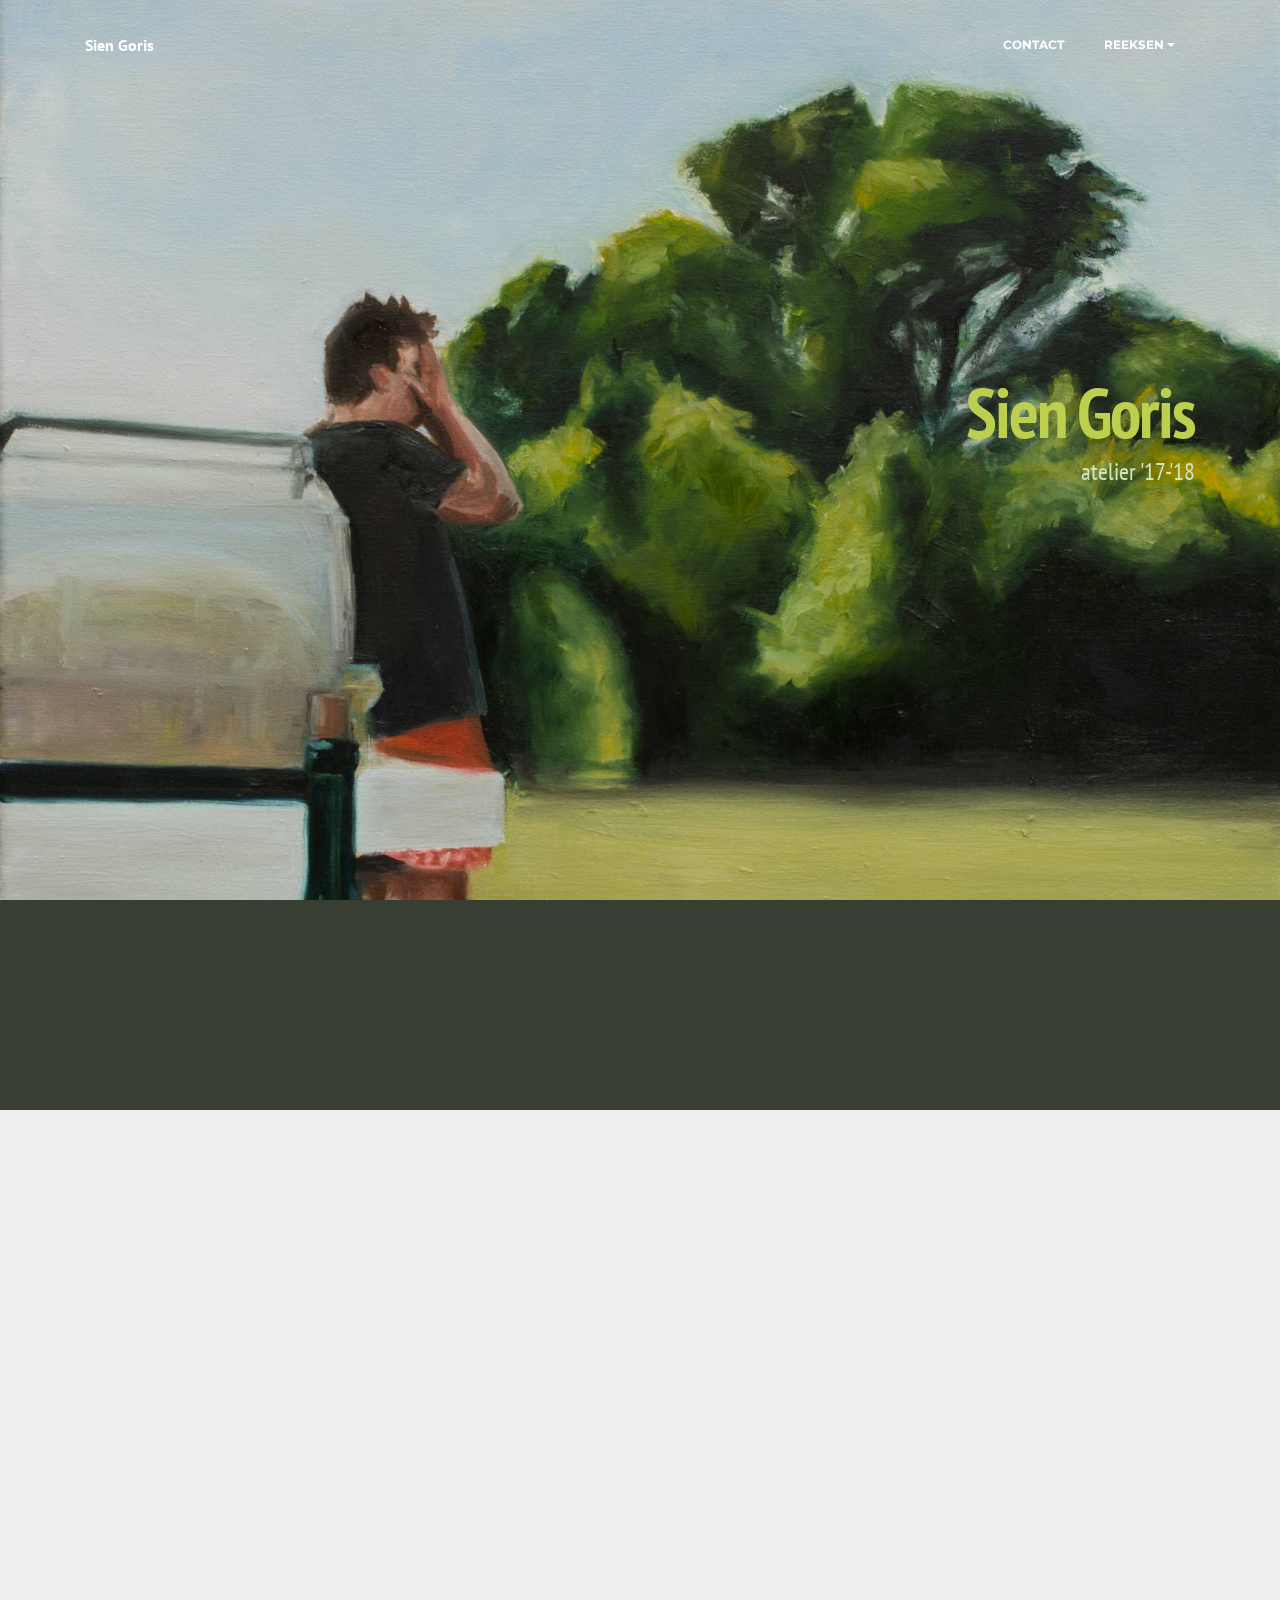
<file: index.html>
<!DOCTYPE html>
<html >
<head>
  <!-- Site made with Mobirise Website Builder v4.6.5, https://mobirise.com -->
  <meta charset="UTF-8">
  <meta http-equiv="X-UA-Compatible" content="IE=edge">
  <meta name="generator" content="Mobirise v4.6.5, mobirise.com">
  <meta name="viewport" content="width=device-width, initial-scale=1, minimum-scale=1">
  <link rel="shortcut icon" href="assets/images/zelfportret-107x128.jpg" type="image/x-icon">
  <meta name="description" content="">
  <title>Sien Goris</title>
  <link rel="stylesheet" href="https://fonts.googleapis.com/css?family=Montserrat:400,700">
  <link rel="stylesheet" href="https://fonts.googleapis.com/css?family=Raleway:100,100i,200,200i,300,300i,400,400i,500,500i,600,600i,700,700i,800,800i,900,900i">
  <link rel="stylesheet" href="https://fonts.googleapis.com/css?family=Lora:400,700,400italic,700italic&subset=latin">
  <link rel="stylesheet" href="assets/tether/tether.min.css">
  <link rel="stylesheet" href="assets/bootstrap/css/bootstrap.min.css">
  <link rel="stylesheet" href="assets/animate.css/animate.min.css">
  <link rel="stylesheet" href="assets/dropdown/css/style.css">
  <link rel="stylesheet" href="assets/theme/css/style.css">
  <link rel="stylesheet" href="assets/mobirise/css/mbr-additional.css" type="text/css">
  
  
  
</head>
<body>
  <section id="ext_menu-4" data-rv-view="33">

    <nav class="navbar navbar-dropdown transparent navbar-fixed-top bg-color">
        <div class="container">

            <div class="mbr-table">
                <div class="mbr-table-cell">

                    <div class="navbar-brand">
                        
                        <a class="navbar-caption text-white" href="index.html#header3-2p">Sien Goris</a>
                    </div>

                </div>
                <div class="mbr-table-cell">

                    <button class="navbar-toggler pull-xs-right hidden-md-up" type="button" data-toggle="collapse" data-target="#exCollapsingNavbar">
                        <div class="hamburger-icon"></div>
                    </button>

                    <ul class="nav-dropdown collapse pull-xs-right nav navbar-nav navbar-toggleable-sm" id="exCollapsingNavbar"><li class="nav-item"><a class="nav-link link" href="index.html#form1-d" aria-expanded="false">CONTACT</a></li><li class="nav-item dropdown open"><a class="nav-link link dropdown-toggle" href="https://mobirise.com/" aria-expanded="true" data-toggle="dropdown-submenu">REEKSEN</a><div class="dropdown-menu"><a class="dropdown-item" href="page2.html#header3-w" aria-expanded="false">TUIN</a><a class="dropdown-item" href="page3.html#header3-1c" aria-expanded="false">FAMILIE &amp; VRIENDEN<br></a><a class="dropdown-item" href="page4.html#header3-1p" aria-expanded="false">MODELSCHILDEREN</a><a class="dropdown-item" href="page5.html#header3-22" aria-expanded="false">LANDSCHAPPEN</a><a class="dropdown-item" href="page6.html#header3-2f" aria-expanded="false">ZELFPORTRETTEN</a></div></li></ul>
                    <button hidden="" class="navbar-toggler navbar-close" type="button" data-toggle="collapse" data-target="#exCollapsingNavbar">
                        <div class="close-icon"></div>
                    </button>

                </div>
            </div>

        </div>
    </nav>

</section>

<section class="engine"><a href="https://mobirise.ws/e">best website building software</a></section><section class="mbr-section mbr-section-hero mbr-section-full mbr-parallax-background mbr-after-navbar" id="header5-1" data-rv-view="0" style="background-image: url(assets/images/familie-3-2000x1651.jpg);">

    

    <div class="mbr-table-cell">

        <div class="container">
            <div class="row">
                <div class="mbr-section col-md-10 col-md-offset-2 text-xs-right">

                    <h1 class="mbr-section-title display-1"><p>Sien Goris</p></h1>
                    <p class="mbr-section-lead lead"><span style="font-style: normal;">atelier '17-'18</span></p>
                    
                </div>
            </div>
        </div>
    </div>

    

</section>

<section class="mbr-section mbr-section__container article" id="header3-e" data-rv-view="3" style="background-color: rgb(56, 62, 50); padding-top: 20px; padding-bottom: 20px;">
    <div class="container">
        <div class="row">
            <div class="col-xs-12">
                <h3 class="mbr-section-title display-2"><span style="font-weight: normal;">biografie</span></h3>
                
            </div>
        </div>
    </div>
</section>

<section class="mbr-section article mbr-section__container" id="content1-f" data-rv-view="5" style="background-color: rgb(56, 62, 50); padding-top: 20px; padding-bottom: 20px;">

    <div class="container">
        <div class="row">
            <div class="col-xs-12 lead"><p>Sien Goris (°11 oktober 1998) is een beginnend schilderes, momenteel studerend aan LUCA school of arts te Gent. </p><p>Haar werk is hoofdzakelijk realistisch, en heeft als onderwerp het dagdagelijkse.</p><p><br></p></div>
        </div>
    </div>

</section>

<section class="mbr-section mbr-section__container article" id="header3-2p" data-rv-view="7" style="background-color: rgb(239, 239, 239); padding-top: 20px; padding-bottom: 20px;">
    <div class="container">
        <div class="row">
            <div class="col-xs-12">
                <h3 class="mbr-section-title display-2"><span style="font-weight: normal;">werken</span></h3>
                
            </div>
        </div>
    </div>
</section>

<section class="mbr-section" id="msg-box5-2u" data-rv-view="9" style="background-color: rgb(239, 239, 239); padding-top: 40px; padding-bottom: 0px;">

    
    <div class="container">
        <div class="row">
            <div class="mbr-table-md-up">

              <div class="mbr-table-cell mbr-right-padding-md-up mbr-valign-top col-md-7 image-size" style="width: 34%;">
                  <div class="mbr-figure"><a href="page2.html#header3-w"><img src="assets/images/rien-5-1400x1654.jpg"></a></div>
              </div>

              


              <div class="mbr-table-cell col-md-5 text-xs-center text-md-left content-size">
                  <h3 class="mbr-section-title display-2"><a href="page2.html#header3-w" class="text-primary">TUIN</a></h3>
                  

                  
              </div>


              

            </div>
        </div>
    </div>

</section>

<section class="mbr-section" id="msg-box5-2v" data-rv-view="12" style="background-color: rgb(239, 239, 239); padding-top: 0px; padding-bottom: 0px;">

    
    <div class="container">
        <div class="row">
            <div class="mbr-table-md-up">

              <div class="mbr-table-cell mbr-right-padding-md-up mbr-valign-top col-md-7 image-size" style="width: 46%;">
                  <div class="mbr-figure"><a href="page3.html#header3-1c"><img src="assets/images/familie-3-1400x1156.jpg"></a></div>
              </div>

              


              <div class="mbr-table-cell col-md-5 text-xs-center text-md-left content-size">
                  <h3 class="mbr-section-title display-2"><a href="page3.html#header3-1c" class="text-primary">FAMILIE &amp; VRIENDEN</a></h3>
                  

                  
              </div>


              

            </div>
        </div>
    </div>

</section>

<section class="mbr-section" id="msg-box5-2y" data-rv-view="15" style="background-color: rgb(239, 239, 239); padding-top: 0px; padding-bottom: 0px;">

    
    <div class="container">
        <div class="row">
            <div class="mbr-table-md-up">

              <div class="mbr-table-cell mbr-right-padding-md-up mbr-valign-top col-md-7 image-size" style="width: 46%;">
                  <div class="mbr-figure"><a href="page4.html#header3-1p"><img src="assets/images/model-3-1400x1127.jpg"></a></div>
              </div>

              


              <div class="mbr-table-cell col-md-5 text-xs-center text-md-left content-size">
                  <h3 class="mbr-section-title display-2"><a href="page4.html#header3-1p" class="text-primary">MODELSCHILDEREN</a></h3>
                  

                  
              </div>


              

            </div>
        </div>
    </div>

</section>

<section class="mbr-section" id="msg-box5-2z" data-rv-view="18" style="background-color: rgb(239, 239, 239); padding-top: 0px; padding-bottom: 0px;">

    
    <div class="container">
        <div class="row">
            <div class="mbr-table-md-up">

              <div class="mbr-table-cell mbr-right-padding-md-up mbr-valign-top col-md-7 image-size" style="width: 50%;">
                  <div class="mbr-figure"><a href="page5.html#header3-22"><img src="assets/images/calais-7-1400x1096.jpg"></a></div>
              </div>

              


              <div class="mbr-table-cell col-md-5 text-xs-center text-md-left content-size">
                  <h3 class="mbr-section-title display-2"><a href="page5.html#header3-22" class="text-primary">LANDSCHAPPEN</a></h3>
                  

                  
              </div>


              

            </div>
        </div>
    </div>

</section>

<section class="mbr-section" id="msg-box5-31" data-rv-view="21" style="background-color: rgb(239, 239, 239); padding-top: 0px; padding-bottom: 40px;">

    
    <div class="container">
        <div class="row">
            <div class="mbr-table-md-up">

              <div class="mbr-table-cell mbr-right-padding-md-up mbr-valign-top col-md-7 image-size" style="width: 50%;">
                  <div class="mbr-figure"><a href="page6.html#header3-2f"><img src="assets/images/zelfportret-3-1400x1296.jpg"></a></div>
              </div>

              


              <div class="mbr-table-cell col-md-5 text-xs-center text-md-left content-size">
                  <h3 class="mbr-section-title display-2"><a href="page6.html#header3-2f" class="text-primary">ZELFPORTRETTEN</a></h3>
                  

                  
              </div>


              

            </div>
        </div>
    </div>

</section>

<section class="mbr-section form1" id="form1-d" data-rv-view="24" style="background-color: rgb(56, 62, 50); padding-top: 40px; padding-bottom: 120px;">
    
    <div class="mbr-section mbr-section__container mbr-section__container--middle">
        <div class="container">
            <div class="row">
                <div class="col-xs-12 text-xs-center">
                    <h3 class="mbr-section-title display-2">contact</h3>
                    <small class="mbr-section-subtitle"></small>
                </div>
            </div>
        </div>
    </div>
    <div class="mbr-section mbr-section-nopadding">
        <div class="container">
            <div class="row">
                <div class="col-xs-12 col-lg-10 col-lg-offset-1" data-form-type="formoid">


                    <div data-form-alert="true">
                        <div hidden="" data-form-alert-success="true" class="alert alert-form alert-success text-xs-center">Uw bericht is met succes verstuurd.</div>
                    </div>


                    <form action="https://mobirise.com/" method="post" data-form-title="contact">

                        <input type="hidden" value="H6iCd84ZgG7zpSw3c3mcb46GRPijGjZDbwJOTrgnFJ909mZdBqfM6w2w8g9eYqeL1B1cJVLb30aC7jluFwGtsq80ZICavLRhmtfORMwliP4ihBSzyQlVsUy8N0N+1qBh" data-form-email="true">

                        <div class="row row-sm-offset">

                            <div class="col-xs-12 col-md-6">
                                <div class="form-group">
                                    <label class="form-control-label" for="form1-d-name">Naam<span class="form-asterisk">*</span></label>
                                    <input type="text" class="form-control" name="name" required="" data-form-field="Name" id="form1-d-name">
                                </div>
                            </div>

                            <div class="col-xs-12 col-md-6">
                                <div class="form-group">
                                    <label class="form-control-label" for="form1-d-email">E-mail<span class="form-asterisk">*</span></label>
                                    <input type="email" class="form-control" name="email" required="" data-form-field="Email" id="form1-d-email">
                                </div>
                            </div>

                            

                        </div>

                        <div class="form-group">
                            <label class="form-control-label" for="form1-d-message">bericht</label>
                            <textarea class="form-control" name="message" rows="7" data-form-field="Message" id="form1-d-message"></textarea>
                        </div>

                        <div><button type="submit" class="btn btn-primary">CONTACT US</button></div>

                    </form>
                </div>
            </div>
        </div>
    </div>
</section>


  <script src="assets/web/assets/jquery/jquery.min.js"></script>
  <script src="assets/tether/tether.min.js"></script>
  <script src="assets/bootstrap/js/bootstrap.min.js"></script>
  <script src="assets/touch-swipe/jquery.touch-swipe.min.js"></script>
  <script src="assets/smooth-scroll/smooth-scroll.js"></script>
  <script src="assets/jarallax/jarallax.js"></script>
  <script src="assets/viewport-checker/jquery.viewportchecker.js"></script>
  <script src="assets/dropdown/js/script.min.js"></script>
  <script src="assets/theme/js/script.js"></script>
  <script src="assets/formoid/formoid.min.js"></script>
  
  
  <input name="animation" type="hidden">
  </body>
</html>
</file>
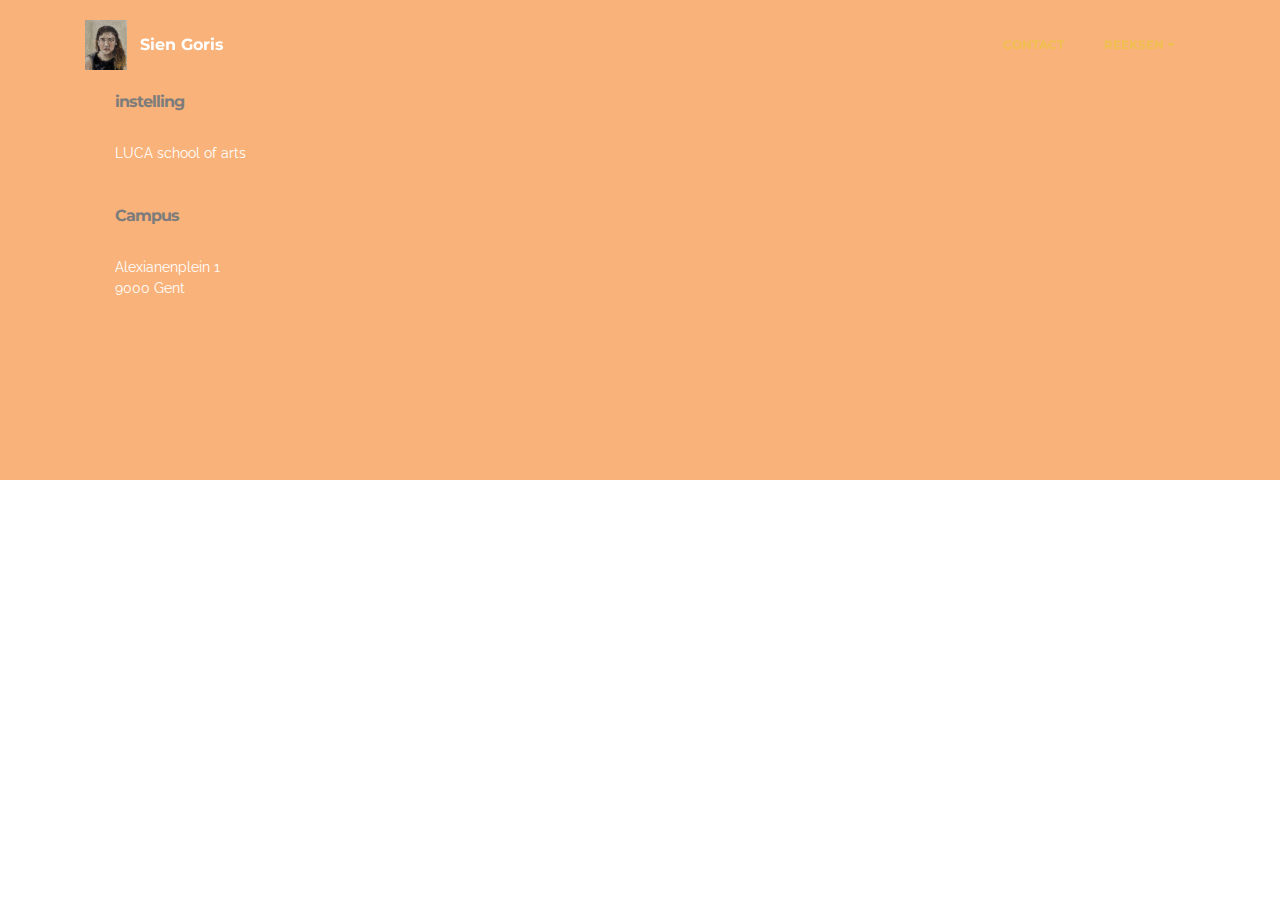
<file: page1.html>
<!DOCTYPE html>
<html>
<head>
  <!-- Site made with Mobirise Website Builder v4.3.0, https://mobirise.com -->
  <meta charset="UTF-8">
  <meta http-equiv="X-UA-Compatible" content="IE=edge">
  <meta name="generator" content="Mobirise v4.3.0, mobirise.com">
  <meta name="viewport" content="width=device-width, initial-scale=1">
  <link rel="shortcut icon" href="assets/images/zelfportret-107x128.jpg" type="image/x-icon">
  <meta name="description" content="Web Page Creator Description">
  <title>tekeningen</title>
  <link rel="stylesheet" href="https://fonts.googleapis.com/css?family=Montserrat:400,700">
  <link rel="stylesheet" href="https://fonts.googleapis.com/css?family=Raleway:100,100i,200,200i,300,300i,400,400i,500,500i,600,600i,700,700i,800,800i,900,900i">
  <link rel="stylesheet" href="https://fonts.googleapis.com/css?family=Lora:400,700,400italic,700italic&subset=latin">
  <link rel="stylesheet" href="assets/bootstrap-material-design-font/css/material.css">
  <link rel="stylesheet" href="assets/tether/tether.min.css">
  <link rel="stylesheet" href="assets/bootstrap/css/bootstrap.min.css">
  <link rel="stylesheet" href="assets/animate.css/animate.min.css">
  <link rel="stylesheet" href="assets/dropdown/css/style.css">
  <link rel="stylesheet" href="assets/theme/css/style.css">
  <link rel="stylesheet" href="assets/mobirise/css/mbr-additional.css" type="text/css">
  
  
  
</head>
<body>
<section id="ext_menu-6" data-rv-view="122">

    <nav class="navbar navbar-dropdown transparent navbar-fixed-top bg-color">
        <div class="container">

            <div class="mbr-table">
                <div class="mbr-table-cell">

                    <div class="navbar-brand">
                        <a href="https://mobirise.com" class="navbar-logo"><img src="assets/images/zelfportret-107x128.jpg" alt="Mobirise"></a>
                        <a class="navbar-caption text-white" href="https://mobirise.com">Sien Goris</a>
                    </div>

                </div>
                <div class="mbr-table-cell">

                    <button class="navbar-toggler pull-xs-right hidden-md-up" type="button" data-toggle="collapse" data-target="#exCollapsingNavbar">
                        <div class="hamburger-icon"></div>
                    </button>

                    <ul class="nav-dropdown collapse pull-xs-right nav navbar-nav navbar-toggleable-sm" id="exCollapsingNavbar"><li class="nav-item dropdown"><a class="nav-link link" href="index.html#form1-d" aria-expanded="false">CONTACT</a></li><li class="nav-item dropdown open"><a class="nav-link link dropdown-toggle" href="https://mobirise.com/" aria-expanded="true" data-toggle="dropdown-submenu">REEKSEN</a><div class="dropdown-menu"><a class="dropdown-item" href="index.html#header3-g" aria-expanded="false">TUIN</a><a class="dropdown-item" href="index.html#header3-i" aria-expanded="false">FAMILIE &amp; VRIENDEN<br></a><a class="dropdown-item" href="index.html#header3-h" aria-expanded="false">MODELSCHILDEREN</a><a class="dropdown-item" href="index.html#header3-s" aria-expanded="false">LANDSCHAPPEN</a><a class="dropdown-item" href="index.html#header3-r" aria-expanded="false">ZELFPORTRETTEN</a></div></li></ul>
                    <button hidden="" class="navbar-toggler navbar-close" type="button" data-toggle="collapse" data-target="#exCollapsingNavbar">
                        <div class="close-icon"></div>
                    </button>

                </div>
            </div>

        </div>
    </nav>

</section>

<section class="engine"><a href="https://mobirise.co/l">bootstrap theme</a></section><section class="mbr-section mbr-section-md-padding mbr-footer footer2 mbr-after-navbar" id="contacts2-5" data-rv-view="120" style="background-color: rgb(249, 178, 121); padding-top: 90px; padding-bottom: 90px;">
    
    <div class="container">
        <div class="row">
            <div class="mbr-footer-content col-xs-12 col-md-3">
                <p><font color="#90a878" face="Montserrat, sans-serif"><span style="font-size: 16px; letter-spacing: -1px;"><strong>instelling</strong></span></font><br>LUCA school of arts<br><br><br>
<strong>Campus</strong><br>Alexianenplein 1<br>9000 Gent</p>
            </div>
            <div class="mbr-footer-content col-xs-12 col-md-3"><div><font color="#7c7c7c" face="Montserrat, sans-serif"><span style="letter-spacing: -1px;"><strong></strong></span></font></div></div>
            <div class="col-xs-12 col-md-6">
                <div class="mbr-map"><iframe frameborder="0" style="border:0" src="https://www.google.com/maps/embed/v1/place?key=AIzaSyA0Dx_boXQiwvdz8sJHoYeZNVTdoWONYkU&amp;q=place_id:ChIJh49Yh0Fxw0cRajHMv_e7C54" allowfullscreen=""></iframe></div>
            </div>
        </div>
    </div>
</section>


  <script src="assets/web/assets/jquery/jquery.min.js"></script>
  <script src="assets/tether/tether.min.js"></script>
  <script src="assets/bootstrap/js/bootstrap.min.js"></script>
  <script src="assets/smooth-scroll/smooth-scroll.js"></script>
  <script src="assets/touch-swipe/jquery.touch-swipe.min.js"></script>
  <script src="assets/viewport-checker/jquery.viewportchecker.js"></script>
  <script src="assets/dropdown/js/script.min.js"></script>
  <script src="assets/theme/js/script.js"></script>
  
  
  <input name="animation" type="hidden">
  </body>
</html>
</file>
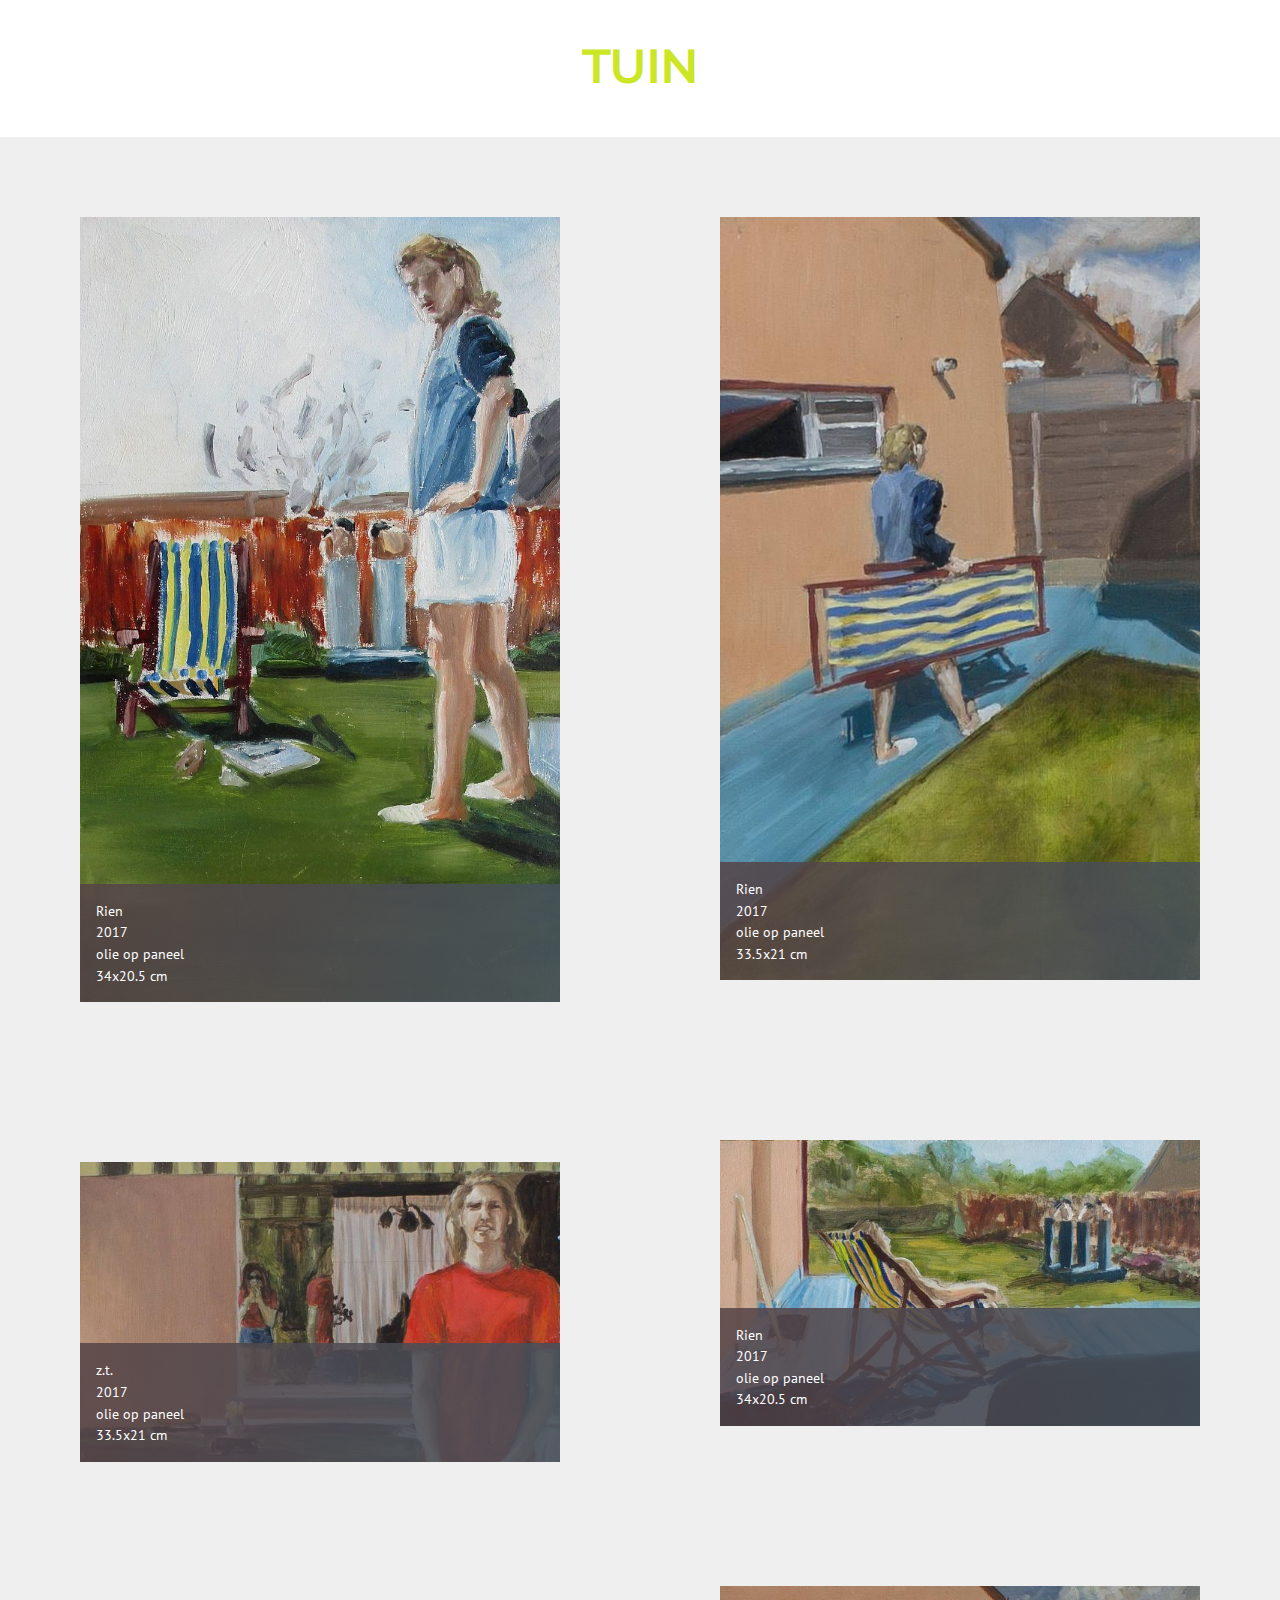
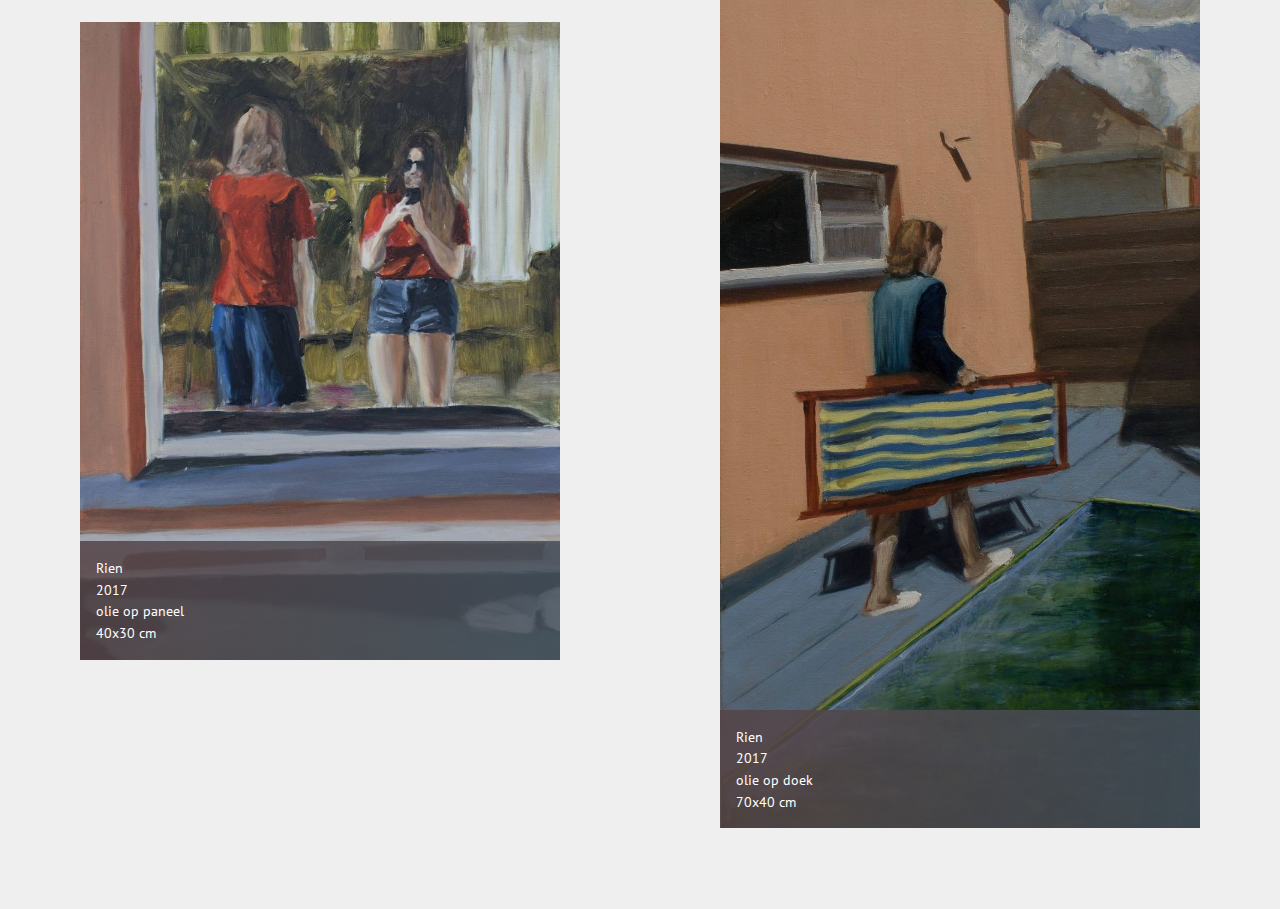
<file: page2.html>
<!DOCTYPE html>
<html >
<head>
  <!-- Site made with Mobirise Website Builder v4.6.5, https://mobirise.com -->
  <meta charset="UTF-8">
  <meta http-equiv="X-UA-Compatible" content="IE=edge">
  <meta name="generator" content="Mobirise v4.6.5, mobirise.com">
  <meta name="viewport" content="width=device-width, initial-scale=1, minimum-scale=1">
  <link rel="shortcut icon" href="assets/images/zelfportret-107x128.jpg" type="image/x-icon">
  <meta name="description" content="">
  <title>TUIN - Sien Goris</title>
  <link rel="stylesheet" href="https://fonts.googleapis.com/css?family=Montserrat:400,700">
  <link rel="stylesheet" href="https://fonts.googleapis.com/css?family=Raleway:100,100i,200,200i,300,300i,400,400i,500,500i,600,600i,700,700i,800,800i,900,900i">
  <link rel="stylesheet" href="https://fonts.googleapis.com/css?family=Lora:400,700,400italic,700italic&subset=latin">
  <link rel="stylesheet" href="assets/et-line-font-plugin/style.css">
  <link rel="stylesheet" href="assets/tether/tether.min.css">
  <link rel="stylesheet" href="assets/bootstrap/css/bootstrap.min.css">
  <link rel="stylesheet" href="assets/dropdown/css/style.css">
  <link rel="stylesheet" href="assets/animate.css/animate.min.css">
  <link rel="stylesheet" href="assets/theme/css/style.css">
  <link rel="stylesheet" href="assets/mobirise-gallery/style.css">
  <link rel="stylesheet" href="assets/mobirise/css/mbr-additional.css" type="text/css">
  
  
  
</head>
<body>
  <section id="ext_menu-18" data-rv-view="67">

    <nav class="navbar navbar-dropdown transparent navbar-fixed-top bg-color">
        <div class="container">

            <div class="mbr-table">
                <div class="mbr-table-cell">

                    <div class="navbar-brand">
                        
                        <a class="navbar-caption text-white" href="index.html#header3-2p">Sien Goris</a>
                    </div>

                </div>
                <div class="mbr-table-cell">

                    <button class="navbar-toggler pull-xs-right hidden-md-up" type="button" data-toggle="collapse" data-target="#exCollapsingNavbar">
                        <div class="hamburger-icon"></div>
                    </button>

                    <ul class="nav-dropdown collapse pull-xs-right nav navbar-nav navbar-toggleable-sm" id="exCollapsingNavbar"><li class="nav-item"><a class="nav-link link" href="index.html#form1-d" aria-expanded="false">CONTACT</a></li><li class="nav-item dropdown open"><a class="nav-link link dropdown-toggle" href="https://mobirise.com/" aria-expanded="true" data-toggle="dropdown-submenu">REEKSEN</a><div class="dropdown-menu"><a class="dropdown-item" href="page2.html#header3-w" aria-expanded="false">TUIN</a><a class="dropdown-item" href="page3.html#header3-1c" aria-expanded="false">FAMILIE &amp; VRIENDEN<br></a><a class="dropdown-item" href="page4.html#header3-1p" aria-expanded="false">MODELSCHILDEREN</a><a class="dropdown-item" href="page5.html#header3-22" aria-expanded="false">LANDSCHAPPEN</a><a class="dropdown-item" href="page6.html#header3-2f" aria-expanded="false">ZELFPORTRETTEN</a></div></li></ul>
                    <button hidden="" class="navbar-toggler navbar-close" type="button" data-toggle="collapse" data-target="#exCollapsingNavbar">
                        <div class="close-icon"></div>
                    </button>

                </div>
            </div>

        </div>
    </nav>

</section>

<section class="engine"><a href="https://mobirise.ws/j">design free website</a></section><section class="mbr-section mbr-section__container article mbr-after-navbar" id="header3-w" data-rv-view="38" style="background-color: rgb(255, 255, 255); padding-top: 40px; padding-bottom: 40px;">
    <div class="container">
        <div class="row">
            <div class="col-xs-12">
                <h3 class="mbr-section-title display-2">TUIN</h3>
                <small class="mbr-section-subtitle"></small>
            </div>
        </div>
    </div>
</section>

<section class="mbr-gallery mbr-section mbr-section-nopadding mbr-slider-carousel" data-filter="false" id="gallery3-x" data-rv-view="40" style="background-color: rgb(239, 239, 239); padding-top: 0rem; padding-bottom: 0rem;">
    <!-- Filter -->
    

    <!-- Gallery -->
    <div class="mbr-gallery-row">
        <div class=" mbr-gallery-layout-default">
            <div>
                <div>
                    <div class="mbr-gallery-item mbr-gallery-item__mobirise3 mbr-gallery-item--p5" data-video-url="false" data-tags="Awesome">
                        <div href="#lb-gallery3-x" data-slide-to="0" data-toggle="modal">
                            
                            

                            <img src="assets/images/rien-1-1586x2596-800x1309.jpg" alt="">
                            
                            <span class="icon-focus"></span>
                            <span class="mbr-gallery-title">Rien<br>2017<br>olie op paneel<br>34x20.5 cm</span>
                        </div>
                    </div><div class="mbr-gallery-item mbr-gallery-item__mobirise3 mbr-gallery-item--p5" data-video-url="false" data-tags="Awesome">
                        <div href="#lb-gallery3-x" data-slide-to="1" data-toggle="modal">
                            
                            

                            <img src="assets/images/rien-4-584x929-584x929.jpg" alt="">
                            
                            <span class="icon-focus"></span>
                            <span class="mbr-gallery-title">Rien<br>2017<br>olie op paneel<br>33.5x21 cm</span>
                        </div>
                    </div><div class="mbr-gallery-item mbr-gallery-item__mobirise3 mbr-gallery-item--p5" data-video-url="false" data-tags="Awesome">
                        <div href="#lb-gallery3-x" data-slide-to="2" data-toggle="modal">
                            
                            

                            <img src="assets/images/rien-2-937x559-800x477.jpg" alt="">
                            
                            <span class="icon-focus"></span>
                            <span class="mbr-gallery-title">Rien<br>2017<br>olie op paneel<br>34x20.5 cm</span>
                        </div>
                    </div><div class="mbr-gallery-item mbr-gallery-item__mobirise3 mbr-gallery-item--p5" data-video-url="false" data-tags="Awesome">
                        <div href="#lb-gallery3-x" data-slide-to="3" data-toggle="modal">
                            
                            

                            <img src="assets/images/rien-3-947x593-800x500.jpg" alt="">
                            
                            <span class="icon-focus"></span>
                            <span class="mbr-gallery-title">z.t.<br>2017<br>olie op paneel<br>33.5x21 cm</span>
                        </div>
                    </div><div class="mbr-gallery-item mbr-gallery-item__mobirise3 mbr-gallery-item--p5" data-video-url="false" data-tags="Awesome">
                        <div href="#lb-gallery3-x" data-slide-to="4" data-toggle="modal">
                            
                            

                            <img src="assets/images/rien-6-1492x2619-800x1404.jpg" alt="">
                            
                            <span class="icon-focus"></span>
                            <span class="mbr-gallery-title">Rien<br>2017<br>olie op doek<br>70x40 cm</span>
                        </div>
                    </div><div class="mbr-gallery-item mbr-gallery-item__mobirise3 mbr-gallery-item--p5" data-video-url="false" data-tags="Awesome">
                        <div href="#lb-gallery3-x" data-slide-to="5" data-toggle="modal">
                            
                            

                            <img src="assets/images/rien-7-1999x2657-800x1063.jpg" alt="">
                            
                            <span class="icon-focus"></span>
                            <span class="mbr-gallery-title">Rien<br>2017<br>olie op paneel<br>40x30 cm</span>
                        </div>
                    </div>
                </div>
            </div>
            <div class="clearfix"></div>
        </div>
    </div>

    <!-- Lightbox -->
    <div data-app-prevent-settings="" class="mbr-slider modal fade carousel slide" tabindex="-1" data-keyboard="true" data-interval="false" id="lb-gallery3-x">
        <div class="modal-dialog">
            <div class="modal-content">
                <div class="modal-body">
                    <ol class="carousel-indicators">
                        <li data-app-prevent-settings="" data-target="#lb-gallery3-x" data-slide-to="0"></li><li data-app-prevent-settings="" data-target="#lb-gallery3-x" data-slide-to="1"></li><li data-app-prevent-settings="" data-target="#lb-gallery3-x" data-slide-to="2"></li><li data-app-prevent-settings="" data-target="#lb-gallery3-x" data-slide-to="3"></li><li data-app-prevent-settings="" data-target="#lb-gallery3-x" class=" active" data-slide-to="4"></li><li data-app-prevent-settings="" data-target="#lb-gallery3-x" data-slide-to="5"></li>
                    </ol>
                    <div class="carousel-inner">
                        <div class="carousel-item">
                            <img src="assets/images/rien-1-1586x2596.jpg" alt="">
                        </div><div class="carousel-item">
                            <img src="assets/images/rien-4-584x929.jpg" alt="">
                        </div><div class="carousel-item">
                            <img src="assets/images/rien-2-937x559.jpg" alt="">
                        </div><div class="carousel-item">
                            <img src="assets/images/rien-3-947x593.jpg" alt="">
                        </div><div class="carousel-item active">
                            <img src="assets/images/rien-6-1492x2619.jpg" alt="">
                        </div><div class="carousel-item">
                            <img src="assets/images/rien-7-1999x2657.jpg" alt="">
                        </div>
                    </div>
                    <a class="left carousel-control" role="button" data-slide="prev" href="#lb-gallery3-x">
                        <span class="icon-prev" aria-hidden="true"></span>
                        <span class="sr-only">Previous</span>
                    </a>
                    <a class="right carousel-control" role="button" data-slide="next" href="#lb-gallery3-x">
                        <span class="icon-next" aria-hidden="true"></span>
                        <span class="sr-only">Next</span>
                    </a>

                    <a class="close" href="#" role="button" data-dismiss="modal">
                        <span aria-hidden="true">×</span>
                        <span class="sr-only">Close</span>
                    </a>
                </div>
            </div>
        </div>
    </div>
</section>


  <script src="assets/web/assets/jquery/jquery.min.js"></script>
  <script src="assets/tether/tether.min.js"></script>
  <script src="assets/bootstrap/js/bootstrap.min.js"></script>
  <script src="assets/smooth-scroll/smooth-scroll.js"></script>
  <script src="assets/touch-swipe/jquery.touch-swipe.min.js"></script>
  <script src="assets/viewport-checker/jquery.viewportchecker.js"></script>
  <script src="assets/masonry/masonry.pkgd.min.js"></script>
  <script src="assets/imagesloaded/imagesloaded.pkgd.min.js"></script>
  <script src="assets/bootstrap-carousel-swipe/bootstrap-carousel-swipe.js"></script>
  <script src="assets/dropdown/js/script.min.js"></script>
  <script src="assets/theme/js/script.js"></script>
  <script src="assets/mobirise-gallery/player.min.js"></script>
  <script src="assets/mobirise-gallery/script.js"></script>
  
  
  <input name="animation" type="hidden">
  </body>
</html>
</file>
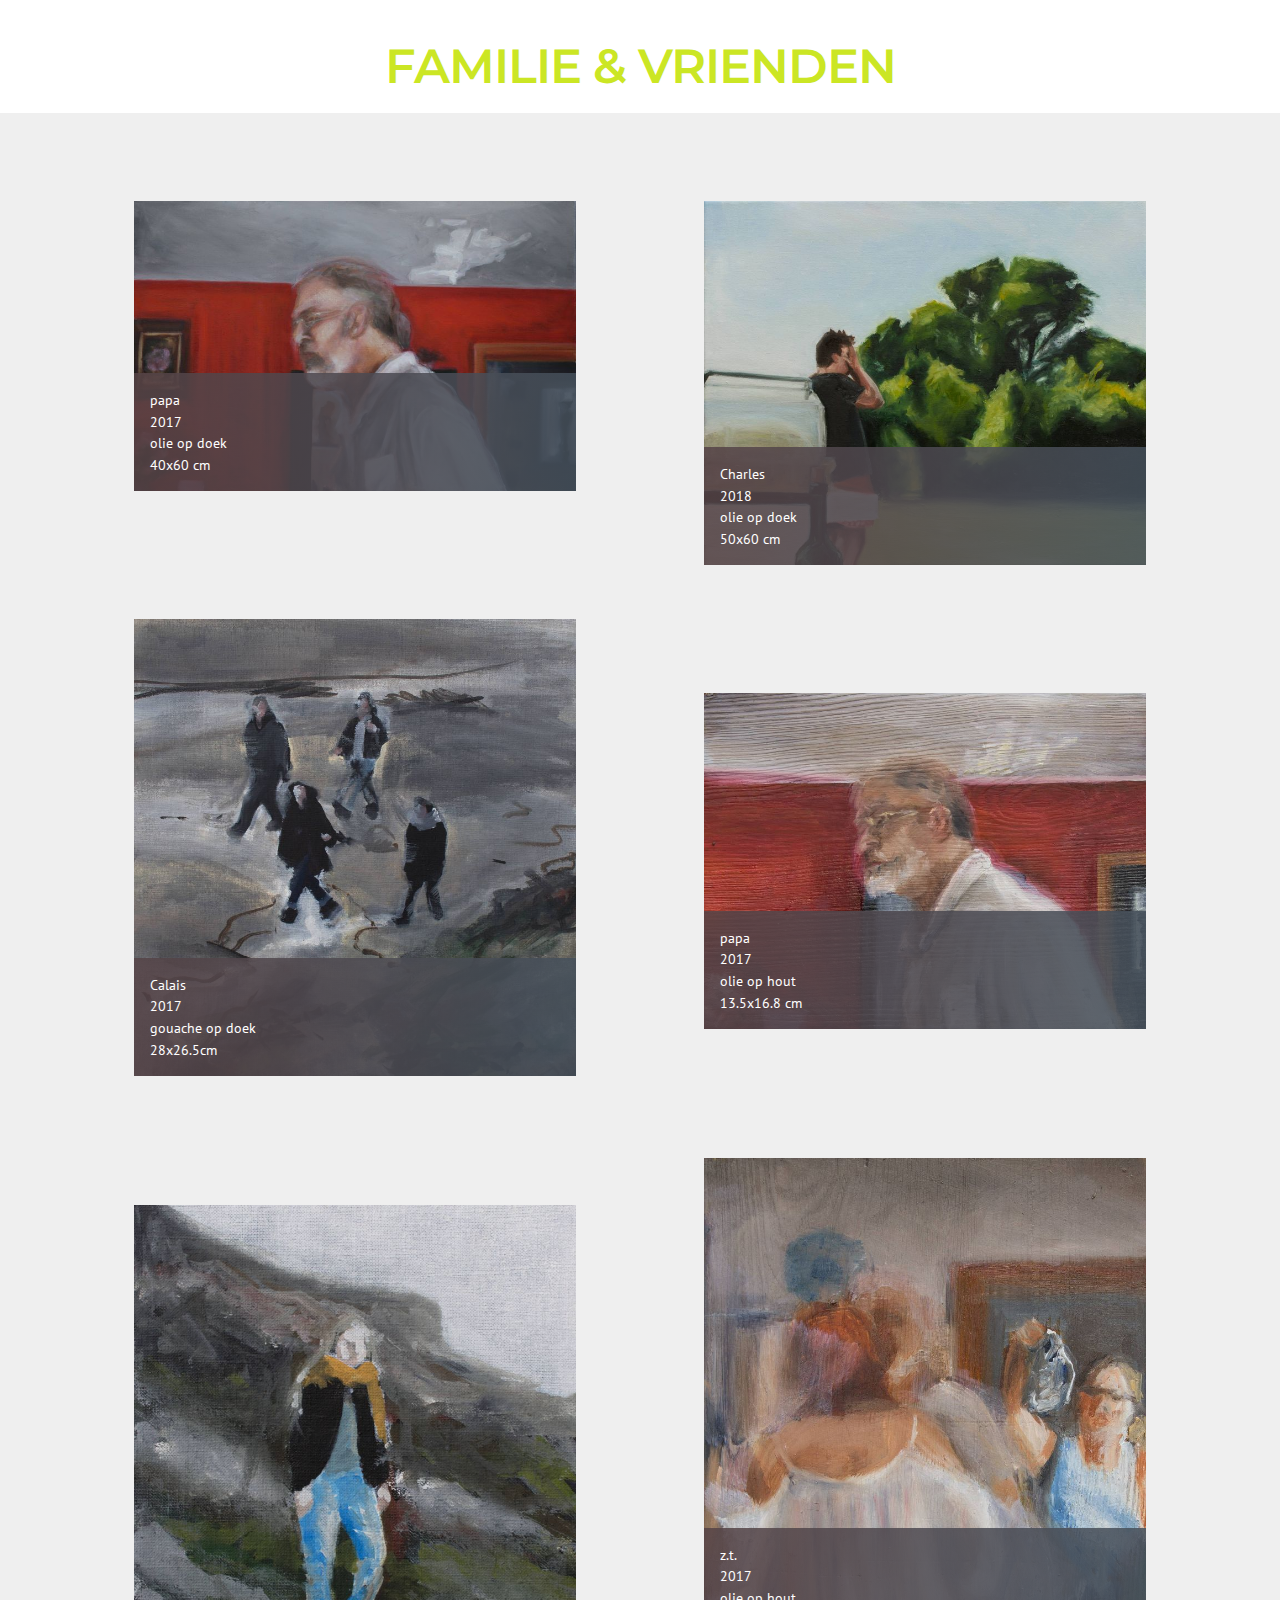
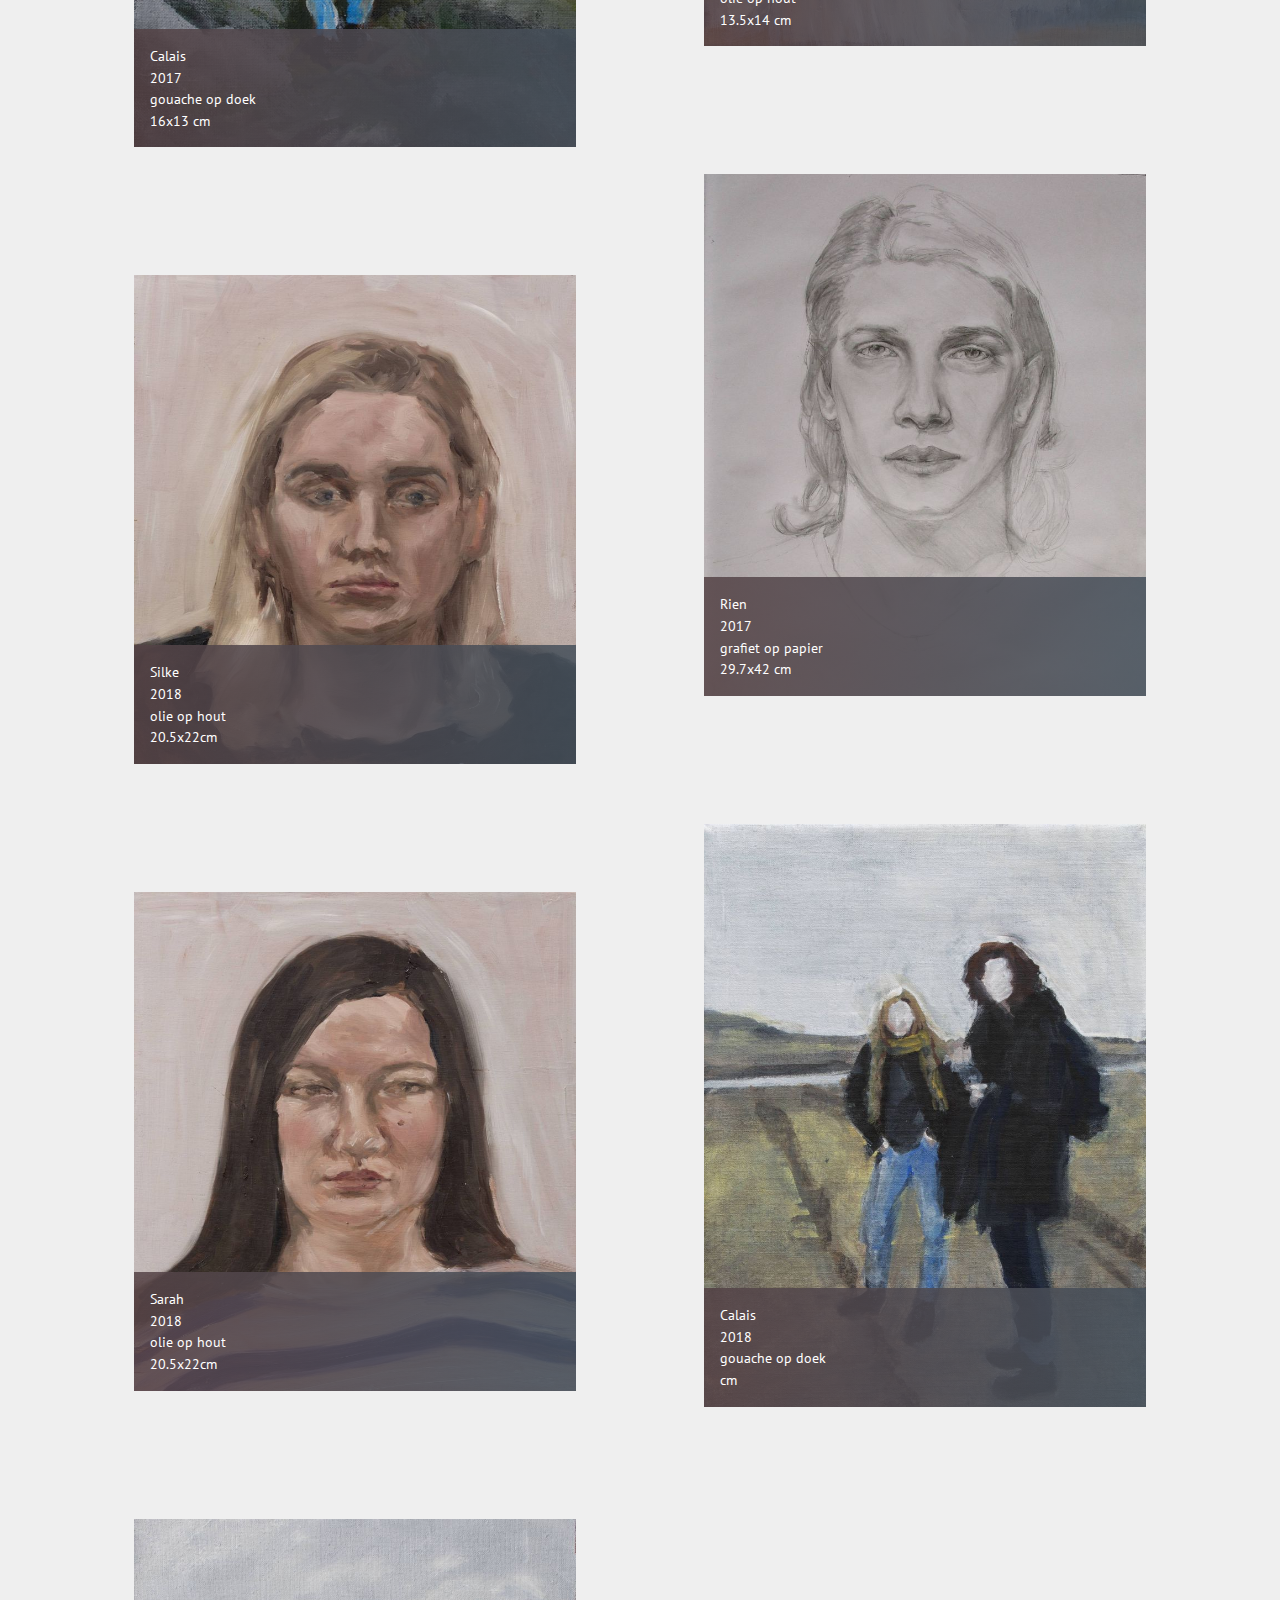
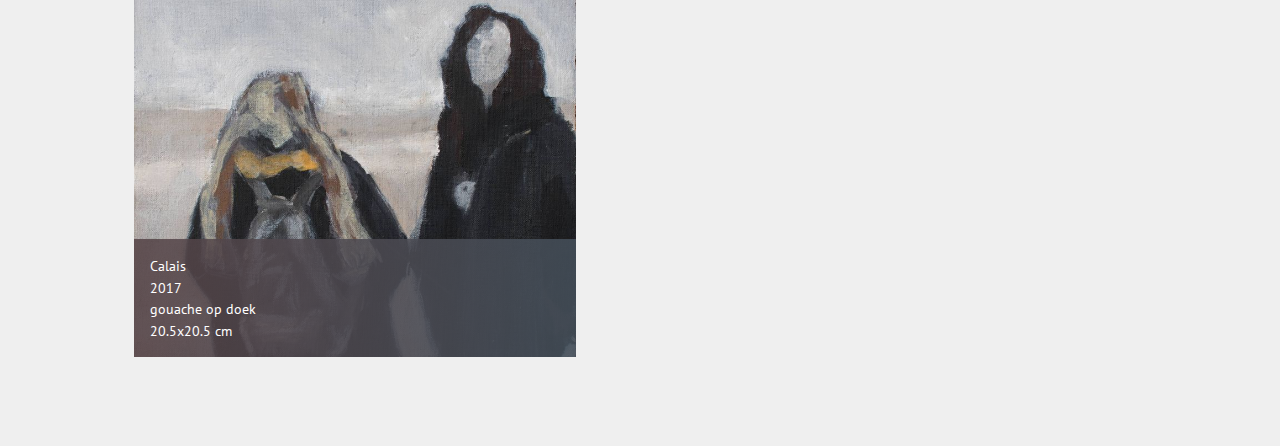
<file: page3.html>
<!DOCTYPE html>
<html >
<head>
  <!-- Site made with Mobirise Website Builder v4.6.5, https://mobirise.com -->
  <meta charset="UTF-8">
  <meta http-equiv="X-UA-Compatible" content="IE=edge">
  <meta name="generator" content="Mobirise v4.6.5, mobirise.com">
  <meta name="viewport" content="width=device-width, initial-scale=1, minimum-scale=1">
  <link rel="shortcut icon" href="assets/images/zelfportret-107x128.jpg" type="image/x-icon">
  <meta name="description" content="">
  <title>FAMILIE &amp; VRIENDEN - Sien Goris</title>
  <link rel="stylesheet" href="https://fonts.googleapis.com/css?family=Montserrat:400,700">
  <link rel="stylesheet" href="https://fonts.googleapis.com/css?family=Raleway:100,100i,200,200i,300,300i,400,400i,500,500i,600,600i,700,700i,800,800i,900,900i">
  <link rel="stylesheet" href="https://fonts.googleapis.com/css?family=Lora:400,700,400italic,700italic&subset=latin">
  <link rel="stylesheet" href="assets/et-line-font-plugin/style.css">
  <link rel="stylesheet" href="assets/tether/tether.min.css">
  <link rel="stylesheet" href="assets/bootstrap/css/bootstrap.min.css">
  <link rel="stylesheet" href="assets/dropdown/css/style.css">
  <link rel="stylesheet" href="assets/animate.css/animate.min.css">
  <link rel="stylesheet" href="assets/theme/css/style.css">
  <link rel="stylesheet" href="assets/mobirise-gallery/style.css">
  <link rel="stylesheet" href="assets/mobirise/css/mbr-additional.css" type="text/css">
  
  
  
</head>
<body>
  <section id="ext_menu-1m" data-rv-view="118">

    <nav class="navbar navbar-dropdown transparent navbar-fixed-top bg-color">
        <div class="container">

            <div class="mbr-table">
                <div class="mbr-table-cell">

                    <div class="navbar-brand">
                        
                        <a class="navbar-caption text-white" href="index.html#header3-2p">Sien Goris</a>
                    </div>

                </div>
                <div class="mbr-table-cell">

                    <button class="navbar-toggler pull-xs-right hidden-md-up" type="button" data-toggle="collapse" data-target="#exCollapsingNavbar">
                        <div class="hamburger-icon"></div>
                    </button>

                    <ul class="nav-dropdown collapse pull-xs-right nav navbar-nav navbar-toggleable-sm" id="exCollapsingNavbar"><li class="nav-item"><a class="nav-link link" href="index.html#form1-d" aria-expanded="false">CONTACT</a></li><li class="nav-item dropdown open"><a class="nav-link link dropdown-toggle" href="https://mobirise.com/" aria-expanded="true" data-toggle="dropdown-submenu">REEKSEN</a><div class="dropdown-menu"><a class="dropdown-item" href="page2.html#header3-w" aria-expanded="false">TUIN</a><a class="dropdown-item" href="page3.html#header3-1c" aria-expanded="false">FAMILIE &amp; VRIENDEN<br></a><a class="dropdown-item" href="page4.html#header3-1p" aria-expanded="false">MODELSCHILDEREN</a><a class="dropdown-item" href="page5.html#header3-22" aria-expanded="false">LANDSCHAPPEN</a><a class="dropdown-item" href="page6.html#header3-2f" aria-expanded="false">ZELFPORTRETTEN</a></div></li></ul>
                    <button hidden="" class="navbar-toggler navbar-close" type="button" data-toggle="collapse" data-target="#exCollapsingNavbar">
                        <div class="close-icon"></div>
                    </button>

                </div>
            </div>

        </div>
    </nav>

</section>

<section class="engine"><a href="https://mobirise.ws/n">best website maker app</a></section><section class="mbr-section mbr-section__container article mbr-after-navbar" id="header3-1c" data-rv-view="69" style="background-color: rgb(255, 255, 255); padding-top: 40px; padding-bottom: 20px;">
    <div class="container">
        <div class="row">
            <div class="col-xs-12">
                <h3 class="mbr-section-title display-2">FAMILIE &amp; VRIENDEN<br></h3>
                
            </div>
        </div>
    </div>
</section>

<section class="mbr-gallery mbr-section mbr-section-nopadding mbr-slider-carousel" data-filter="false" id="gallery3-1d" data-rv-view="71" style="background-color: rgb(239, 239, 239); padding-top: 1.5rem; padding-bottom: 1.5rem;">
    <!-- Filter -->
    

    <!-- Gallery -->
    <div class="mbr-gallery-row container">
        <div class=" mbr-gallery-layout-default">
            <div>
                <div>
                    <div class="mbr-gallery-item mbr-gallery-item__mobirise3 mbr-gallery-item--p4" data-video-url="false" data-tags="Responsive">
                        <div href="#lb-gallery3-1d" data-slide-to="0" data-toggle="modal">
                            
                            

                            <img src="assets/images/familie-4-2000x1316-800x526.jpg" alt="">
                            
                            <span class="icon-focus"></span>
                            <span class="mbr-gallery-title">papa<br>2017<br>olie op doek<br>40x60 cm</span>
                        </div>
                    </div><div class="mbr-gallery-item mbr-gallery-item__mobirise3 mbr-gallery-item--p4" data-video-url="false" data-tags="Responsive">
                        <div href="#lb-gallery3-1d" data-slide-to="1" data-toggle="modal">
                            
                            

                            <img src="assets/images/familie-3-2000x1651-800x660.jpg" alt="">
                            
                            <span class="icon-focus"></span>
                            <span class="mbr-gallery-title">Charles<br>2018<br>olie op doek<br>50x60 cm</span>
                        </div>
                    </div><div class="mbr-gallery-item mbr-gallery-item__mobirise3 mbr-gallery-item--p4" data-video-url="false" data-tags="Responsive">
                        <div href="#lb-gallery3-1d" data-slide-to="2" data-toggle="modal">
                            
                            

                            <img src="assets/images/calais-4-2000x2071-800x828.jpg" alt="">
                            
                            <span class="icon-focus"></span>
                            <span class="mbr-gallery-title">Calais<br>2017<br>gouache op doek<br>28x26.5cm</span>
                        </div>
                    </div><div class="mbr-gallery-item mbr-gallery-item__mobirise3 mbr-gallery-item--p4" data-video-url="false" data-tags="Responsive">
                        <div href="#lb-gallery3-1d" data-slide-to="3" data-toggle="modal">
                            
                            

                            <img src="assets/images/familie-2-2000x1523-800x609.jpg" alt="">
                            
                            <span class="icon-focus"></span>
                            <span class="mbr-gallery-title">papa<br>2017<br>olie op hout<br>13.5x16.8 cm</span>
                        </div>
                    </div><div class="mbr-gallery-item mbr-gallery-item__mobirise3 mbr-gallery-item--p4" data-video-url="false" data-tags="Awesome">
                        <div href="#lb-gallery3-1d" data-slide-to="4" data-toggle="modal">
                            
                            

                            <img src="assets/images/familie-1-1630x1803-800x884.jpg" alt="">
                            
                            <span class="icon-focus"></span>
                            <span class="mbr-gallery-title">z.t.<br>2017<br>olie op hout<br>13.5x14 cm</span>
                        </div>
                    </div><div class="mbr-gallery-item mbr-gallery-item__mobirise3 mbr-gallery-item--p4" data-video-url="false" data-tags="Responsive">
                        <div href="#lb-gallery3-1d" data-slide-to="5" data-toggle="modal">
                            
                            

                            <img src="assets/images/calais-3-2000x2457-800x982.jpg" alt="">
                            
                            <span class="icon-focus"></span>
                            <span class="mbr-gallery-title">Calais<br>2017<br>gouache op doek<br>16x13 cm</span>
                        </div>
                    </div><div class="mbr-gallery-item mbr-gallery-item__mobirise3 mbr-gallery-item--p4" data-video-url="false" data-tags="Responsive">
                        <div href="#lb-gallery3-1d" data-slide-to="6" data-toggle="modal">
                            
                            

                            <img src="assets/images/rien-5-2000x2363-800x945.jpg" alt="">
                            
                            <span class="icon-focus"></span>
                            <span class="mbr-gallery-title">Rien<br>2017<br>grafiet op papier<br>29.7x42 cm</span>
                        </div>
                    </div><div class="mbr-gallery-item mbr-gallery-item__mobirise3 mbr-gallery-item--p4" data-video-url="false" data-tags="Responsive">
                        <div href="#lb-gallery3-1d" data-slide-to="7" data-toggle="modal">
                            
                            

                            <img src="assets/images/silke-1999x2212-800x885.jpg" alt="">
                            
                            <span class="icon-focus"></span>
                            <span class="mbr-gallery-title">Silke<br>2018<br>olie op hout<br>20.5x22cm</span>
                        </div>
                    </div><div class="mbr-gallery-item mbr-gallery-item__mobirise3 mbr-gallery-item--p4" data-video-url="false" data-tags="Responsive">
                        <div href="#lb-gallery3-1d" data-slide-to="8" data-toggle="modal">
                            
                            

                            <img src="assets/images/calais-8-1828x2412-800x1055.jpg" alt="">
                            
                            <span class="icon-focus"></span>
                            <span class="mbr-gallery-title">Calais<br>2018<br>gouache op doek<br>cm</span>
                        </div>
                    </div><div class="mbr-gallery-item mbr-gallery-item__mobirise3 mbr-gallery-item--p4" data-video-url="false" data-tags="Responsive">
                        <div href="#lb-gallery3-1d" data-slide-to="9" data-toggle="modal">
                            
                            

                            <img src="assets/images/sarah-2000x2258-800x903.jpg" alt="">
                            
                            <span class="icon-focus"></span>
                            <span class="mbr-gallery-title">Sarah<br>2018<br>olie op hout<br>20.5x22cm</span>
                        </div>
                    </div><div class="mbr-gallery-item mbr-gallery-item__mobirise3 mbr-gallery-item--p4" data-video-url="false" data-tags="Responsive">
                        <div href="#lb-gallery3-1d" data-slide-to="10" data-toggle="modal">
                            
                            

                            <img src="assets/images/calais-6-2000x1986-800x794.jpg" alt="">
                            
                            <span class="icon-focus"></span>
                            <span class="mbr-gallery-title">Calais<br>2017<br>gouache op doek<br>20.5x20.5 cm</span>
                        </div>
                    </div>
                </div>
            </div>
            <div class="clearfix"></div>
        </div>
    </div>

    <!-- Lightbox -->
    <div data-app-prevent-settings="" class="mbr-slider modal fade carousel slide" tabindex="-1" data-keyboard="true" data-interval="false" id="lb-gallery3-1d">
        <div class="modal-dialog">
            <div class="modal-content">
                <div class="modal-body">
                    <ol class="carousel-indicators">
                        <li data-app-prevent-settings="" data-target="#lb-gallery3-1d" data-slide-to="0"></li><li data-app-prevent-settings="" data-target="#lb-gallery3-1d" data-slide-to="1"></li><li data-app-prevent-settings="" data-target="#lb-gallery3-1d" data-slide-to="2"></li><li data-app-prevent-settings="" data-target="#lb-gallery3-1d" data-slide-to="3"></li><li data-app-prevent-settings="" data-target="#lb-gallery3-1d" data-slide-to="4"></li><li data-app-prevent-settings="" data-target="#lb-gallery3-1d" data-slide-to="5"></li><li data-app-prevent-settings="" data-target="#lb-gallery3-1d" data-slide-to="6"></li><li data-app-prevent-settings="" data-target="#lb-gallery3-1d" data-slide-to="7"></li><li data-app-prevent-settings="" data-target="#lb-gallery3-1d" data-slide-to="8"></li><li data-app-prevent-settings="" data-target="#lb-gallery3-1d" class=" active" data-slide-to="9"></li><li data-app-prevent-settings="" data-target="#lb-gallery3-1d" data-slide-to="10"></li>
                    </ol>
                    <div class="carousel-inner">
                        <div class="carousel-item">
                            <img src="assets/images/familie-4-2000x1316.jpg" alt="">
                        </div><div class="carousel-item">
                            <img src="assets/images/familie-3-2000x1651.jpg" alt="">
                        </div><div class="carousel-item">
                            <img src="assets/images/calais-4-2000x2071.jpg" alt="">
                        </div><div class="carousel-item">
                            <img src="assets/images/familie-2-2000x1523.jpg" alt="">
                        </div><div class="carousel-item">
                            <img src="assets/images/familie-1-1630x1803.jpg" alt="">
                        </div><div class="carousel-item">
                            <img src="assets/images/calais-3-2000x2457.jpg" alt="">
                        </div><div class="carousel-item">
                            <img src="assets/images/rien-5-2000x2363.jpg" alt="">
                        </div><div class="carousel-item">
                            <img src="assets/images/silke-1999x2212.jpg" alt="">
                        </div><div class="carousel-item">
                            <img src="assets/images/calais-8-1828x2412.jpg" alt="">
                        </div><div class="carousel-item active">
                            <img src="assets/images/sarah-2000x2258.jpg" alt="">
                        </div><div class="carousel-item">
                            <img src="assets/images/calais-6-2000x1986.jpg" alt="">
                        </div>
                    </div>
                    <a class="left carousel-control" role="button" data-slide="prev" href="#lb-gallery3-1d">
                        <span class="icon-prev" aria-hidden="true"></span>
                        <span class="sr-only">Previous</span>
                    </a>
                    <a class="right carousel-control" role="button" data-slide="next" href="#lb-gallery3-1d">
                        <span class="icon-next" aria-hidden="true"></span>
                        <span class="sr-only">Next</span>
                    </a>

                    <a class="close" href="#" role="button" data-dismiss="modal">
                        <span aria-hidden="true">×</span>
                        <span class="sr-only">Close</span>
                    </a>
                </div>
            </div>
        </div>
    </div>
</section>


  <script src="assets/web/assets/jquery/jquery.min.js"></script>
  <script src="assets/tether/tether.min.js"></script>
  <script src="assets/bootstrap/js/bootstrap.min.js"></script>
  <script src="assets/smooth-scroll/smooth-scroll.js"></script>
  <script src="assets/touch-swipe/jquery.touch-swipe.min.js"></script>
  <script src="assets/viewport-checker/jquery.viewportchecker.js"></script>
  <script src="assets/masonry/masonry.pkgd.min.js"></script>
  <script src="assets/imagesloaded/imagesloaded.pkgd.min.js"></script>
  <script src="assets/bootstrap-carousel-swipe/bootstrap-carousel-swipe.js"></script>
  <script src="assets/dropdown/js/script.min.js"></script>
  <script src="assets/theme/js/script.js"></script>
  <script src="assets/mobirise-gallery/player.min.js"></script>
  <script src="assets/mobirise-gallery/script.js"></script>
  
  
  <input name="animation" type="hidden">
  </body>
</html>
</file>
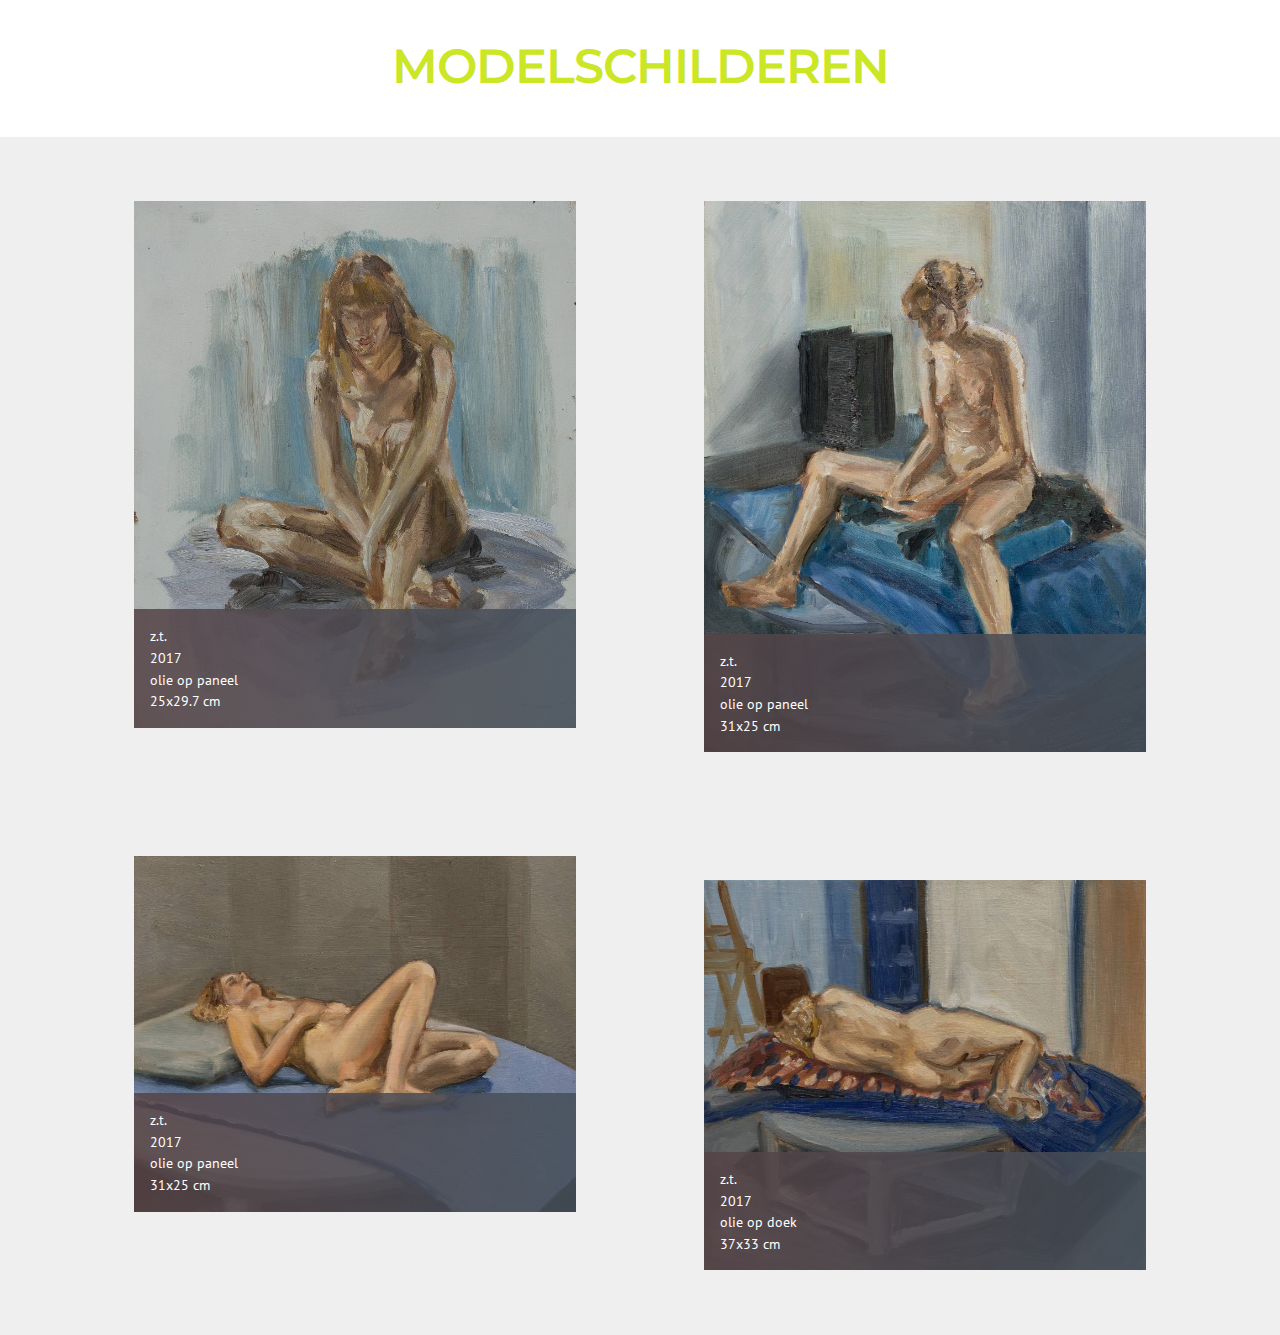
<file: page4.html>
<!DOCTYPE html>
<html >
<head>
  <!-- Site made with Mobirise Website Builder v4.6.5, https://mobirise.com -->
  <meta charset="UTF-8">
  <meta http-equiv="X-UA-Compatible" content="IE=edge">
  <meta name="generator" content="Mobirise v4.6.5, mobirise.com">
  <meta name="viewport" content="width=device-width, initial-scale=1, minimum-scale=1">
  <link rel="shortcut icon" href="assets/images/zelfportret-107x128.jpg" type="image/x-icon">
  <meta name="description" content="">
  <title>MODELSCHILDEREN - Sien Goris</title>
  <link rel="stylesheet" href="https://fonts.googleapis.com/css?family=Montserrat:400,700">
  <link rel="stylesheet" href="https://fonts.googleapis.com/css?family=Raleway:100,100i,200,200i,300,300i,400,400i,500,500i,600,600i,700,700i,800,800i,900,900i">
  <link rel="stylesheet" href="https://fonts.googleapis.com/css?family=Lora:400,700,400italic,700italic&subset=latin">
  <link rel="stylesheet" href="assets/et-line-font-plugin/style.css">
  <link rel="stylesheet" href="assets/tether/tether.min.css">
  <link rel="stylesheet" href="assets/bootstrap/css/bootstrap.min.css">
  <link rel="stylesheet" href="assets/dropdown/css/style.css">
  <link rel="stylesheet" href="assets/animate.css/animate.min.css">
  <link rel="stylesheet" href="assets/theme/css/style.css">
  <link rel="stylesheet" href="assets/mobirise-gallery/style.css">
  <link rel="stylesheet" href="assets/mobirise/css/mbr-additional.css" type="text/css">
  
  
  
</head>
<body>
  <section id="ext_menu-1x" data-rv-view="141">

    <nav class="navbar navbar-dropdown transparent navbar-fixed-top bg-color">
        <div class="container">

            <div class="mbr-table">
                <div class="mbr-table-cell">

                    <div class="navbar-brand">
                        
                        <a class="navbar-caption text-white" href="index.html#header3-2p">Sien Goris</a>
                    </div>

                </div>
                <div class="mbr-table-cell">

                    <button class="navbar-toggler pull-xs-right hidden-md-up" type="button" data-toggle="collapse" data-target="#exCollapsingNavbar">
                        <div class="hamburger-icon"></div>
                    </button>

                    <ul class="nav-dropdown collapse pull-xs-right nav navbar-nav navbar-toggleable-sm" id="exCollapsingNavbar"><li class="nav-item"><a class="nav-link link" href="index.html#form1-d" aria-expanded="false">CONTACT</a></li><li class="nav-item dropdown open"><a class="nav-link link dropdown-toggle" href="https://mobirise.com/" aria-expanded="true" data-toggle="dropdown-submenu">REEKSEN</a><div class="dropdown-menu"><a class="dropdown-item" href="page2.html#header3-w" aria-expanded="false">TUIN</a><a class="dropdown-item" href="page3.html#header3-1c" aria-expanded="false">FAMILIE &amp; VRIENDEN<br></a><a class="dropdown-item" href="page4.html#header3-1p" aria-expanded="false">MODELSCHILDEREN</a><a class="dropdown-item" href="page5.html#header3-22" aria-expanded="false">LANDSCHAPPEN</a><a class="dropdown-item" href="page6.html#header3-2f" aria-expanded="false">ZELFPORTRETTEN</a></div></li></ul>
                    <button hidden="" class="navbar-toggler navbar-close" type="button" data-toggle="collapse" data-target="#exCollapsingNavbar">
                        <div class="close-icon"></div>
                    </button>

                </div>
            </div>

        </div>
    </nav>

</section>

<section class="engine"><a href="https://mobirise.ws/h">make free website</a></section><section class="mbr-section mbr-section__container article mbr-after-navbar" id="header3-1p" data-rv-view="120" style="background-color: rgb(255, 255, 255); padding-top: 40px; padding-bottom: 40px;">
    <div class="container">
        <div class="row">
            <div class="col-xs-12">
                <h3 class="mbr-section-title display-2">MODELSCHILDEREN</h3>
                <small class="mbr-section-subtitle"></small>
            </div>
        </div>
    </div>
</section>

<section class="mbr-gallery mbr-section mbr-section-nopadding mbr-slider-carousel" data-filter="false" id="gallery3-1q" data-rv-view="122" style="background-color: rgb(239, 239, 239); padding-top: 0rem; padding-bottom: 0rem;">
    <!-- Filter -->
    

    <!-- Gallery -->
    <div class="mbr-gallery-row container">
        <div class=" mbr-gallery-layout-default">
            <div>
                <div>
                    <div class="mbr-gallery-item mbr-gallery-item__mobirise3 mbr-gallery-item--p4" data-video-url="false" data-tags="Responsive">
                        <div href="#lb-gallery3-1q" data-slide-to="0" data-toggle="modal">
                            
                            

                            <img src="assets/images/model-1-2000x2387-800x954.jpg" alt="">
                            
                            <span class="icon-focus"></span>
                            <span class="mbr-gallery-title">z.t.<br>2017<br>olie op paneel<br>25x29.7 cm</span>
                        </div>
                    </div><div class="mbr-gallery-item mbr-gallery-item__mobirise3 mbr-gallery-item--p4" data-video-url="false" data-tags="Beautiful">
                        <div href="#lb-gallery3-1q" data-slide-to="1" data-toggle="modal">
                            
                            

                            <img src="assets/images/model-2-2000x2497-800x998.jpg" alt="">
                            
                            <span class="icon-focus"></span>
                            <span class="mbr-gallery-title">z.t.<br>2017<br>olie op paneel<br>31x25 cm</span>
                        </div>
                    </div><div class="mbr-gallery-item mbr-gallery-item__mobirise3 mbr-gallery-item--p4" data-video-url="false" data-tags="Responsive">
                        <div href="#lb-gallery3-1q" data-slide-to="2" data-toggle="modal">
                            
                            

                            <img src="assets/images/model-3-1999x1611-800x644.jpg" alt="">
                            
                            <span class="icon-focus"></span>
                            <span class="mbr-gallery-title">z.t.<br>2017<br>olie op paneel<br>31x25 cm</span>
                        </div>
                    </div><div class="mbr-gallery-item mbr-gallery-item__mobirise3 mbr-gallery-item--p4" data-video-url="false" data-tags="Responsive">
                        <div href="#lb-gallery3-1q" data-slide-to="3" data-toggle="modal">
                            
                            

                            <img src="assets/images/model-4-1999x1768-800x707.jpg" alt="">
                            
                            <span class="icon-focus"></span>
                            <span class="mbr-gallery-title">z.t.
<br>2017
<br>olie op doek
<br>37x33 cm</span>
                        </div>
                    </div>
                </div>
            </div>
            <div class="clearfix"></div>
        </div>
    </div>

    <!-- Lightbox -->
    <div data-app-prevent-settings="" class="mbr-slider modal fade carousel slide" tabindex="-1" data-keyboard="true" data-interval="false" id="lb-gallery3-1q">
        <div class="modal-dialog">
            <div class="modal-content">
                <div class="modal-body">
                    <ol class="carousel-indicators">
                        <li data-app-prevent-settings="" data-target="#lb-gallery3-1q" data-slide-to="0"></li><li data-app-prevent-settings="" data-target="#lb-gallery3-1q" data-slide-to="1"></li><li data-app-prevent-settings="" data-target="#lb-gallery3-1q" data-slide-to="2"></li><li data-app-prevent-settings="" data-target="#lb-gallery3-1q" class=" active" data-slide-to="3"></li>
                    </ol>
                    <div class="carousel-inner">
                        <div class="carousel-item">
                            <img src="assets/images/model-1-2000x2387.jpg" alt="">
                        </div><div class="carousel-item">
                            <img src="assets/images/model-2-2000x2497.jpg" alt="">
                        </div><div class="carousel-item">
                            <img src="assets/images/model-3-1999x1611.jpg" alt="">
                        </div><div class="carousel-item active">
                            <img src="assets/images/model-4-1999x1768.jpg" alt="">
                        </div>
                    </div>
                    <a class="left carousel-control" role="button" data-slide="prev" href="#lb-gallery3-1q">
                        <span class="icon-prev" aria-hidden="true"></span>
                        <span class="sr-only">Previous</span>
                    </a>
                    <a class="right carousel-control" role="button" data-slide="next" href="#lb-gallery3-1q">
                        <span class="icon-next" aria-hidden="true"></span>
                        <span class="sr-only">Next</span>
                    </a>

                    <a class="close" href="#" role="button" data-dismiss="modal">
                        <span aria-hidden="true">×</span>
                        <span class="sr-only">Close</span>
                    </a>
                </div>
            </div>
        </div>
    </div>
</section>


  <script src="assets/web/assets/jquery/jquery.min.js"></script>
  <script src="assets/tether/tether.min.js"></script>
  <script src="assets/bootstrap/js/bootstrap.min.js"></script>
  <script src="assets/smooth-scroll/smooth-scroll.js"></script>
  <script src="assets/touch-swipe/jquery.touch-swipe.min.js"></script>
  <script src="assets/viewport-checker/jquery.viewportchecker.js"></script>
  <script src="assets/masonry/masonry.pkgd.min.js"></script>
  <script src="assets/imagesloaded/imagesloaded.pkgd.min.js"></script>
  <script src="assets/bootstrap-carousel-swipe/bootstrap-carousel-swipe.js"></script>
  <script src="assets/dropdown/js/script.min.js"></script>
  <script src="assets/theme/js/script.js"></script>
  <script src="assets/mobirise-gallery/player.min.js"></script>
  <script src="assets/mobirise-gallery/script.js"></script>
  
  
  <input name="animation" type="hidden">
  </body>
</html>
</file>
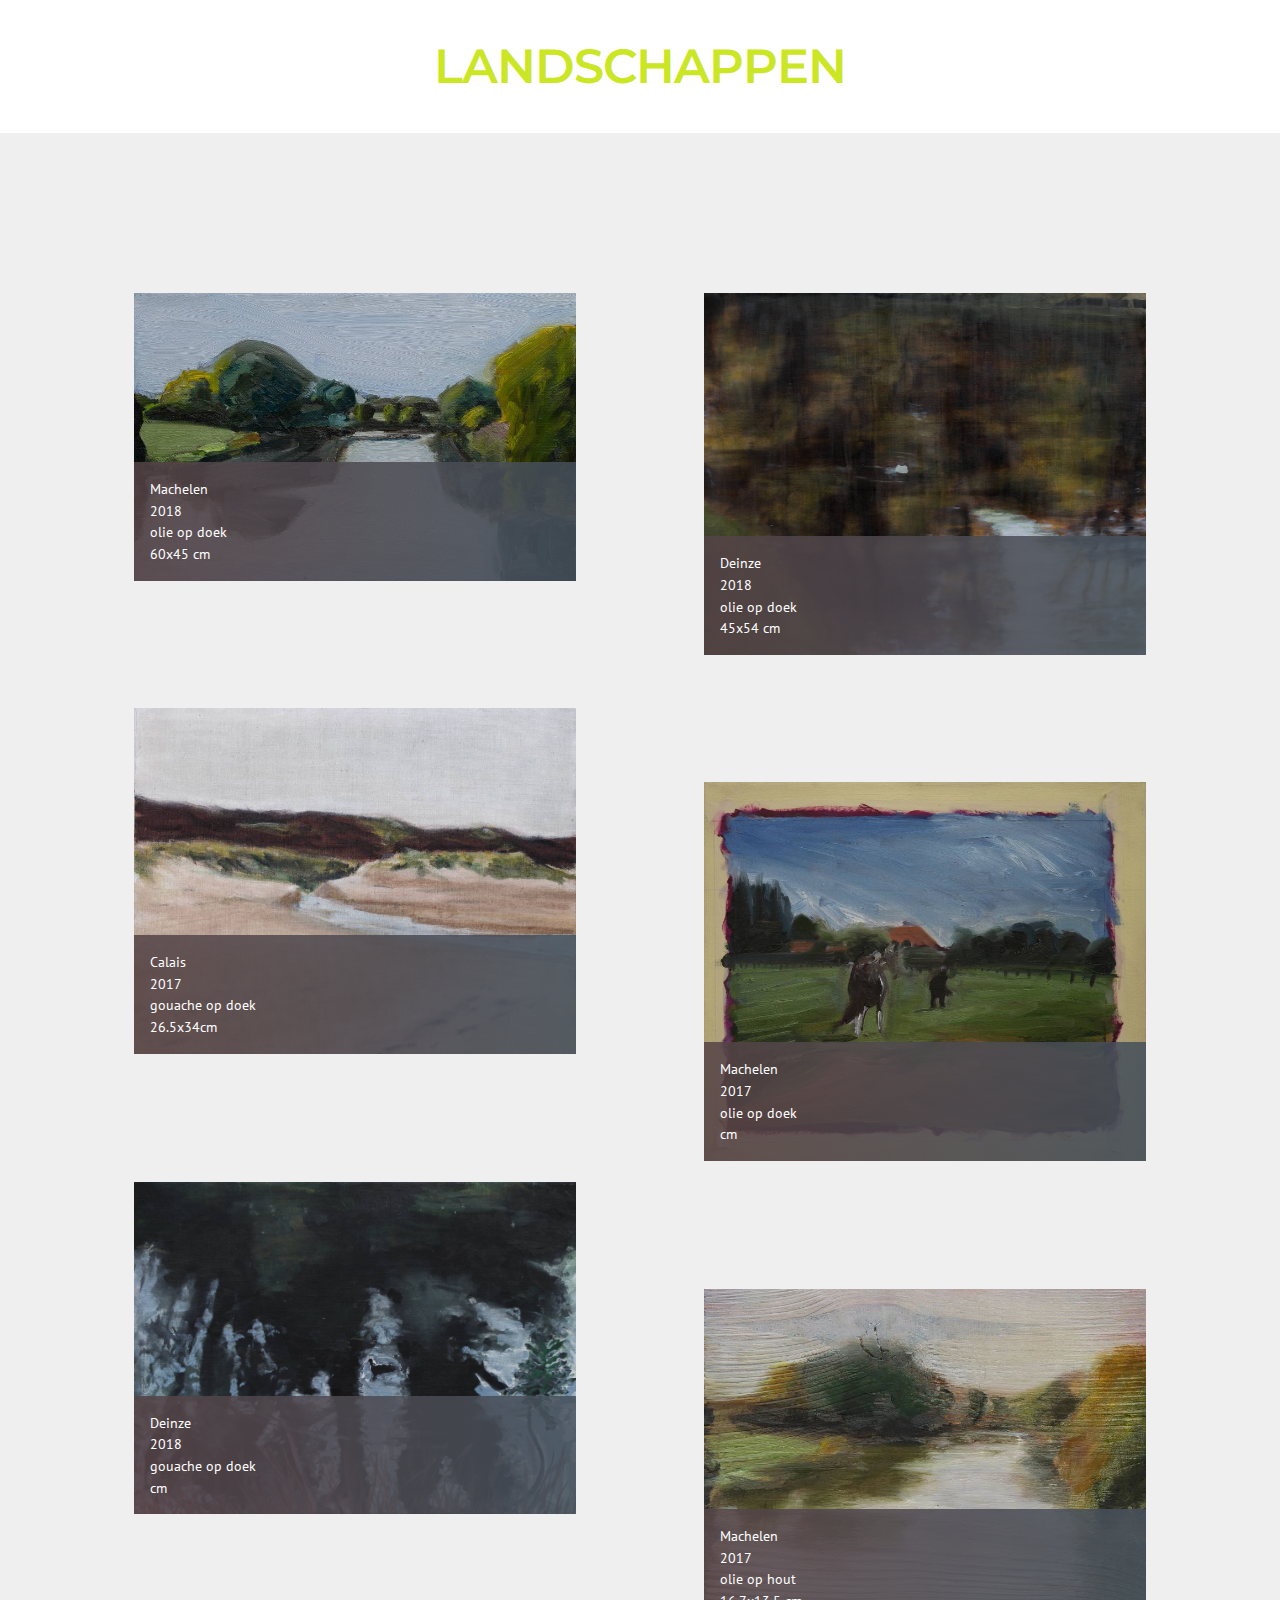
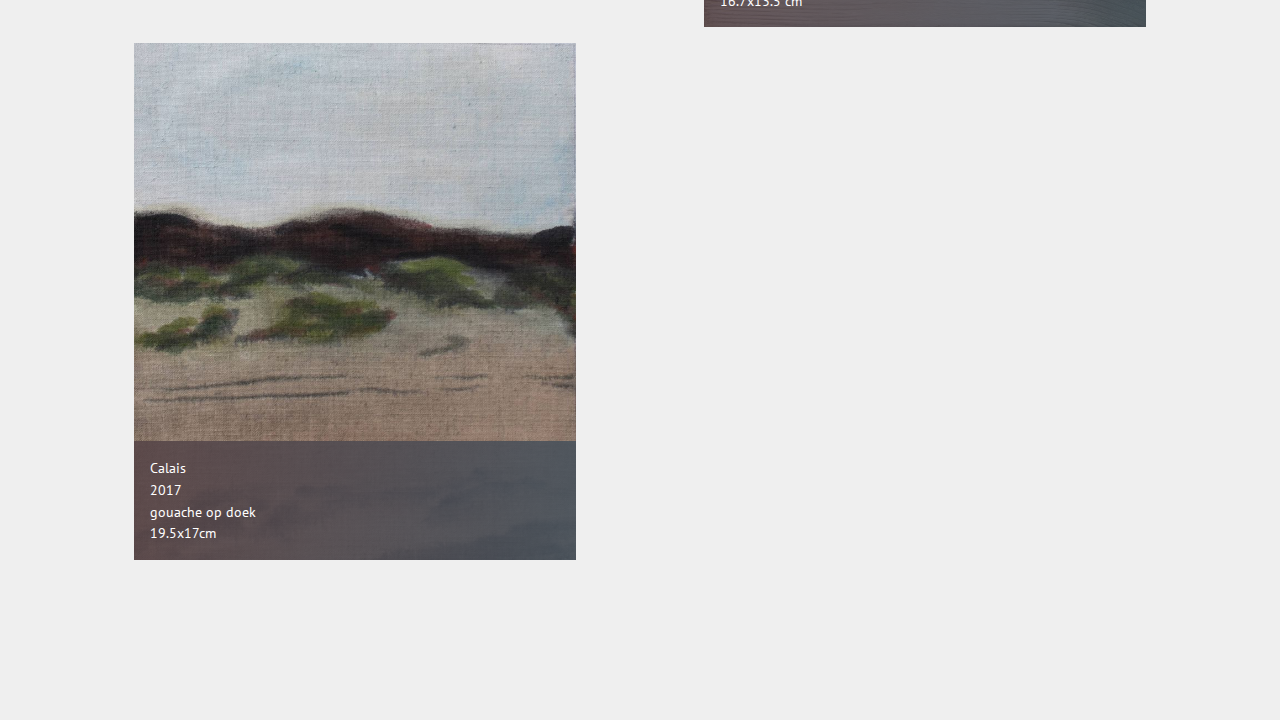
<file: page5.html>
<!DOCTYPE html>
<html >
<head>
  <!-- Site made with Mobirise Website Builder v4.6.5, https://mobirise.com -->
  <meta charset="UTF-8">
  <meta http-equiv="X-UA-Compatible" content="IE=edge">
  <meta name="generator" content="Mobirise v4.6.5, mobirise.com">
  <meta name="viewport" content="width=device-width, initial-scale=1, minimum-scale=1">
  <link rel="shortcut icon" href="assets/images/zelfportret-107x128.jpg" type="image/x-icon">
  <meta name="description" content="">
  <title>LANDSCHAPPEN - Sien Goris</title>
  <link rel="stylesheet" href="https://fonts.googleapis.com/css?family=Montserrat:400,700">
  <link rel="stylesheet" href="https://fonts.googleapis.com/css?family=Raleway:100,100i,200,200i,300,300i,400,400i,500,500i,600,600i,700,700i,800,800i,900,900i">
  <link rel="stylesheet" href="https://fonts.googleapis.com/css?family=Lora:400,700,400italic,700italic&subset=latin">
  <link rel="stylesheet" href="assets/et-line-font-plugin/style.css">
  <link rel="stylesheet" href="assets/tether/tether.min.css">
  <link rel="stylesheet" href="assets/bootstrap/css/bootstrap.min.css">
  <link rel="stylesheet" href="assets/dropdown/css/style.css">
  <link rel="stylesheet" href="assets/animate.css/animate.min.css">
  <link rel="stylesheet" href="assets/theme/css/style.css">
  <link rel="stylesheet" href="assets/mobirise-gallery/style.css">
  <link rel="stylesheet" href="assets/mobirise/css/mbr-additional.css" type="text/css">
  
  
  
</head>
<body>
  <section id="ext_menu-28" data-rv-view="176">

    <nav class="navbar navbar-dropdown transparent navbar-fixed-top bg-color">
        <div class="container">

            <div class="mbr-table">
                <div class="mbr-table-cell">

                    <div class="navbar-brand">
                        
                        <a class="navbar-caption text-white" href="index.html#header3-2p">Sien Goris</a>
                    </div>

                </div>
                <div class="mbr-table-cell">

                    <button class="navbar-toggler pull-xs-right hidden-md-up" type="button" data-toggle="collapse" data-target="#exCollapsingNavbar">
                        <div class="hamburger-icon"></div>
                    </button>

                    <ul class="nav-dropdown collapse pull-xs-right nav navbar-nav navbar-toggleable-sm" id="exCollapsingNavbar"><li class="nav-item"><a class="nav-link link" href="index.html#form1-d" aria-expanded="false">CONTACT</a></li><li class="nav-item dropdown open"><a class="nav-link link dropdown-toggle" href="https://mobirise.com/" aria-expanded="true" data-toggle="dropdown-submenu">REEKSEN</a><div class="dropdown-menu"><a class="dropdown-item" href="page2.html#header3-w" aria-expanded="false">TUIN</a><a class="dropdown-item" href="page3.html#header3-1c" aria-expanded="false">FAMILIE &amp; VRIENDEN<br></a><a class="dropdown-item" href="page4.html#header3-1p" aria-expanded="false">MODELSCHILDEREN</a><a class="dropdown-item" href="page5.html#header3-22" aria-expanded="false">LANDSCHAPPEN</a><a class="dropdown-item" href="page6.html#header3-2f" aria-expanded="false">ZELFPORTRETTEN</a></div></li></ul>
                    <button hidden="" class="navbar-toggler navbar-close" type="button" data-toggle="collapse" data-target="#exCollapsingNavbar">
                        <div class="close-icon"></div>
                    </button>

                </div>
            </div>

        </div>
    </nav>

</section>

<section class="engine"><a href="https://mobirise.ws/k">develop your own website</a></section><section class="mbr-section mbr-section__container article mbr-after-navbar" id="header3-22" data-rv-view="143" style="background-color: rgb(255, 255, 255); padding-top: 40px; padding-bottom: 40px;">
    <div class="container">
        <div class="row">
            <div class="col-xs-12">
                <h3 class="mbr-section-title display-2">LANDSCHAPPEN</h3>
                
            </div>
        </div>
    </div>
</section>

<section class="mbr-gallery mbr-section mbr-section-nopadding mbr-slider-carousel" data-filter="false" id="gallery2-23" data-rv-view="145" style="background-color: rgb(239, 239, 239); padding-top: 6rem; padding-bottom: 6rem;">
    <!-- Filter -->
    

    <!-- Gallery -->
    <div class="mbr-gallery-row container">
        <div class=" mbr-gallery-layout-default">
            <div>
                <div>
                    <div class="mbr-gallery-item mbr-gallery-item__mobirise3 mbr-gallery-item--p4" data-video-url="false" data-tags="Awesome">
                        <div href="#lb-gallery2-23" data-slide-to="0" data-toggle="modal">
                            
                            

                            <img src="assets/images/machelen-3-1999x1302-800x521.jpg" alt="">
                            
                            <span class="icon-focus"></span>
                            <span class="mbr-gallery-title">Machelen<br>2018<br>olie op doek<br>60x45 cm<br></span>
                        </div>
                    </div><div class="mbr-gallery-item mbr-gallery-item__mobirise3 mbr-gallery-item--p4" data-video-url="false">
                        <div href="#lb-gallery2-23" data-slide-to="1" data-toggle="modal">
                            
                            

                            <img src="assets/images/deinze-2-2000x1638.jpg" alt="">
                            
                            <span class="icon-focus"></span>
                            <span class="mbr-gallery-title">Deinze<br>2018<br>olie op doek<br>45x54 cm</span>
                        </div>
                    </div><div class="mbr-gallery-item mbr-gallery-item__mobirise3 mbr-gallery-item--p4" data-video-url="false" data-tags="Awesome">
                        <div href="#lb-gallery2-23" data-slide-to="2" data-toggle="modal">
                            
                            

                            <img src="assets/images/calais-7-2000x1566-800x626.jpg" alt="">
                            
                            <span class="icon-focus"></span>
                            <span class="mbr-gallery-title">Calais<br>2017<br>gouache op doek<br>26.5x34cm<br></span>
                        </div>
                    </div><div class="mbr-gallery-item mbr-gallery-item__mobirise3 mbr-gallery-item--p4" data-video-url="false" data-tags="Awesome">
                        <div href="#lb-gallery2-23" data-slide-to="3" data-toggle="modal">
                            
                            

                            <img src="assets/images/machelen-1-2000x1717-800x686.jpg" alt="">
                            
                            <span class="icon-focus"></span>
                            <span class="mbr-gallery-title">Machelen<br>2017<br>olie op doek<br>cm<br></span>
                        </div>
                    </div><div class="mbr-gallery-item mbr-gallery-item__mobirise3 mbr-gallery-item--p4" data-video-url="false">
                        <div href="#lb-gallery2-23" data-slide-to="4" data-toggle="modal">
                            
                            

                            <img src="assets/images/deinze-1-1999x1503.jpg" alt="">
                            
                            <span class="icon-focus"></span>
                            <span class="mbr-gallery-title">Deinze<br>2018<br>gouache op doek<br>cm</span>
                        </div>
                    </div><div class="mbr-gallery-item mbr-gallery-item__mobirise3 mbr-gallery-item--p4" data-video-url="false" data-tags="Awesome">
                        <div href="#lb-gallery2-23" data-slide-to="5" data-toggle="modal">
                            
                            

                            <img src="assets/images/machelen-2-1999x1534-800x613.jpg" alt="">
                            
                            <span class="icon-focus"></span>
                            <span class="mbr-gallery-title">Machelen<br>2017<br>olie op hout<br>16.7x13.5 cm<br></span>
                        </div>
                    </div><div class="mbr-gallery-item mbr-gallery-item__mobirise3 mbr-gallery-item--p4" data-video-url="false" data-tags="Awesome">
                        <div href="#lb-gallery2-23" data-slide-to="6" data-toggle="modal">
                            
                            

                            <img src="assets/images/calais-5-2000x2340-800x936.jpg" alt="">
                            
                            <span class="icon-focus"></span>
                            <span class="mbr-gallery-title">Calais<br>2017<br>gouache op doek<br>19.5x17cm<br></span>
                        </div>
                    </div>
                </div>
            </div>
            <div class="clearfix"></div>
        </div>
    </div>

    <!-- Lightbox -->
    <div data-app-prevent-settings="" class="mbr-slider modal fade carousel slide" tabindex="-1" data-keyboard="true" data-interval="false" id="lb-gallery2-23">
        <div class="modal-dialog">
            <div class="modal-content">
                <div class="modal-body">
                    <ol class="carousel-indicators">
                        <li data-app-prevent-settings="" data-target="#lb-gallery2-23" data-slide-to="0"></li><li data-app-prevent-settings="" data-target="#lb-gallery2-23" class=" active" data-slide-to="1"></li><li data-app-prevent-settings="" data-target="#lb-gallery2-23" data-slide-to="2"></li><li data-app-prevent-settings="" data-target="#lb-gallery2-23" data-slide-to="3"></li><li data-app-prevent-settings="" data-target="#lb-gallery2-23" data-slide-to="4"></li><li data-app-prevent-settings="" data-target="#lb-gallery2-23" data-slide-to="5"></li><li data-app-prevent-settings="" data-target="#lb-gallery2-23" data-slide-to="6"></li>
                    </ol>
                    <div class="carousel-inner">
                        <div class="carousel-item">
                            <img src="assets/images/machelen-3-1999x1302.jpg" alt="">
                        </div><div class="carousel-item active">
                            <img src="assets/images/deinze-2-2000x1638.jpg" alt="">
                        </div><div class="carousel-item">
                            <img src="assets/images/calais-7-2000x1566.jpg" alt="">
                        </div><div class="carousel-item">
                            <img src="assets/images/machelen-1-2000x1717.jpg" alt="">
                        </div><div class="carousel-item">
                            <img src="assets/images/deinze-1-1999x1503.jpg" alt="">
                        </div><div class="carousel-item">
                            <img src="assets/images/machelen-2-1999x1534.jpg" alt="">
                        </div><div class="carousel-item">
                            <img src="assets/images/calais-5-2000x2340.jpg" alt="">
                        </div>
                    </div>
                    <a class="left carousel-control" role="button" data-slide="prev" href="#lb-gallery2-23">
                        <span class="icon-prev" aria-hidden="true"></span>
                        <span class="sr-only">Previous</span>
                    </a>
                    <a class="right carousel-control" role="button" data-slide="next" href="#lb-gallery2-23">
                        <span class="icon-next" aria-hidden="true"></span>
                        <span class="sr-only">Next</span>
                    </a>

                    <a class="close" href="#" role="button" data-dismiss="modal">
                        <span aria-hidden="true">×</span>
                        <span class="sr-only">Close</span>
                    </a>
                </div>
            </div>
        </div>
    </div>
</section>


  <script src="assets/web/assets/jquery/jquery.min.js"></script>
  <script src="assets/tether/tether.min.js"></script>
  <script src="assets/bootstrap/js/bootstrap.min.js"></script>
  <script src="assets/smooth-scroll/smooth-scroll.js"></script>
  <script src="assets/touch-swipe/jquery.touch-swipe.min.js"></script>
  <script src="assets/viewport-checker/jquery.viewportchecker.js"></script>
  <script src="assets/masonry/masonry.pkgd.min.js"></script>
  <script src="assets/imagesloaded/imagesloaded.pkgd.min.js"></script>
  <script src="assets/bootstrap-carousel-swipe/bootstrap-carousel-swipe.js"></script>
  <script src="assets/dropdown/js/script.min.js"></script>
  <script src="assets/theme/js/script.js"></script>
  <script src="assets/mobirise-gallery/player.min.js"></script>
  <script src="assets/mobirise-gallery/script.js"></script>
  
  
  <input name="animation" type="hidden">
  </body>
</html>
</file>
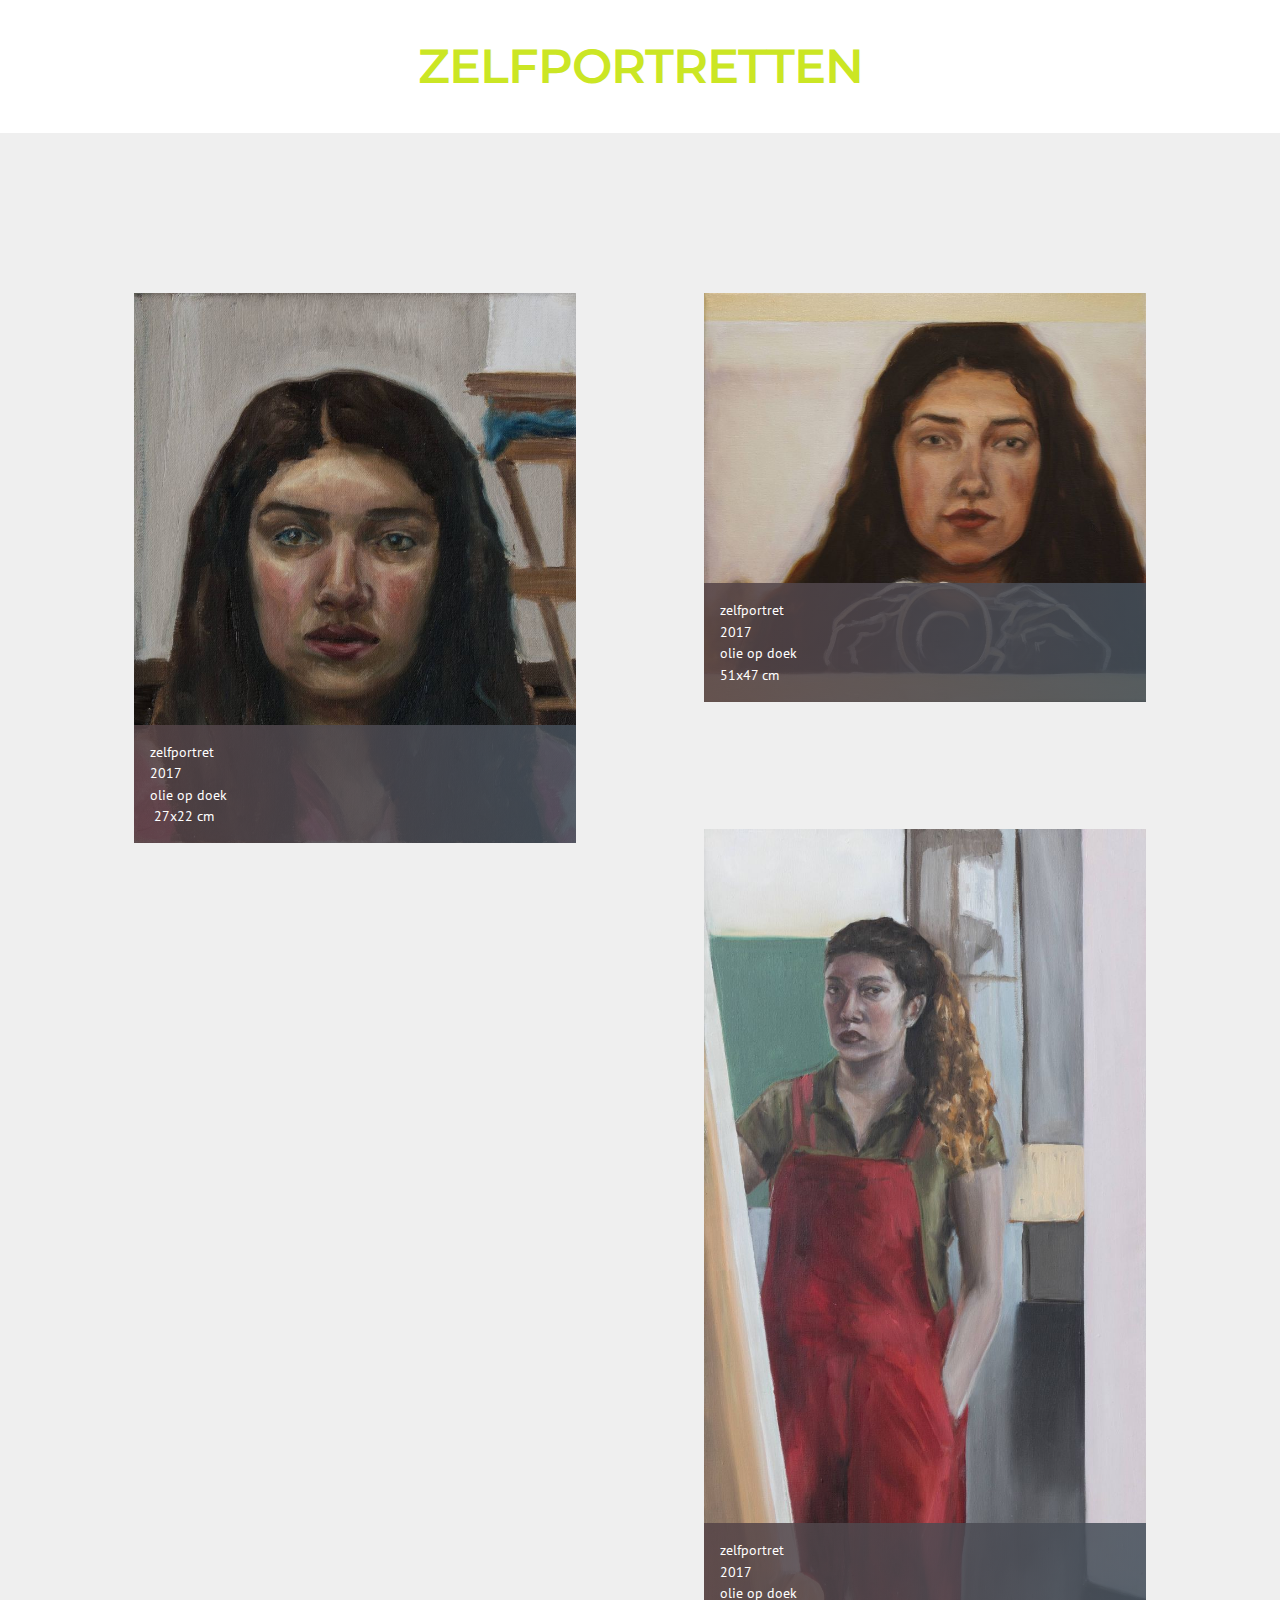
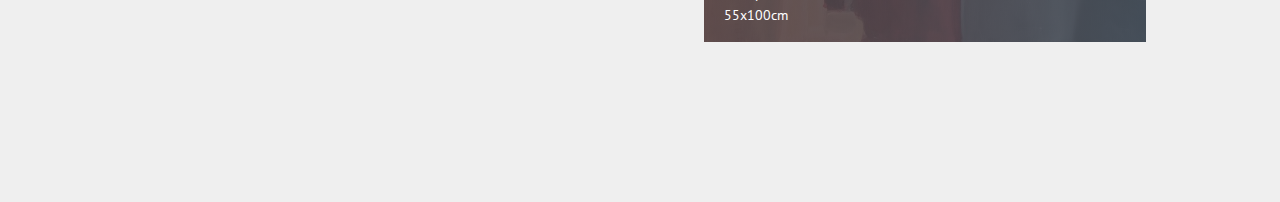
<file: page6.html>
<!DOCTYPE html>
<html >
<head>
  <!-- Site made with Mobirise Website Builder v4.6.5, https://mobirise.com -->
  <meta charset="UTF-8">
  <meta http-equiv="X-UA-Compatible" content="IE=edge">
  <meta name="generator" content="Mobirise v4.6.5, mobirise.com">
  <meta name="viewport" content="width=device-width, initial-scale=1, minimum-scale=1">
  <link rel="shortcut icon" href="assets/images/zelfportret-107x128.jpg" type="image/x-icon">
  <meta name="description" content="">
  <title>ZELFPORTRETTEN - Sien Goris</title>
  <link rel="stylesheet" href="https://fonts.googleapis.com/css?family=Montserrat:400,700">
  <link rel="stylesheet" href="https://fonts.googleapis.com/css?family=Raleway:100,100i,200,200i,300,300i,400,400i,500,500i,600,600i,700,700i,800,800i,900,900i">
  <link rel="stylesheet" href="https://fonts.googleapis.com/css?family=Lora:400,700,400italic,700italic&subset=latin">
  <link rel="stylesheet" href="assets/et-line-font-plugin/style.css">
  <link rel="stylesheet" href="assets/tether/tether.min.css">
  <link rel="stylesheet" href="assets/bootstrap/css/bootstrap.min.css">
  <link rel="stylesheet" href="assets/dropdown/css/style.css">
  <link rel="stylesheet" href="assets/animate.css/animate.min.css">
  <link rel="stylesheet" href="assets/theme/css/style.css">
  <link rel="stylesheet" href="assets/mobirise-gallery/style.css">
  <link rel="stylesheet" href="assets/mobirise/css/mbr-additional.css" type="text/css">
  
  
  
</head>
<body>
  <section id="ext_menu-2j" data-rv-view="195">

    <nav class="navbar navbar-dropdown transparent navbar-fixed-top bg-color">
        <div class="container">

            <div class="mbr-table">
                <div class="mbr-table-cell">

                    <div class="navbar-brand">
                        
                        <a class="navbar-caption text-white" href="index.html#header3-2p">Sien Goris</a>
                    </div>

                </div>
                <div class="mbr-table-cell">

                    <button class="navbar-toggler pull-xs-right hidden-md-up" type="button" data-toggle="collapse" data-target="#exCollapsingNavbar">
                        <div class="hamburger-icon"></div>
                    </button>

                    <ul class="nav-dropdown collapse pull-xs-right nav navbar-nav navbar-toggleable-sm" id="exCollapsingNavbar"><li class="nav-item"><a class="nav-link link" href="index.html#form1-d" aria-expanded="false">CONTACT</a></li><li class="nav-item dropdown open"><a class="nav-link link dropdown-toggle" href="https://mobirise.com/" aria-expanded="true" data-toggle="dropdown-submenu">REEKSEN</a><div class="dropdown-menu"><a class="dropdown-item" href="page2.html#header3-w" aria-expanded="false">TUIN</a><a class="dropdown-item" href="page3.html#header3-1c" aria-expanded="false">FAMILIE &amp; VRIENDEN<br></a><a class="dropdown-item" href="page4.html#header3-1p" aria-expanded="false">MODELSCHILDEREN</a><a class="dropdown-item" href="page5.html#header3-22" aria-expanded="false">LANDSCHAPPEN</a><a class="dropdown-item" href="page6.html#header3-2f" aria-expanded="false">ZELFPORTRETTEN</a></div></li></ul>
                    <button hidden="" class="navbar-toggler navbar-close" type="button" data-toggle="collapse" data-target="#exCollapsingNavbar">
                        <div class="close-icon"></div>
                    </button>

                </div>
            </div>

        </div>
    </nav>

</section>

<section class="engine"><a href="https://mobirise.ws/k">how to develop free website</a></section><section class="mbr-section mbr-section__container article mbr-after-navbar" id="header3-2f" data-rv-view="178" style="background-color: rgb(255, 255, 255); padding-top: 40px; padding-bottom: 40px;">
    <div class="container">
        <div class="row">
            <div class="col-xs-12">
                <h3 class="mbr-section-title display-2">ZELFPORTRETTEN</h3>
                
            </div>
        </div>
    </div>
</section>

<section class="mbr-gallery mbr-section mbr-section-nopadding mbr-slider-carousel" data-filter="false" id="gallery2-2g" data-rv-view="180" style="background-color: rgb(239, 239, 239); padding-top: 6rem; padding-bottom: 6rem;">
    <!-- Filter -->
    

    <!-- Gallery -->
    <div class="mbr-gallery-row container">
        <div class=" mbr-gallery-layout-default">
            <div>
                <div>
                    <div class="mbr-gallery-item mbr-gallery-item__mobirise3 mbr-gallery-item--p4" data-video-url="false" data-tags="Awesome">
                        <div href="#lb-gallery2-2g" data-slide-to="0" data-toggle="modal">
                            
                            

                            <img src="assets/images/zelfportret-2-2000x2491-800x996.jpg" alt="">
                            
                            <span class="icon-focus"></span>
                            <span class="mbr-gallery-title">zelfportret<br>2017<br>olie op doek<br>&nbsp;27x22 cm</span>
                        </div>
                    </div><div class="mbr-gallery-item mbr-gallery-item__mobirise3 mbr-gallery-item--p4" data-video-url="false" data-tags="Awesome">
                        <div href="#lb-gallery2-2g" data-slide-to="1" data-toggle="modal">
                            
                            

                            <img src="assets/images/zelfportret-3-2000x1852-800x740.jpg" alt="">
                            
                            <span class="icon-focus"></span>
                            <span class="mbr-gallery-title">zelfportret<br>2017<br>olie op doek<br>51x47 cm</span>
                        </div>
                    </div><div class="mbr-gallery-item mbr-gallery-item__mobirise3 mbr-gallery-item--p4" data-video-url="false" data-tags="Awesome">
                        <div href="#lb-gallery2-2g" data-slide-to="2" data-toggle="modal">
                            
                            

                            <img src="assets/images/zelfportret-4-2000x3678-800x1471.jpg" alt="">
                            
                            <span class="icon-focus"></span>
                            <span class="mbr-gallery-title">zelfportret<br>2017<br>olie op doek<br>&nbsp;55x100cm</span>
                        </div>
                    </div>
                </div>
            </div>
            <div class="clearfix"></div>
        </div>
    </div>

    <!-- Lightbox -->
    <div data-app-prevent-settings="" class="mbr-slider modal fade carousel slide" tabindex="-1" data-keyboard="true" data-interval="false" id="lb-gallery2-2g">
        <div class="modal-dialog">
            <div class="modal-content">
                <div class="modal-body">
                    <ol class="carousel-indicators">
                        <li data-app-prevent-settings="" data-target="#lb-gallery2-2g" data-slide-to="0"></li><li data-app-prevent-settings="" data-target="#lb-gallery2-2g" data-slide-to="1"></li><li data-app-prevent-settings="" data-target="#lb-gallery2-2g" class=" active" data-slide-to="2"></li>
                    </ol>
                    <div class="carousel-inner">
                        <div class="carousel-item">
                            <img src="assets/images/zelfportret-2-2000x2491.jpg" alt="">
                        </div><div class="carousel-item">
                            <img src="assets/images/zelfportret-3-2000x1852.jpg" alt="">
                        </div><div class="carousel-item active">
                            <img src="assets/images/zelfportret-4-2000x3678.jpg" alt="">
                        </div>
                    </div>
                    <a class="left carousel-control" role="button" data-slide="prev" href="#lb-gallery2-2g">
                        <span class="icon-prev" aria-hidden="true"></span>
                        <span class="sr-only">Previous</span>
                    </a>
                    <a class="right carousel-control" role="button" data-slide="next" href="#lb-gallery2-2g">
                        <span class="icon-next" aria-hidden="true"></span>
                        <span class="sr-only">Next</span>
                    </a>

                    <a class="close" href="#" role="button" data-dismiss="modal">
                        <span aria-hidden="true">×</span>
                        <span class="sr-only">Close</span>
                    </a>
                </div>
            </div>
        </div>
    </div>
</section>


  <script src="assets/web/assets/jquery/jquery.min.js"></script>
  <script src="assets/tether/tether.min.js"></script>
  <script src="assets/bootstrap/js/bootstrap.min.js"></script>
  <script src="assets/smooth-scroll/smooth-scroll.js"></script>
  <script src="assets/touch-swipe/jquery.touch-swipe.min.js"></script>
  <script src="assets/viewport-checker/jquery.viewportchecker.js"></script>
  <script src="assets/masonry/masonry.pkgd.min.js"></script>
  <script src="assets/imagesloaded/imagesloaded.pkgd.min.js"></script>
  <script src="assets/bootstrap-carousel-swipe/bootstrap-carousel-swipe.js"></script>
  <script src="assets/dropdown/js/script.min.js"></script>
  <script src="assets/theme/js/script.js"></script>
  <script src="assets/mobirise-gallery/player.min.js"></script>
  <script src="assets/mobirise-gallery/script.js"></script>
  
  
  <input name="animation" type="hidden">
  </body>
</html>
</file>
<file: assets/dropdown/css/style.css>
.navbar-dropdown {
  left: 0;
  padding: 0;
  position: absolute;
  right: 0;
  top: 0;
  transition: all 0.45s ease;
  z-index: 1030; }
  .navbar-dropdown .navbar-brand {
    float: none;
    font-size: 0;
    padding: 1.25rem 0;
    position: relative;
    transition: padding 0.25s ease;
    white-space: nowrap; }
    .navbar-dropdown .navbar-brand::before {
      content: "";
      display: inline-block;
      height: 100%;
      vertical-align: middle; }
  .navbar-dropdown .navbar-logo,
  .navbar-dropdown .navbar-caption {
    display: inline-block;
    vertical-align: middle; }
  .navbar-dropdown .navbar-logo {
    margin-right: 0.8rem;
    transition: margin 0.3s ease-in-out; }
    .navbar-dropdown .navbar-logo img {
      height: 3.125rem;
      transition: all 0.3s ease-in-out; }
  .navbar-dropdown .mbr-table-cell {
    height: 5.625rem; }
  .navbar-dropdown .navbar-caption {
    font-family: "Montserrat";
    font-size: 1rem;
    font-weight: 700;
    white-space: normal; }
    .navbar-dropdown .navbar-caption, .navbar-dropdown .navbar-caption:hover {
      color: inherit;
      text-decoration: none; }
  .navbar-dropdown.navbar-fixed-top {
    position: fixed; }
  .navbar-dropdown.bg-color.transparent {
    background: none !important; }
  .navbar-dropdown.navbar-short .navbar-brand {
    padding: 0.625rem 0; }
  .navbar-dropdown.navbar-short .navbar-logo {
    margin-right: 0.5rem; }
    .navbar-dropdown.navbar-short .navbar-logo img {
      height: 2.375rem; }
  .navbar-dropdown.navbar-short .mbr-table-cell {
    height: 3.625rem; }
  .navbar-dropdown .navbar-close {
    left: 0.6875rem;
    position: fixed;
    top: 0.75rem;
    z-index: 1000; }
  .navbar-dropdown.opened {
    background: none !important; }
    .navbar-dropdown.opened .navbar-brand,
    .navbar-dropdown.opened .navbar-toggler {
      display: none; }
  .navbar-dropdown .hamburger-icon {
    content: "";
    width: 16px;
    -webkit-box-shadow: 0 -6px 0 1px,0 0 0 1px,0 6px 0 1px;
    -moz-box-shadow: 0 -6px 0 1px,0 0 0 1px,0 6px 0 1px;
    box-shadow: 0 -6px 0 1px,0 0 0 1px,0 6px 0 1px; }
  .navbar-dropdown .close-icon {
    position: relative;
    width: 21px;
    height: 21px;
    overflow: hidden; }
    .navbar-dropdown .close-icon::before, .navbar-dropdown .close-icon::after {
      content: '';
      position: absolute;
      height: 2px;
      width: 100%;
      top: 50%;
      left: 0;
      margin-top: -1px; }
    .navbar-dropdown .close-icon::before {
      transform: rotate(45deg);
      -ms-transform: rotate(45deg);
      -webkit-transform: rotate(45deg); }
    .navbar-dropdown .close-icon::after {
      transform: rotate(-45deg);
      -ms-transform: rotate(-45deg);
      -webkit-transform: rotate(-45deg); }

.dropdown-menu .dropdown-toggle[data-toggle="dropdown-submenu"]::after {
  border-bottom: 0.35em solid transparent;
  border-left: 0.35em solid;
  border-right: 0;
  border-top: 0.35em solid transparent;
  margin-left: 0.3rem; }

.dropdown-menu .dropdown-item:focus {
  outline: 0; }

.nav-dropdown {
  display: table !important;
  font-family: "Montserrat";
  font-size: 0.75rem;
  font-weight: 700;
  height: auto !important; }
  .nav-dropdown .nav-item {
    display: table-cell;
    float: none;
    vertical-align: middle; }
  .nav-dropdown .nav-btn {
    padding-left: 1rem; }
  .nav-dropdown .link {
    margin: 1.667em;
    padding: 0;
    transition: color .2s ease-in-out; }
    .nav-dropdown .link.dropdown-toggle {
      margin-right: 2.583em; }
      .nav-dropdown .link.dropdown-toggle::after {
        margin-left: .25rem;
        border-top: 0.35em solid;
        border-right: 0.35em solid transparent;
        border-left: 0.35em solid transparent;
        border-bottom: 0; }
      .nav-dropdown .link.dropdown-toggle::after {
        display: block;
        margin-top: -0.1667em;
        position: absolute;
        right: 1.3333em;
        top: 50%; }
      .nav-dropdown .link.dropdown-toggle[aria-expanded="true"] {
        margin: 0;
        padding: 1.667em 2.583em 1.667em 1.667em; }
  .nav-dropdown .link::after,
  .nav-dropdown .dropdown-item::after {
    color: inherit; }
  .nav-dropdown .btn {
    font-size: 0.75rem;
    font-weight: 700;
    letter-spacing: 0;
    margin-bottom: 0;
    padding-left: 1.25rem;
    padding-right: 1.25rem; }
  .nav-dropdown .dropdown-menu {
    border-radius: 0;
    border: 0;
    left: 0;
    margin: 0;
    padding-bottom: 1.25rem;
    padding-top: 1.25rem; }
  .nav-dropdown .dropdown-submenu {
    left: 100%;
    margin-left: 0.125rem;
    margin-top: -1.25rem;
    top: 0; }
  .nav-dropdown .dropdown-item {
    font-size: 0.8125rem;
    font-weight: 500;
    line-height: 2;
    padding: 0.3846em 4.615em 0.3846em 1.5385em;
    position: relative;
    transition: color .2s ease-in-out, background-color .2s ease-in-out; }
    .nav-dropdown .dropdown-item::after {
      margin-top: -0.3077em;
      position: absolute;
      right: 1.1538em;
      top: 50%; }
    .nav-dropdown .dropdown-item:focus, .nav-dropdown .dropdown-item:hover {
      background: none; }

@media (max-width: 767px) {
  .nav-dropdown.navbar-toggleable-sm {
    bottom: 0;
    display: none;
    left: 0;
    overflow-x: hidden;
    position: fixed;
    top: 0;
    transform: translateX(-100%);
    -ms-transform: translateX(-100%);
    -webkit-transform: translateX(-100%);
    width: 18.75rem;
    z-index: 999; } }
.nav-dropdown.navbar-toggleable-xl {
  bottom: 0;
  display: none;
  left: 0;
  overflow-x: hidden;
  position: fixed;
  top: 0;
  transform: translateX(-100%);
  -ms-transform: translateX(-100%);
  -webkit-transform: translateX(-100%);
  width: 18.75rem;
  z-index: 999; }

.nav-dropdown-sm {
  display: block !important;
  overflow-x: hidden;
  overflow: auto;
  padding-top: 3.875rem; }
  .nav-dropdown-sm::after {
    content: "";
    display: block;
    height: 3rem;
    width: 100%; }
  .nav-dropdown-sm.collapse.in ~ .navbar-close {
    display: block !important; }
  .nav-dropdown-sm.collapsing, .nav-dropdown-sm.collapse.in {
    transform: translateX(0);
    -ms-transform: translateX(0);
    -webkit-transform: translateX(0);
    transition: all 0.25s ease-out;
    -webkit-transition: all 0.25s ease-out; }
  .nav-dropdown-sm.collapsing[aria-expanded="false"] {
    transform: translateX(-100%);
    -ms-transform: translateX(-100%);
    -webkit-transform: translateX(-100%); }
  .nav-dropdown-sm .nav-item {
    display: block;
    margin-left: 0 !important;
    padding-left: 0; }
  .nav-dropdown-sm .link,
  .nav-dropdown-sm .dropdown-item {
    border-top: 1px dotted rgba(255, 255, 255, 0.1);
    font-size: 0.8125rem;
    line-height: 1.6;
    margin: 0 !important;
    padding: 0.875rem 2.4rem 0.875rem 1.5625rem !important;
    position: relative;
    white-space: normal; }
    .nav-dropdown-sm .link:focus, .nav-dropdown-sm .link:hover,
    .nav-dropdown-sm .dropdown-item:focus,
    .nav-dropdown-sm .dropdown-item:hover {
      background: rgba(0, 0, 0, 0.2) !important; }
  .nav-dropdown-sm .nav-btn {
    position: relative;
    padding: 1.5625rem 1.5625rem 0 1.5625rem; }
    .nav-dropdown-sm .nav-btn::before {
      border-top: 1px dotted rgba(255, 255, 255, 0.1);
      content: "";
      left: 0;
      position: absolute;
      top: 0;
      width: 100%; }
    .nav-dropdown-sm .nav-btn + .nav-btn {
      padding-top: 0.625rem; }
      .nav-dropdown-sm .nav-btn + .nav-btn::before {
        display: none; }
  .nav-dropdown-sm .btn {
    padding: 0.625rem 0; }
  .nav-dropdown-sm .dropdown-toggle::after {
    position: absolute;
    right: 1.25rem;
    top: 50%;
    margin-top: -0.154em; }
  .nav-dropdown-sm .dropdown-toggle[data-toggle="dropdown-submenu"]::after {
    margin-left: .25rem;
    border-top: 0.35em solid;
    border-right: 0.35em solid transparent;
    border-left: 0.35em solid transparent;
    border-bottom: 0; }
  .nav-dropdown-sm .dropdown-toggle[data-toggle="dropdown-submenu"][aria-expanded="true"]::after {
    border-top: 0;
    border-right: 0.35em solid transparent;
    border-left: 0.35em solid transparent;
    border-bottom: 0.35em solid; }
  .nav-dropdown-sm .dropdown-menu {
    margin: 0;
    padding: 0;
    position: relative;
    top: 0;
    left: 0;
    width: 100%;
    border: 0;
    float: none;
    border-radius: 0;
    background: none; }

.is-builder .nav-dropdown.collapsing {
  transition: none !important; }

/*# sourceMappingURL=style.css.map */
</file>
<file: assets/mobirise/css/mbr-additional.css>
@import url(https://fonts.googleapis.com/css?family=PT+Sans+Narrow:400,700);
@import url(https://fonts.googleapis.com/css?family=PT+Sans:400,700);
@import url(https://fonts.googleapis.com/css?family=Montserrat:400,700);
@import url(https://fonts.googleapis.com/css?family=Lora:400,700);
@import url(https://fonts.googleapis.com/css?family=Raleway:400,300,700);
















body,
input,
textarea,
.mbr-company .list-group-text {
  font-family: 'Raleway', sans-serif;
}
.mbr-footer-content li,
.mbr-footer .mbr-contacts li {
  font-family: 'Raleway', sans-serif;
}
.btn,
.alert,
h1,
h2,
h3,
h4,
h5,
h6,
.h1,
.h2,
.h3,
.h4,
.h5,
.h6,
.display-1,
.display-2,
.display-3,
.display-4,
.mbr-figure .mbr-figure-caption,
.mbr-gallery-title,
.mbr-map [data-state-details],
.mbr-price {
  font-family: 'Montserrat', sans-serif;
}
.mbr-footer-content h1,
.mbr-footer .mbr-contacts h1,
.mbr-footer-content h2,
.mbr-footer .mbr-contacts h2,
.mbr-footer-content h3,
.mbr-footer .mbr-contacts h3,
.mbr-footer-content h4,
.mbr-footer .mbr-contacts h4,
.mbr-footer-content p strong,
.mbr-footer .mbr-contacts p strong,
.mbr-footer-content strong,
.mbr-footer .mbr-contacts strong {
  font-family: 'Montserrat', sans-serif;
}
.btn-sm,
.lead a,
.lead blockquote,
.mbr-section-subtitle,
.mbr-section-hero .mbr-section-lead,
.mbr-cards .card-subtitle,
.mbr-testimonial .card-block {
  font-family: 'Lora', serif;
}
.mbr-author-name {
  font-family: 'Montserrat', sans-serif;
}
.mbr-author-desc {
  font-family: 'Lora', serif;
}
.mbr-plan-title {
  font-family: 'Montserrat', sans-serif;
}
.mbr-plan-subtitle,
.mbr-plan-price-desc {
  font-family: 'Lora', serif;
}
.bg-primary {
  background-color: #bdcf4f !important;
}
.bg-success {
  background-color: #90a878 !important;
}
.bg-info {
  background-color: #7e9b9f !important;
}
.bg-warning {
  background-color: #f3c649 !important;
}
.bg-danger {
  background-color: #f28281 !important;
}
.btn-primary {
  background-color: #bdcf4f;
  border-color: #bdcf4f;
  color: #ffffff;
}
.btn-primary:hover,
.btn-primary:focus,
.btn-primary.focus,
.btn-primary:active,
.btn-primary.active {
  color: #ffffff;
  background-color: #94a52d;
  border-color: #94a52d;
}
.btn-primary.disabled,
.btn-primary:disabled {
  color: #ffffff !important;
  background-color: #94a52d !important;
  border-color: #94a52d !important;
}
.btn-secondary {
  background-color: #bfcecb;
  border-color: #bfcecb;
  color: #ffffff;
}
.btn-secondary:hover,
.btn-secondary:focus,
.btn-secondary.focus,
.btn-secondary:active,
.btn-secondary.active {
  color: #ffffff;
  background-color: #94ada8;
  border-color: #94ada8;
}
.btn-secondary.disabled,
.btn-secondary:disabled {
  color: #ffffff !important;
  background-color: #94ada8 !important;
  border-color: #94ada8 !important;
}
.btn-info {
  background-color: #7e9b9f;
  border-color: #7e9b9f;
  color: #ffffff;
}
.btn-info:hover,
.btn-info:focus,
.btn-info.focus,
.btn-info:active,
.btn-info.active {
  color: #ffffff;
  background-color: #597478;
  border-color: #597478;
}
.btn-info.disabled,
.btn-info:disabled {
  color: #ffffff !important;
  background-color: #597478 !important;
  border-color: #597478 !important;
}
.btn-success {
  background-color: #90a878;
  border-color: #90a878;
  color: #ffffff;
}
.btn-success:hover,
.btn-success:focus,
.btn-success.focus,
.btn-success:active,
.btn-success.active {
  color: #ffffff;
  background-color: #6a8153;
  border-color: #6a8153;
}
.btn-success.disabled,
.btn-success:disabled {
  color: #ffffff !important;
  background-color: #6a8153 !important;
  border-color: #6a8153 !important;
}
.btn-warning {
  background-color: #f3c649;
  border-color: #f3c649;
  color: #ffffff;
}
.btn-warning:hover,
.btn-warning:focus,
.btn-warning.focus,
.btn-warning:active,
.btn-warning.active {
  color: #ffffff;
  background-color: #e1a90f;
  border-color: #e1a90f;
}
.btn-warning.disabled,
.btn-warning:disabled {
  color: #ffffff !important;
  background-color: #e1a90f !important;
  border-color: #e1a90f !important;
}
.btn-danger {
  background-color: #f28281;
  border-color: #f28281;
  color: #ffffff;
}
.btn-danger:hover,
.btn-danger:focus,
.btn-danger.focus,
.btn-danger:active,
.btn-danger.active {
  color: #ffffff;
  background-color: #eb3d3c;
  border-color: #eb3d3c;
}
.btn-danger.disabled,
.btn-danger:disabled {
  color: #ffffff !important;
  background-color: #eb3d3c !important;
  border-color: #eb3d3c !important;
}
.btn-primary-outline {
  background: none;
  border-color: #829127;
  color: #829127;
}
.btn-primary-outline:hover,
.btn-primary-outline:focus,
.btn-primary-outline.focus,
.btn-primary-outline:active,
.btn-primary-outline.active {
  color: #ffffff;
  background-color: #bdcf4f;
  border-color: #bdcf4f;
}
.btn-primary-outline.disabled,
.btn-primary-outline:disabled {
  color: #ffffff !important;
  background-color: #bdcf4f !important;
  border-color: #bdcf4f !important;
}
.btn-secondary-outline {
  background: none;
  border-color: #85a29c;
  color: #85a29c;
}
.btn-secondary-outline:hover,
.btn-secondary-outline:focus,
.btn-secondary-outline.focus,
.btn-secondary-outline:active,
.btn-secondary-outline.active {
  color: #ffffff;
  background-color: #bfcecb;
  border-color: #bfcecb;
}
.btn-secondary-outline.disabled,
.btn-secondary-outline:disabled {
  color: #ffffff !important;
  background-color: #bfcecb !important;
  border-color: #bfcecb !important;
}
.btn-info-outline {
  background: none;
  border-color: #4e6669;
  color: #4e6669;
}
.btn-info-outline:hover,
.btn-info-outline:focus,
.btn-info-outline.focus,
.btn-info-outline:active,
.btn-info-outline.active {
  color: #ffffff;
  background-color: #7e9b9f;
  border-color: #7e9b9f;
}
.btn-info-outline.disabled,
.btn-info-outline:disabled {
  color: #ffffff !important;
  background-color: #7e9b9f !important;
  border-color: #7e9b9f !important;
}
.btn-success-outline {
  background: none;
  border-color: #5d7149;
  color: #5d7149;
}
.btn-success-outline:hover,
.btn-success-outline:focus,
.btn-success-outline.focus,
.btn-success-outline:active,
.btn-success-outline.active {
  color: #ffffff;
  background-color: #90a878;
  border-color: #90a878;
}
.btn-success-outline.disabled,
.btn-success-outline:disabled {
  color: #ffffff !important;
  background-color: #90a878 !important;
  border-color: #90a878 !important;
}
.btn-warning-outline {
  background: none;
  border-color: #c9970d;
  color: #c9970d;
}
.btn-warning-outline:hover,
.btn-warning-outline:focus,
.btn-warning-outline.focus,
.btn-warning-outline:active,
.btn-warning-outline.active {
  color: #ffffff;
  background-color: #f3c649;
  border-color: #f3c649;
}
.btn-warning-outline.disabled,
.btn-warning-outline:disabled {
  color: #ffffff !important;
  background-color: #f3c649 !important;
  border-color: #f3c649 !important;
}
.btn-danger-outline {
  background: none;
  border-color: #e82625;
  color: #e82625;
}
.btn-danger-outline:hover,
.btn-danger-outline:focus,
.btn-danger-outline.focus,
.btn-danger-outline:active,
.btn-danger-outline.active {
  color: #ffffff;
  background-color: #f28281;
  border-color: #f28281;
}
.btn-danger-outline.disabled,
.btn-danger-outline:disabled {
  color: #ffffff !important;
  background-color: #f28281 !important;
  border-color: #f28281 !important;
}
.text-primary {
  color: #bdcf4f !important;
}
.text-success {
  color: #90a878 !important;
}
.text-info {
  color: #7e9b9f !important;
}
.text-warning {
  color: #f3c649 !important;
}
.text-danger {
  color: #f28281 !important;
}
.alert-success {
  background-color: #90a878;
}
.alert-info {
  background-color: #7e9b9f;
}
.alert-warning {
  background-color: #f3c649;
}
.alert-danger {
  background-color: #f28281;
}
.btn-social {
  border-color: #bdcf4f;
}
.btn-social:hover {
  background: #bdcf4f;
}
.mbr-company .list-group-item.active .list-group-text {
  color: #bdcf4f;
}
.mbr-footer p a,
.mbr-footer ul a {
  color: #bdcf4f;
}
.mbr-footer-content li::before,
.mbr-footer .mbr-contacts li::before {
  background: #bdcf4f;
}
.mbr-footer-content li a:hover,
.mbr-footer .mbr-contacts li a:hover {
  color: #bdcf4f;
}
.lead a,
.lead a:hover {
  color: #bdcf4f;
}
.lead blockquote {
  border-color: #bdcf4f;
}
.mbr-plan-header.bg-primary .mbr-plan-subtitle,
.mbr-plan-header.bg-primary .mbr-plan-price-desc {
  color: #f9fbef;
}
.mbr-plan-header.bg-success .mbr-plan-subtitle,
.mbr-plan-header.bg-success .mbr-plan-price-desc {
  color: #d0dac6;
}
.mbr-plan-header.bg-info .mbr-plan-subtitle,
.mbr-plan-header.bg-info .mbr-plan-price-desc {
  color: #c7d4d5;
}
.mbr-plan-header.bg-warning .mbr-plan-subtitle,
.mbr-plan-header.bg-warning .mbr-plan-price-desc {
  color: #ffffff;
}
.mbr-plan-header.bg-danger .mbr-plan-subtitle,
.mbr-plan-header.bg-danger .mbr-plan-price-desc {
  color: #ffffff;
}
.mbr-small-footer a,
.mbr-gallery-filter li:hover {
  color: #bdcf4f;
}
.scrollToTop_wraper {
  opacity: 0 !important;
}
#header5-1 .mbr-section-title {
  color: #000;
}
#header5-1 .mbr-section-lead {
  color: #d1e5bc;
  font-family: 'PT Sans Narrow', sans-serif;
}
#header5-1 .mbr-section-title P {
  color: #bdcf4f;
  text-align: right;
  font-family: 'PT Sans Narrow', sans-serif;
}
#header3-e .mbr-section-title,
#header3-e .mbr-section-subtitle {
  text-align: center;
}
#header3-e .mbr-section-title {
  color: #edffdb;
  text-align: left;
  font-family: 'PT Sans Narrow', sans-serif;
}
#header3-e .mbr-section-title SPAN {
  font-family: 'PT Sans Narrow', sans-serif;
  color: #efefef;
}
#content1-f P {
  color: #efefef;
  font-family: 'PT Sans', sans-serif;
}
#header3-2p .mbr-section-title,
#header3-2p .mbr-section-subtitle {
  text-align: center;
}
#header3-2p .mbr-section-title SPAN {
  color: #383e32;
  font-family: 'PT Sans Narrow', sans-serif;
}
#header3-2p .mbr-section-title {
  text-align: left;
}
#msg-box5-2u H3 {
  font-family: 'PT Sans', sans-serif;
}
#msg-box5-2v H3 {
  font-family: 'PT Sans', sans-serif;
}
#msg-box5-2y H3 {
  font-family: 'PT Sans', sans-serif;
}
#msg-box5-2z H3 {
  font-family: 'PT Sans', sans-serif;
}
#msg-box5-31 H3 {
  font-family: 'PT Sans', sans-serif;
}
#form1-d .form-control-label {
  color: #f1fde5;
}
#form1-d .mbr-section-title {
  color: #efefef;
  font-family: 'PT Sans Narrow', sans-serif;
  text-align: left;
}
#form1-d SMALL {
  color: #f1fde5;
}
#ext_menu-4 .hide-buttons .nav-btn {
  display: none !important;
}
#ext_menu-4 .navbar-caption {
  color: #ffffff;
  font-family: 'PT Sans', sans-serif;
}
#ext_menu-4 .navbar-toggler {
  color: #ffffff;
}
#ext_menu-4 .close-icon::before,
#ext_menu-4 .close-icon::after {
  background-color: #ffffff;
}
#ext_menu-4 .link,
#ext_menu-4 .dropdown-item {
  color: #ffffff;
}
#ext_menu-4 .link {
  font-size: 0.75rem;
}
#ext_menu-4 .dropdown-item,
#ext_menu-4 .nav-dropdown-sm .link {
  font-size: 0.812rem;
}
#ext_menu-4 .link:hover,
#ext_menu-4 .dropdown-item:hover,
#ext_menu-4 .link:focus,
#ext_menu-4 .dropdown-item:focus {
  color: #bdcf4f;
}
#ext_menu-4 .link[aria-expanded="true"],
#ext_menu-4 .dropdown-menu {
  background: #1e221b;
}
#ext_menu-4 .nav-dropdown-sm .link:focus,
#ext_menu-4 .nav-dropdown-sm .link:hover,
#ext_menu-4 .nav-dropdown-sm .dropdown-item:focus,
#ext_menu-4 .nav-dropdown-sm .dropdown-item:hover {
  background: #30362b!important;
}
#ext_menu-4 .navbar,
#ext_menu-4 .nav-dropdown-sm,
#ext_menu-4 .nav-dropdown-sm .link[aria-expanded="true"],
#ext_menu-4 .nav-dropdown-sm .dropdown-menu {
  background: #383e32;
}
#ext_menu-4 .bg-color.transparent .link {
  color: #ffffff;
  transition: none;
}
#ext_menu-4 .bg-color.transparent.opened .link {
  transition: color 0.2s ease-in-out;
}
#ext_menu-4 .bg-color.transparent.opened .link:hover,
#ext_menu-4 .bg-color.transparent.opened .link:focus {
  color: #bdcf4f;
}
#ext_menu-4 .link[aria-expanded="true"],
#ext_menu-4 .dropdown-item[aria-expanded="true"] {
  color: #bdcf4f!important;
}


#header3-w .mbr-section-title,
#header3-w .mbr-section-subtitle {
  text-align: center;
}
#header3-w .mbr-section-title {
  color: #cbe624;
  text-align: center;
}
#gallery3-x .mbr-gallery-item > div > span {
  font-family: 'PT Sans', sans-serif;
}
#ext_menu-18 .hide-buttons .nav-btn {
  display: none !important;
}
#ext_menu-18 .navbar-caption {
  color: #ffffff;
  font-family: 'PT Sans', sans-serif;
}
#ext_menu-18 .navbar-toggler {
  color: #ffffff;
}
#ext_menu-18 .close-icon::before,
#ext_menu-18 .close-icon::after {
  background-color: #ffffff;
}
#ext_menu-18 .link,
#ext_menu-18 .dropdown-item {
  color: #ffffff;
}
#ext_menu-18 .link {
  font-size: 0.75rem;
}
#ext_menu-18 .dropdown-item,
#ext_menu-18 .nav-dropdown-sm .link {
  font-size: 0.812rem;
}
#ext_menu-18 .link:hover,
#ext_menu-18 .dropdown-item:hover,
#ext_menu-18 .link:focus,
#ext_menu-18 .dropdown-item:focus {
  color: #bdcf4f;
}
#ext_menu-18 .link[aria-expanded="true"],
#ext_menu-18 .dropdown-menu {
  background: #1e221b;
}
#ext_menu-18 .nav-dropdown-sm .link:focus,
#ext_menu-18 .nav-dropdown-sm .link:hover,
#ext_menu-18 .nav-dropdown-sm .dropdown-item:focus,
#ext_menu-18 .nav-dropdown-sm .dropdown-item:hover {
  background: #30362b!important;
}
#ext_menu-18 .navbar,
#ext_menu-18 .nav-dropdown-sm,
#ext_menu-18 .nav-dropdown-sm .link[aria-expanded="true"],
#ext_menu-18 .nav-dropdown-sm .dropdown-menu {
  background: #383e32;
}
#ext_menu-18 .bg-color.transparent .link {
  color: #ffffff;
  transition: none;
}
#ext_menu-18 .bg-color.transparent.opened .link {
  transition: color 0.2s ease-in-out;
}
#ext_menu-18 .bg-color.transparent.opened .link:hover,
#ext_menu-18 .bg-color.transparent.opened .link:focus {
  color: #bdcf4f;
}
#ext_menu-18 .link[aria-expanded="true"],
#ext_menu-18 .dropdown-item[aria-expanded="true"] {
  color: #cbe624!important;
}


#header3-1c .mbr-section-title,
#header3-1c .mbr-section-subtitle {
  text-align: center;
}
#header3-1c .mbr-section-title {
  color: #cbe624;
}
#gallery3-1d .mbr-gallery-item > div > span {
  font-family: 'PT Sans', sans-serif;
}
#ext_menu-1m .hide-buttons .nav-btn {
  display: none !important;
}
#ext_menu-1m .navbar-caption {
  color: #ffffff;
  font-family: 'PT Sans', sans-serif;
}
#ext_menu-1m .navbar-toggler {
  color: #ffffff;
}
#ext_menu-1m .close-icon::before,
#ext_menu-1m .close-icon::after {
  background-color: #ffffff;
}
#ext_menu-1m .link,
#ext_menu-1m .dropdown-item {
  color: #ffffff;
}
#ext_menu-1m .link {
  font-size: 0.75rem;
}
#ext_menu-1m .dropdown-item,
#ext_menu-1m .nav-dropdown-sm .link {
  font-size: 0.812rem;
}
#ext_menu-1m .link:hover,
#ext_menu-1m .dropdown-item:hover,
#ext_menu-1m .link:focus,
#ext_menu-1m .dropdown-item:focus {
  color: #bdcf4f;
}
#ext_menu-1m .link[aria-expanded="true"],
#ext_menu-1m .dropdown-menu {
  background: #1e221b;
}
#ext_menu-1m .nav-dropdown-sm .link:focus,
#ext_menu-1m .nav-dropdown-sm .link:hover,
#ext_menu-1m .nav-dropdown-sm .dropdown-item:focus,
#ext_menu-1m .nav-dropdown-sm .dropdown-item:hover {
  background: #30362b!important;
}
#ext_menu-1m .navbar,
#ext_menu-1m .nav-dropdown-sm,
#ext_menu-1m .nav-dropdown-sm .link[aria-expanded="true"],
#ext_menu-1m .nav-dropdown-sm .dropdown-menu {
  background: #383e32;
}
#ext_menu-1m .bg-color.transparent .link {
  color: #ffffff;
  transition: none;
}
#ext_menu-1m .bg-color.transparent.opened .link {
  transition: color 0.2s ease-in-out;
}
#ext_menu-1m .bg-color.transparent.opened .link:hover,
#ext_menu-1m .bg-color.transparent.opened .link:focus {
  color: #bdcf4f;
}
#ext_menu-1m .link[aria-expanded="true"],
#ext_menu-1m .dropdown-item[aria-expanded="true"] {
  color: #bdcf4f!important;
}


#header3-1p .mbr-section-title,
#header3-1p .mbr-section-subtitle {
  text-align: center;
}
#header3-1p .mbr-section-title {
  color: #cbe624;
}
#gallery3-1q .mbr-gallery-item > div > span {
  font-family: 'PT Sans', sans-serif;
}
#ext_menu-1x .hide-buttons .nav-btn {
  display: none !important;
}
#ext_menu-1x .navbar-caption {
  color: #ffffff;
  font-family: 'PT Sans', sans-serif;
}
#ext_menu-1x .navbar-toggler {
  color: #ffffff;
}
#ext_menu-1x .close-icon::before,
#ext_menu-1x .close-icon::after {
  background-color: #ffffff;
}
#ext_menu-1x .link,
#ext_menu-1x .dropdown-item {
  color: #ffffff;
}
#ext_menu-1x .link {
  font-size: 0.75rem;
}
#ext_menu-1x .dropdown-item,
#ext_menu-1x .nav-dropdown-sm .link {
  font-size: 0.812rem;
}
#ext_menu-1x .link:hover,
#ext_menu-1x .dropdown-item:hover,
#ext_menu-1x .link:focus,
#ext_menu-1x .dropdown-item:focus {
  color: #bdcf4f;
}
#ext_menu-1x .link[aria-expanded="true"],
#ext_menu-1x .dropdown-menu {
  background: #1e221b;
}
#ext_menu-1x .nav-dropdown-sm .link:focus,
#ext_menu-1x .nav-dropdown-sm .link:hover,
#ext_menu-1x .nav-dropdown-sm .dropdown-item:focus,
#ext_menu-1x .nav-dropdown-sm .dropdown-item:hover {
  background: #30362b!important;
}
#ext_menu-1x .navbar,
#ext_menu-1x .nav-dropdown-sm,
#ext_menu-1x .nav-dropdown-sm .link[aria-expanded="true"],
#ext_menu-1x .nav-dropdown-sm .dropdown-menu {
  background: #383e32;
}
#ext_menu-1x .bg-color.transparent .link {
  color: #ffffff;
  transition: none;
}
#ext_menu-1x .bg-color.transparent.opened .link {
  transition: color 0.2s ease-in-out;
}
#ext_menu-1x .bg-color.transparent.opened .link:hover,
#ext_menu-1x .bg-color.transparent.opened .link:focus {
  color: #bdcf4f;
}
#ext_menu-1x .link[aria-expanded="true"],
#ext_menu-1x .dropdown-item[aria-expanded="true"] {
  color: #cbe624!important;
}


#header3-22 .mbr-section-title,
#header3-22 .mbr-section-subtitle {
  text-align: center;
}
#header3-22 .mbr-section-title {
  color: #cbe624;
}
#gallery2-23 .mbr-gallery-item > div > span {
  font-family: 'PT Sans', sans-serif;
}
#ext_menu-28 .hide-buttons .nav-btn {
  display: none !important;
}
#ext_menu-28 .navbar-caption {
  color: #ffffff;
  font-family: 'PT Sans', sans-serif;
}
#ext_menu-28 .navbar-toggler {
  color: #ffffff;
}
#ext_menu-28 .close-icon::before,
#ext_menu-28 .close-icon::after {
  background-color: #ffffff;
}
#ext_menu-28 .link,
#ext_menu-28 .dropdown-item {
  color: #ffffff;
}
#ext_menu-28 .link {
  font-size: 0.75rem;
}
#ext_menu-28 .dropdown-item,
#ext_menu-28 .nav-dropdown-sm .link {
  font-size: 0.812rem;
}
#ext_menu-28 .link:hover,
#ext_menu-28 .dropdown-item:hover,
#ext_menu-28 .link:focus,
#ext_menu-28 .dropdown-item:focus {
  color: #bdcf4f;
}
#ext_menu-28 .link[aria-expanded="true"],
#ext_menu-28 .dropdown-menu {
  background: #1e221b;
}
#ext_menu-28 .nav-dropdown-sm .link:focus,
#ext_menu-28 .nav-dropdown-sm .link:hover,
#ext_menu-28 .nav-dropdown-sm .dropdown-item:focus,
#ext_menu-28 .nav-dropdown-sm .dropdown-item:hover {
  background: #30362b!important;
}
#ext_menu-28 .navbar,
#ext_menu-28 .nav-dropdown-sm,
#ext_menu-28 .nav-dropdown-sm .link[aria-expanded="true"],
#ext_menu-28 .nav-dropdown-sm .dropdown-menu {
  background: #383e32;
}
#ext_menu-28 .bg-color.transparent .link {
  color: #ffffff;
  transition: none;
}
#ext_menu-28 .bg-color.transparent.opened .link {
  transition: color 0.2s ease-in-out;
}
#ext_menu-28 .bg-color.transparent.opened .link:hover,
#ext_menu-28 .bg-color.transparent.opened .link:focus {
  color: #bdcf4f;
}
#ext_menu-28 .link[aria-expanded="true"],
#ext_menu-28 .dropdown-item[aria-expanded="true"] {
  color: #cbe624!important;
}


#header3-2f .mbr-section-title,
#header3-2f .mbr-section-subtitle {
  text-align: center;
}
#header3-2f .mbr-section-title {
  color: #cbe624;
}
#gallery2-2g .mbr-gallery-item > div > span {
  font-family: 'PT Sans', sans-serif;
}
#ext_menu-2j .hide-buttons .nav-btn {
  display: none !important;
}
#ext_menu-2j .navbar-caption {
  color: #ffffff;
  font-family: 'PT Sans', sans-serif;
}
#ext_menu-2j .navbar-toggler {
  color: #ffffff;
}
#ext_menu-2j .close-icon::before,
#ext_menu-2j .close-icon::after {
  background-color: #ffffff;
}
#ext_menu-2j .link,
#ext_menu-2j .dropdown-item {
  color: #ffffff;
}
#ext_menu-2j .link {
  font-size: 0.75rem;
}
#ext_menu-2j .dropdown-item,
#ext_menu-2j .nav-dropdown-sm .link {
  font-size: 0.812rem;
}
#ext_menu-2j .link:hover,
#ext_menu-2j .dropdown-item:hover,
#ext_menu-2j .link:focus,
#ext_menu-2j .dropdown-item:focus {
  color: #bdcf4f;
}
#ext_menu-2j .link[aria-expanded="true"],
#ext_menu-2j .dropdown-menu {
  background: #1e221b;
}
#ext_menu-2j .nav-dropdown-sm .link:focus,
#ext_menu-2j .nav-dropdown-sm .link:hover,
#ext_menu-2j .nav-dropdown-sm .dropdown-item:focus,
#ext_menu-2j .nav-dropdown-sm .dropdown-item:hover {
  background: #30362b!important;
}
#ext_menu-2j .navbar,
#ext_menu-2j .nav-dropdown-sm,
#ext_menu-2j .nav-dropdown-sm .link[aria-expanded="true"],
#ext_menu-2j .nav-dropdown-sm .dropdown-menu {
  background: #383e32;
}
#ext_menu-2j .bg-color.transparent .link {
  color: #ffffff;
  transition: none;
}
#ext_menu-2j .bg-color.transparent.opened .link {
  transition: color 0.2s ease-in-out;
}
#ext_menu-2j .bg-color.transparent.opened .link:hover,
#ext_menu-2j .bg-color.transparent.opened .link:focus {
  color: #bdcf4f;
}
#ext_menu-2j .link[aria-expanded="true"],
#ext_menu-2j .dropdown-item[aria-expanded="true"] {
  color: #bdcf4f!important;
}
</file>
<file: assets/bootstrap-material-design-font/css/material.css>
@font-face {
  font-family: 'Material-Design-Icons';
  src: url('../fonts/Material-Design-Icons.eot?3ocs8m');
  src: url('../fonts/Material-Design-Icons.eot?#iefix3ocs8m') format('embedded-opentype'), url('../fonts/Material-Design-Icons.woff?3ocs8m') format('woff'), url('../fonts/Material-Design-Icons.ttf?3ocs8m') format('truetype'), url('../fonts/Material-Design-Icons.svg?3ocs8m#Material-Design-Icons') format('svg');
  font-weight: normal;
  font-style: normal;
}
[class^="mdi-"],
[class*="mdi-"] {
  speak: none;
  display: inline-block;
  font-style: normal;
  font-variant:normal;
  font-weight:normal;
  /*font-size:24px;*/
  line-height:1;
  font-family:'Material-Design-Icons' !important;
  text-rendering: auto;
  
  -webkit-font-smoothing: antialiased;
  -moz-osx-font-smoothing: grayscale;
  -webkit-transform: translate(0, 0);
      -ms-transform: translate(0, 0);
          transform: translate(0, 0);
}
[class^="mdi-"]:before,
[class*="mdi-"]:before {
  display: inline-block;
  speak: none;
  text-decoration: inherit;
}
[class^="mdi-"].pull-left,
[class*="mdi-"].pull-left {
  margin-right: .3em;
}
[class^="mdi-"].pull-right,
[class*="mdi-"].pull-right {
  margin-left: .3em;
}
[class^="mdi-"].mdi-lg:before,
[class*="mdi-"].mdi-lg:before,
[class^="mdi-"].mdi-lg:after,
[class*="mdi-"].mdi-lg:after {
  font-size: 1.33333333em;
  line-height: 0.75em;
  vertical-align: -15%;
}
[class^="mdi-"].mdi-2x:before,
[class*="mdi-"].mdi-2x:before,
[class^="mdi-"].mdi-2x:after,
[class*="mdi-"].mdi-2x:after {
  font-size: 2em;
}
[class^="mdi-"].mdi-3x:before,
[class*="mdi-"].mdi-3x:before,
[class^="mdi-"].mdi-3x:after,
[class*="mdi-"].mdi-3x:after {
  font-size: 3em;
}
[class^="mdi-"].mdi-4x:before,
[class*="mdi-"].mdi-4x:before,
[class^="mdi-"].mdi-4x:after,
[class*="mdi-"].mdi-4x:after {
  font-size: 4em;
}
[class^="mdi-"].mdi-5x:before,
[class*="mdi-"].mdi-5x:before,
[class^="mdi-"].mdi-5x:after,
[class*="mdi-"].mdi-5x:after {
  font-size: 5em;
}
[class^="mdi-device-signal-cellular-"]:after,
[class^="mdi-device-battery-"]:after,
[class^="mdi-device-battery-charging-"]:after,
[class^="mdi-device-signal-cellular-connected-no-internet-"]:after,
[class^="mdi-device-signal-wifi-"]:after,
[class^="mdi-device-signal-wifi-statusbar-not-connected"]:after,
.mdi-device-network-wifi:after {
  opacity: .3;
  position: absolute;
  left: 0;
  top: 0;
  z-index: 1;
  display: inline-block;
  speak: none;
  text-decoration: inherit;
}
[class^="mdi-device-signal-cellular-"]:after {
  content: "\e758";
}
[class^="mdi-device-battery-"]:after {
  content: "\e735";
}
[class^="mdi-device-battery-charging-"]:after {
  content: "\e733";
}
[class^="mdi-device-signal-cellular-connected-no-internet-"]:after {
  content: "\e75d";
}
[class^="mdi-device-signal-wifi-"]:after,
.mdi-device-network-wifi:after {
  content: "\e765";
}
[class^="mdi-device-signal-wifi-statusbasr-not-connected"]:after {
  content: "\e8f7";
}
.mdi-device-signal-cellular-off:after,
.mdi-device-signal-cellular-null:after,
.mdi-device-signal-cellular-no-sim:after,
.mdi-device-signal-wifi-off:after,
.mdi-device-signal-wifi-4-bar:after,
.mdi-device-signal-cellular-4-bar:after,
.mdi-device-battery-alert:after,
.mdi-device-signal-cellular-connected-no-internet-4-bar:after,
.mdi-device-battery-std:after,
.mdi-device-battery-full .mdi-device-battery-unknown:after {
  content: "";
}
.mdi-fw {
  width: 1.28571429em;
  text-align: center;
}
.mdi-ul {
  padding-left: 0;
  margin-left: 2.14285714em;
  list-style-type: none;
}
.mdi-ul > li {
  position: relative;
}
.mdi-li {
  position: absolute;
  left: -2.14285714em;
  width: 2.14285714em;
  top: 0.14285714em;
  text-align: center;
}
.mdi-li.mdi-lg {
  left: -1.85714286em;
}
.mdi-border {
  padding: .2em .25em .15em;
  border: solid 0.08em #eeeeee;
  border-radius: .1em;
}
.mdi-spin {
  -webkit-animation: mdi-spin 2s infinite linear;
  animation: mdi-spin 2s infinite linear;
  -webkit-transform-origin: 50% 50%;
  -ms-transform-origin: 50% 50%;
      transform-origin: 50% 50%;
}
.mdi-pulse {
  -webkit-animation: mdi-spin 1s steps(8) infinite;
  animation: mdi-spin 1s steps(8) infinite;
  -webkit-transform-origin: 50% 50%;
  -ms-transform-origin: 50% 50%;
      transform-origin: 50% 50%;
}
@-webkit-keyframes mdi-spin {
  0% {
    -webkit-transform: rotate(0deg);
    transform: rotate(0deg);
  }
  100% {
    -webkit-transform: rotate(359deg);
    transform: rotate(359deg);
  }
}
@keyframes mdi-spin {
  0% {
    -webkit-transform: rotate(0deg);
    transform: rotate(0deg);
  }
  100% {
    -webkit-transform: rotate(359deg);
    transform: rotate(359deg);
  }
}
.mdi-rotate-90 {
  filter: progid:DXImageTransform.Microsoft.BasicImage(rotation=1);
  -webkit-transform: rotate(90deg);
  -ms-transform: rotate(90deg);
  transform: rotate(90deg);
}
.mdi-rotate-180 {
  filter: progid:DXImageTransform.Microsoft.BasicImage(rotation=2);
  -webkit-transform: rotate(180deg);
  -ms-transform: rotate(180deg);
  transform: rotate(180deg);
}
.mdi-rotate-270 {
  filter: progid:DXImageTransform.Microsoft.BasicImage(rotation=3);
  -webkit-transform: rotate(270deg);
  -ms-transform: rotate(270deg);
  transform: rotate(270deg);
}
.mdi-flip-horizontal {
  filter: progid:DXImageTransform.Microsoft.BasicImage(rotation=0, mirror=1);
  -webkit-transform: scale(-1, 1);
  -ms-transform: scale(-1, 1);
  transform: scale(-1, 1);
}
.mdi-flip-vertical {
  filter: progid:DXImageTransform.Microsoft.BasicImage(rotation=2, mirror=1);
  -webkit-transform: scale(1, -1);
  -ms-transform: scale(1, -1);
  transform: scale(1, -1);
}
:root .mdi-rotate-90,
:root .mdi-rotate-180,
:root .mdi-rotate-270,
:root .mdi-flip-horizontal,
:root .mdi-flip-vertical {
  -webkit-filter: none;
          filter: none;
}
.mdi-stack {
  position: relative;
  display: inline-block;
  width: 2em;
  height: 2em;
  line-height: 2em;
  vertical-align: middle;
}
.mdi-stack-1x,
.mdi-stack-2x {
  position: absolute;
  left: 0;
  width: 100%;
  text-align: center;
}
.mdi-stack-1x {
  line-height: inherit;
}
.mdi-stack-2x {
  font-size: 2em;
}
.mdi-inverse {
  color: #ffffff;
}
/* Start Icons */
.mdi-action-3d-rotation:before {
  content: "\e600";
}
.mdi-action-accessibility:before {
  content: "\e601";
}
.mdi-action-account-balance-wallet:before {
  content: "\e602";
}
.mdi-action-account-balance:before {
  content: "\e603";
}
.mdi-action-account-box:before {
  content: "\e604";
}
.mdi-action-account-child:before {
  content: "\e605";
}
.mdi-action-account-circle:before {
  content: "\e606";
}
.mdi-action-add-shopping-cart:before {
  content: "\e607";
}
.mdi-action-alarm-add:before {
  content: "\e608";
}
.mdi-action-alarm-off:before {
  content: "\e609";
}
.mdi-action-alarm-on:before {
  content: "\e60a";
}
.mdi-action-alarm:before {
  content: "\e60b";
}
.mdi-action-android:before {
  content: "\e60c";
}
.mdi-action-announcement:before {
  content: "\e60d";
}
.mdi-action-aspect-ratio:before {
  content: "\e60e";
}
.mdi-action-assessment:before {
  content: "\e60f";
}
.mdi-action-assignment-ind:before {
  content: "\e610";
}
.mdi-action-assignment-late:before {
  content: "\e611";
}
.mdi-action-assignment-return:before {
  content: "\e612";
}
.mdi-action-assignment-returned:before {
  content: "\e613";
}
.mdi-action-assignment-turned-in:before {
  content: "\e614";
}
.mdi-action-assignment:before {
  content: "\e615";
}
.mdi-action-autorenew:before {
  content: "\e616";
}
.mdi-action-backup:before {
  content: "\e617";
}
.mdi-action-book:before {
  content: "\e618";
}
.mdi-action-bookmark-outline:before {
  content: "\e619";
}
.mdi-action-bookmark:before {
  content: "\e61a";
}
.mdi-action-bug-report:before {
  content: "\e61b";
}
.mdi-action-cached:before {
  content: "\e61c";
}
.mdi-action-check-circle:before {
  content: "\e61d";
}
.mdi-action-class:before {
  content: "\e61e";
}
.mdi-action-credit-card:before {
  content: "\e61f";
}
.mdi-action-dashboard:before {
  content: "\e620";
}
.mdi-action-delete:before {
  content: "\e621";
}
.mdi-action-description:before {
  content: "\e622";
}
.mdi-action-dns:before {
  content: "\e623";
}
.mdi-action-done-all:before {
  content: "\e624";
}
.mdi-action-done:before {
  content: "\e625";
}
.mdi-action-event:before {
  content: "\e626";
}
.mdi-action-exit-to-app:before {
  content: "\e627";
}
.mdi-action-explore:before {
  content: "\e628";
}
.mdi-action-extension:before {
  content: "\e629";
}
.mdi-action-face-unlock:before {
  content: "\e62a";
}
.mdi-action-favorite-outline:before {
  content: "\e62b";
}
.mdi-action-favorite:before {
  content: "\e62c";
}
.mdi-action-find-in-page:before {
  content: "\e62d";
}
.mdi-action-find-replace:before {
  content: "\e62e";
}
.mdi-action-flip-to-back:before {
  content: "\e62f";
}
.mdi-action-flip-to-front:before {
  content: "\e630";
}
.mdi-action-get-app:before {
  content: "\e631";
}
.mdi-action-grade:before {
  content: "\e632";
}
.mdi-action-group-work:before {
  content: "\e633";
}
.mdi-action-help:before {
  content: "\e634";
}
.mdi-action-highlight-remove:before {
  content: "\e635";
}
.mdi-action-history:before {
  content: "\e636";
}
.mdi-action-home:before {
  content: "\e637";
}
.mdi-action-https:before {
  content: "\e638";
}
.mdi-action-info-outline:before {
  content: "\e639";
}
.mdi-action-info:before {
  content: "\e63a";
}
.mdi-action-input:before {
  content: "\e63b";
}
.mdi-action-invert-colors:before {
  content: "\e63c";
}
.mdi-action-label-outline:before {
  content: "\e63d";
}
.mdi-action-label:before {
  content: "\e63e";
}
.mdi-action-language:before {
  content: "\e63f";
}
.mdi-action-launch:before {
  content: "\e640";
}
.mdi-action-list:before {
  content: "\e641";
}
.mdi-action-lock-open:before {
  content: "\e642";
}
.mdi-action-lock-outline:before {
  content: "\e643";
}
.mdi-action-lock:before {
  content: "\e644";
}
.mdi-action-loyalty:before {
  content: "\e645";
}
.mdi-action-markunread-mailbox:before {
  content: "\e646";
}
.mdi-action-note-add:before {
  content: "\e647";
}
.mdi-action-open-in-browser:before {
  content: "\e648";
}
.mdi-action-open-in-new:before {
  content: "\e649";
}
.mdi-action-open-with:before {
  content: "\e64a";
}
.mdi-action-pageview:before {
  content: "\e64b";
}
.mdi-action-payment:before {
  content: "\e64c";
}
.mdi-action-perm-camera-mic:before {
  content: "\e64d";
}
.mdi-action-perm-contact-cal:before {
  content: "\e64e";
}
.mdi-action-perm-data-setting:before {
  content: "\e64f";
}
.mdi-action-perm-device-info:before {
  content: "\e650";
}
.mdi-action-perm-identity:before {
  content: "\e651";
}
.mdi-action-perm-media:before {
  content: "\e652";
}
.mdi-action-perm-phone-msg:before {
  content: "\e653";
}
.mdi-action-perm-scan-wifi:before {
  content: "\e654";
}
.mdi-action-picture-in-picture:before {
  content: "\e655";
}
.mdi-action-polymer:before {
  content: "\e656";
}
.mdi-action-print:before {
  content: "\e657";
}
.mdi-action-query-builder:before {
  content: "\e658";
}
.mdi-action-question-answer:before {
  content: "\e659";
}
.mdi-action-receipt:before {
  content: "\e65a";
}
.mdi-action-redeem:before {
  content: "\e65b";
}
.mdi-action-reorder:before {
  content: "\e65c";
}
.mdi-action-report-problem:before {
  content: "\e65d";
}
.mdi-action-restore:before {
  content: "\e65e";
}
.mdi-action-room:before {
  content: "\e65f";
}
.mdi-action-schedule:before {
  content: "\e660";
}
.mdi-action-search:before {
  content: "\e661";
}
.mdi-action-settings-applications:before {
  content: "\e662";
}
.mdi-action-settings-backup-restore:before {
  content: "\e663";
}
.mdi-action-settings-bluetooth:before {
  content: "\e664";
}
.mdi-action-settings-cell:before {
  content: "\e665";
}
.mdi-action-settings-display:before {
  content: "\e666";
}
.mdi-action-settings-ethernet:before {
  content: "\e667";
}
.mdi-action-settings-input-antenna:before {
  content: "\e668";
}
.mdi-action-settings-input-component:before {
  content: "\e669";
}
.mdi-action-settings-input-composite:before {
  content: "\e66a";
}
.mdi-action-settings-input-hdmi:before {
  content: "\e66b";
}
.mdi-action-settings-input-svideo:before {
  content: "\e66c";
}
.mdi-action-settings-overscan:before {
  content: "\e66d";
}
.mdi-action-settings-phone:before {
  content: "\e66e";
}
.mdi-action-settings-power:before {
  content: "\e66f";
}
.mdi-action-settings-remote:before {
  content: "\e670";
}
.mdi-action-settings-voice:before {
  content: "\e671";
}
.mdi-action-settings:before {
  content: "\e672";
}
.mdi-action-shop-two:before {
  content: "\e673";
}
.mdi-action-shop:before {
  content: "\e674";
}
.mdi-action-shopping-basket:before {
  content: "\e675";
}
.mdi-action-shopping-cart:before {
  content: "\e676";
}
.mdi-action-speaker-notes:before {
  content: "\e677";
}
.mdi-action-spellcheck:before {
  content: "\e678";
}
.mdi-action-star-rate:before {
  content: "\e679";
}
.mdi-action-stars:before {
  content: "\e67a";
}
.mdi-action-store:before {
  content: "\e67b";
}
.mdi-action-subject:before {
  content: "\e67c";
}
.mdi-action-supervisor-account:before {
  content: "\e67d";
}
.mdi-action-swap-horiz:before {
  content: "\e67e";
}
.mdi-action-swap-vert-circle:before {
  content: "\e67f";
}
.mdi-action-swap-vert:before {
  content: "\e680";
}
.mdi-action-system-update-tv:before {
  content: "\e681";
}
.mdi-action-tab-unselected:before {
  content: "\e682";
}
.mdi-action-tab:before {
  content: "\e683";
}
.mdi-action-theaters:before {
  content: "\e684";
}
.mdi-action-thumb-down:before {
  content: "\e685";
}
.mdi-action-thumb-up:before {
  content: "\e686";
}
.mdi-action-thumbs-up-down:before {
  content: "\e687";
}
.mdi-action-toc:before {
  content: "\e688";
}
.mdi-action-today:before {
  content: "\e689";
}
.mdi-action-track-changes:before {
  content: "\e68a";
}
.mdi-action-translate:before {
  content: "\e68b";
}
.mdi-action-trending-down:before {
  content: "\e68c";
}
.mdi-action-trending-neutral:before {
  content: "\e68d";
}
.mdi-action-trending-up:before {
  content: "\e68e";
}
.mdi-action-turned-in-not:before {
  content: "\e68f";
}
.mdi-action-turned-in:before {
  content: "\e690";
}
.mdi-action-verified-user:before {
  content: "\e691";
}
.mdi-action-view-agenda:before {
  content: "\e692";
}
.mdi-action-view-array:before {
  content: "\e693";
}
.mdi-action-view-carousel:before {
  content: "\e694";
}
.mdi-action-view-column:before {
  content: "\e695";
}
.mdi-action-view-day:before {
  content: "\e696";
}
.mdi-action-view-headline:before {
  content: "\e697";
}
.mdi-action-view-list:before {
  content: "\e698";
}
.mdi-action-view-module:before {
  content: "\e699";
}
.mdi-action-view-quilt:before {
  content: "\e69a";
}
.mdi-action-view-stream:before {
  content: "\e69b";
}
.mdi-action-view-week:before {
  content: "\e69c";
}
.mdi-action-visibility-off:before {
  content: "\e69d";
}
.mdi-action-visibility:before {
  content: "\e69e";
}
.mdi-action-wallet-giftcard:before {
  content: "\e69f";
}
.mdi-action-wallet-membership:before {
  content: "\e6a0";
}
.mdi-action-wallet-travel:before {
  content: "\e6a1";
}
.mdi-action-work:before {
  content: "\e6a2";
}
.mdi-alert-error:before {
  content: "\e6a3";
}
.mdi-alert-warning:before {
  content: "\e6a4";
}
.mdi-av-album:before {
  content: "\e6a5";
}
.mdi-av-closed-caption:before {
  content: "\e6a6";
}
.mdi-av-equalizer:before {
  content: "\e6a7";
}
.mdi-av-explicit:before {
  content: "\e6a8";
}
.mdi-av-fast-forward:before {
  content: "\e6a9";
}
.mdi-av-fast-rewind:before {
  content: "\e6aa";
}
.mdi-av-games:before {
  content: "\e6ab";
}
.mdi-av-hearing:before {
  content: "\e6ac";
}
.mdi-av-high-quality:before {
  content: "\e6ad";
}
.mdi-av-loop:before {
  content: "\e6ae";
}
.mdi-av-mic-none:before {
  content: "\e6af";
}
.mdi-av-mic-off:before {
  content: "\e6b0";
}
.mdi-av-mic:before {
  content: "\e6b1";
}
.mdi-av-movie:before {
  content: "\e6b2";
}
.mdi-av-my-library-add:before {
  content: "\e6b3";
}
.mdi-av-my-library-books:before {
  content: "\e6b4";
}
.mdi-av-my-library-music:before {
  content: "\e6b5";
}
.mdi-av-new-releases:before {
  content: "\e6b6";
}
.mdi-av-not-interested:before {
  content: "\e6b7";
}
.mdi-av-pause-circle-fill:before {
  content: "\e6b8";
}
.mdi-av-pause-circle-outline:before {
  content: "\e6b9";
}
.mdi-av-pause:before {
  content: "\e6ba";
}
.mdi-av-play-arrow:before {
  content: "\e6bb";
}
.mdi-av-play-circle-fill:before {
  content: "\e6bc";
}
.mdi-av-play-circle-outline:before {
  content: "\e6bd";
}
.mdi-av-play-shopping-bag:before {
  content: "\e6be";
}
.mdi-av-playlist-add:before {
  content: "\e6bf";
}
.mdi-av-queue-music:before {
  content: "\e6c0";
}
.mdi-av-queue:before {
  content: "\e6c1";
}
.mdi-av-radio:before {
  content: "\e6c2";
}
.mdi-av-recent-actors:before {
  content: "\e6c3";
}
.mdi-av-repeat-one:before {
  content: "\e6c4";
}
.mdi-av-repeat:before {
  content: "\e6c5";
}
.mdi-av-replay:before {
  content: "\e6c6";
}
.mdi-av-shuffle:before {
  content: "\e6c7";
}
.mdi-av-skip-next:before {
  content: "\e6c8";
}
.mdi-av-skip-previous:before {
  content: "\e6c9";
}
.mdi-av-snooze:before {
  content: "\e6ca";
}
.mdi-av-stop:before {
  content: "\e6cb";
}
.mdi-av-subtitles:before {
  content: "\e6cc";
}
.mdi-av-surround-sound:before {
  content: "\e6cd";
}
.mdi-av-timer:before {
  content: "\e6ce";
}
.mdi-av-video-collection:before {
  content: "\e6cf";
}
.mdi-av-videocam-off:before {
  content: "\e6d0";
}
.mdi-av-videocam:before {
  content: "\e6d1";
}
.mdi-av-volume-down:before {
  content: "\e6d2";
}
.mdi-av-volume-mute:before {
  content: "\e6d3";
}
.mdi-av-volume-off:before {
  content: "\e6d4";
}
.mdi-av-volume-up:before {
  content: "\e6d5";
}
.mdi-av-web:before {
  content: "\e6d6";
}
.mdi-communication-business:before {
  content: "\e6d7";
}
.mdi-communication-call-end:before {
  content: "\e6d8";
}
.mdi-communication-call-made:before {
  content: "\e6d9";
}
.mdi-communication-call-merge:before {
  content: "\e6da";
}
.mdi-communication-call-missed:before {
  content: "\e6db";
}
.mdi-communication-call-received:before {
  content: "\e6dc";
}
.mdi-communication-call-split:before {
  content: "\e6dd";
}
.mdi-communication-call:before {
  content: "\e6de";
}
.mdi-communication-chat:before {
  content: "\e6df";
}
.mdi-communication-clear-all:before {
  content: "\e6e0";
}
.mdi-communication-comment:before {
  content: "\e6e1";
}
.mdi-communication-contacts:before {
  content: "\e6e2";
}
.mdi-communication-dialer-sip:before {
  content: "\e6e3";
}
.mdi-communication-dialpad:before {
  content: "\e6e4";
}
.mdi-communication-dnd-on:before {
  content: "\e6e5";
}
.mdi-communication-email:before {
  content: "\e6e6";
}
.mdi-communication-forum:before {
  content: "\e6e7";
}
.mdi-communication-import-export:before {
  content: "\e6e8";
}
.mdi-communication-invert-colors-off:before {
  content: "\e6e9";
}
.mdi-communication-invert-colors-on:before {
  content: "\e6ea";
}
.mdi-communication-live-help:before {
  content: "\e6eb";
}
.mdi-communication-location-off:before {
  content: "\e6ec";
}
.mdi-communication-location-on:before {
  content: "\e6ed";
}
.mdi-communication-message:before {
  content: "\e6ee";
}
.mdi-communication-messenger:before {
  content: "\e6ef";
}
.mdi-communication-no-sim:before {
  content: "\e6f0";
}
.mdi-communication-phone:before {
  content: "\e6f1";
}
.mdi-communication-portable-wifi-off:before {
  content: "\e6f2";
}
.mdi-communication-quick-contacts-dialer:before {
  content: "\e6f3";
}
.mdi-communication-quick-contacts-mail:before {
  content: "\e6f4";
}
.mdi-communication-ring-volume:before {
  content: "\e6f5";
}
.mdi-communication-stay-current-landscape:before {
  content: "\e6f6";
}
.mdi-communication-stay-current-portrait:before {
  content: "\e6f7";
}
.mdi-communication-stay-primary-landscape:before {
  content: "\e6f8";
}
.mdi-communication-stay-primary-portrait:before {
  content: "\e6f9";
}
.mdi-communication-swap-calls:before {
  content: "\e6fa";
}
.mdi-communication-textsms:before {
  content: "\e6fb";
}
.mdi-communication-voicemail:before {
  content: "\e6fc";
}
.mdi-communication-vpn-key:before {
  content: "\e6fd";
}
.mdi-content-add-box:before {
  content: "\e6fe";
}
.mdi-content-add-circle-outline:before {
  content: "\e6ff";
}
.mdi-content-add-circle:before {
  content: "\e700";
}
.mdi-content-add:before {
  content: "\e701";
}
.mdi-content-archive:before {
  content: "\e702";
}
.mdi-content-backspace:before {
  content: "\e703";
}
.mdi-content-block:before {
  content: "\e704";
}
.mdi-content-clear:before {
  content: "\e705";
}
.mdi-content-content-copy:before {
  content: "\e706";
}
.mdi-content-content-cut:before {
  content: "\e707";
}
.mdi-content-content-paste:before {
  content: "\e708";
}
.mdi-content-create:before {
  content: "\e709";
}
.mdi-content-drafts:before {
  content: "\e70a";
}
.mdi-content-filter-list:before {
  content: "\e70b";
}
.mdi-content-flag:before {
  content: "\e70c";
}
.mdi-content-forward:before {
  content: "\e70d";
}
.mdi-content-gesture:before {
  content: "\e70e";
}
.mdi-content-inbox:before {
  content: "\e70f";
}
.mdi-content-link:before {
  content: "\e710";
}
.mdi-content-mail:before {
  content: "\e711";
}
.mdi-content-markunread:before {
  content: "\e712";
}
.mdi-content-redo:before {
  content: "\e713";
}
.mdi-content-remove-circle-outline:before {
  content: "\e714";
}
.mdi-content-remove-circle:before {
  content: "\e715";
}
.mdi-content-remove:before {
  content: "\e716";
}
.mdi-content-reply-all:before {
  content: "\e717";
}
.mdi-content-reply:before {
  content: "\e718";
}
.mdi-content-report:before {
  content: "\e719";
}
.mdi-content-save:before {
  content: "\e71a";
}
.mdi-content-select-all:before {
  content: "\e71b";
}
.mdi-content-send:before {
  content: "\e71c";
}
.mdi-content-sort:before {
  content: "\e71d";
}
.mdi-content-text-format:before {
  content: "\e71e";
}
.mdi-content-undo:before {
  content: "\e71f";
}
.mdi-editor-attach-file:before {
  content: "\e776";
}
.mdi-editor-attach-money:before {
  content: "\e777";
}
.mdi-editor-border-all:before {
  content: "\e778";
}
.mdi-editor-border-bottom:before {
  content: "\e779";
}
.mdi-editor-border-clear:before {
  content: "\e77a";
}
.mdi-editor-border-color:before {
  content: "\e77b";
}
.mdi-editor-border-horizontal:before {
  content: "\e77c";
}
.mdi-editor-border-inner:before {
  content: "\e77d";
}
.mdi-editor-border-left:before {
  content: "\e77e";
}
.mdi-editor-border-outer:before {
  content: "\e77f";
}
.mdi-editor-border-right:before {
  content: "\e780";
}
.mdi-editor-border-style:before {
  content: "\e781";
}
.mdi-editor-border-top:before {
  content: "\e782";
}
.mdi-editor-border-vertical:before {
  content: "\e783";
}
.mdi-editor-format-align-center:before {
  content: "\e784";
}
.mdi-editor-format-align-justify:before {
  content: "\e785";
}
.mdi-editor-format-align-left:before {
  content: "\e786";
}
.mdi-editor-format-align-right:before {
  content: "\e787";
}
.mdi-editor-format-bold:before {
  content: "\e788";
}
.mdi-editor-format-clear:before {
  content: "\e789";
}
.mdi-editor-format-color-fill:before {
  content: "\e78a";
}
.mdi-editor-format-color-reset:before {
  content: "\e78b";
}
.mdi-editor-format-color-text:before {
  content: "\e78c";
}
.mdi-editor-format-indent-decrease:before {
  content: "\e78d";
}
.mdi-editor-format-indent-increase:before {
  content: "\e78e";
}
.mdi-editor-format-italic:before {
  content: "\e78f";
}
.mdi-editor-format-line-spacing:before {
  content: "\e790";
}
.mdi-editor-format-list-bulleted:before {
  content: "\e791";
}
.mdi-editor-format-list-numbered:before {
  content: "\e792";
}
.mdi-editor-format-paint:before {
  content: "\e793";
}
.mdi-editor-format-quote:before {
  content: "\e794";
}
.mdi-editor-format-size:before {
  content: "\e795";
}
.mdi-editor-format-strikethrough:before {
  content: "\e796";
}
.mdi-editor-format-textdirection-l-to-r:before {
  content: "\e797";
}
.mdi-editor-format-textdirection-r-to-l:before {
  content: "\e798";
}
.mdi-editor-format-underline:before {
  content: "\e799";
}
.mdi-editor-functions:before {
  content: "\e79a";
}
.mdi-editor-insert-chart:before {
  content: "\e79b";
}
.mdi-editor-insert-comment:before {
  content: "\e79c";
}
.mdi-editor-insert-drive-file:before {
  content: "\e79d";
}
.mdi-editor-insert-emoticon:before {
  content: "\e79e";
}
.mdi-editor-insert-invitation:before {
  content: "\e79f";
}
.mdi-editor-insert-link:before {
  content: "\e7a0";
}
.mdi-editor-insert-photo:before {
  content: "\e7a1";
}
.mdi-editor-merge-type:before {
  content: "\e7a2";
}
.mdi-editor-mode-comment:before {
  content: "\e7a3";
}
.mdi-editor-mode-edit:before {
  content: "\e7a4";
}
.mdi-editor-publish:before {
  content: "\e7a5";
}
.mdi-editor-vertical-align-bottom:before {
  content: "\e7a6";
}
.mdi-editor-vertical-align-center:before {
  content: "\e7a7";
}
.mdi-editor-vertical-align-top:before {
  content: "\e7a8";
}
.mdi-editor-wrap-text:before {
  content: "\e7a9";
}
.mdi-file-attachment:before {
  content: "\e7aa";
}
.mdi-file-cloud-circle:before {
  content: "\e7ab";
}
.mdi-file-cloud-done:before {
  content: "\e7ac";
}
.mdi-file-cloud-download:before {
  content: "\e7ad";
}
.mdi-file-cloud-off:before {
  content: "\e7ae";
}
.mdi-file-cloud-queue:before {
  content: "\e7af";
}
.mdi-file-cloud-upload:before {
  content: "\e7b0";
}
.mdi-file-cloud:before {
  content: "\e7b1";
}
.mdi-file-file-download:before {
  content: "\e7b2";
}
.mdi-file-file-upload:before {
  content: "\e7b3";
}
.mdi-file-folder-open:before {
  content: "\e7b4";
}
.mdi-file-folder-shared:before {
  content: "\e7b5";
}
.mdi-file-folder:before {
  content: "\e7b6";
}
.mdi-device-access-alarm:before {
  content: "\e720";
}
.mdi-device-access-alarms:before {
  content: "\e721";
}
.mdi-device-access-time:before {
  content: "\e722";
}
.mdi-device-add-alarm:before {
  content: "\e723";
}
.mdi-device-airplanemode-off:before {
  content: "\e724";
}
.mdi-device-airplanemode-on:before {
  content: "\e725";
}
.mdi-device-battery-20:before {
  content: "\e726";
}
.mdi-device-battery-30:before {
  content: "\e727";
}
.mdi-device-battery-50:before {
  content: "\e728";
}
.mdi-device-battery-60:before {
  content: "\e729";
}
.mdi-device-battery-80:before {
  content: "\e72a";
}
.mdi-device-battery-90:before {
  content: "\e72b";
}
.mdi-device-battery-alert:before {
  content: "\e72c";
}
.mdi-device-battery-charging-20:before {
  content: "\e72d";
}
.mdi-device-battery-charging-30:before {
  content: "\e72e";
}
.mdi-device-battery-charging-50:before {
  content: "\e72f";
}
.mdi-device-battery-charging-60:before {
  content: "\e730";
}
.mdi-device-battery-charging-80:before {
  content: "\e731";
}
.mdi-device-battery-charging-90:before {
  content: "\e732";
}
.mdi-device-battery-charging-full:before {
  content: "\e733";
}
.mdi-device-battery-full:before {
  content: "\e734";
}
.mdi-device-battery-std:before {
  content: "\e735";
}
.mdi-device-battery-unknown:before {
  content: "\e736";
}
.mdi-device-bluetooth-connected:before {
  content: "\e737";
}
.mdi-device-bluetooth-disabled:before {
  content: "\e738";
}
.mdi-device-bluetooth-searching:before {
  content: "\e739";
}
.mdi-device-bluetooth:before {
  content: "\e73a";
}
.mdi-device-brightness-auto:before {
  content: "\e73b";
}
.mdi-device-brightness-high:before {
  content: "\e73c";
}
.mdi-device-brightness-low:before {
  content: "\e73d";
}
.mdi-device-brightness-medium:before {
  content: "\e73e";
}
.mdi-device-data-usage:before {
  content: "\e73f";
}
.mdi-device-developer-mode:before {
  content: "\e740";
}
.mdi-device-devices:before {
  content: "\e741";
}
.mdi-device-dvr:before {
  content: "\e742";
}
.mdi-device-gps-fixed:before {
  content: "\e743";
}
.mdi-device-gps-not-fixed:before {
  content: "\e744";
}
.mdi-device-gps-off:before {
  content: "\e745";
}
.mdi-device-location-disabled:before {
  content: "\e746";
}
.mdi-device-location-searching:before {
  content: "\e747";
}
.mdi-device-multitrack-audio:before {
  content: "\e748";
}
.mdi-device-network-cell:before {
  content: "\e749";
}
.mdi-device-network-wifi:before {
  content: "\e74a";
}
.mdi-device-nfc:before {
  content: "\e74b";
}
.mdi-device-now-wallpaper:before {
  content: "\e74c";
}
.mdi-device-now-widgets:before {
  content: "\e74d";
}
.mdi-device-screen-lock-landscape:before {
  content: "\e74e";
}
.mdi-device-screen-lock-portrait:before {
  content: "\e74f";
}
.mdi-device-screen-lock-rotation:before {
  content: "\e750";
}
.mdi-device-screen-rotation:before {
  content: "\e751";
}
.mdi-device-sd-storage:before {
  content: "\e752";
}
.mdi-device-settings-system-daydream:before {
  content: "\e753";
}
.mdi-device-signal-cellular-0-bar:before {
  content: "\e754";
}
.mdi-device-signal-cellular-1-bar:before {
  content: "\e755";
}
.mdi-device-signal-cellular-2-bar:before {
  content: "\e756";
}
.mdi-device-signal-cellular-3-bar:before {
  content: "\e757";
}
.mdi-device-signal-cellular-4-bar:before {
  content: "\e758";
}
.mdi-signal-wifi-statusbar-connected-no-internet-after:before {
  content: "\e8f6";
}
.mdi-device-signal-cellular-connected-no-internet-0-bar:before {
  content: "\e759";
}
.mdi-device-signal-cellular-connected-no-internet-1-bar:before {
  content: "\e75a";
}
.mdi-device-signal-cellular-connected-no-internet-2-bar:before {
  content: "\e75b";
}
.mdi-device-signal-cellular-connected-no-internet-3-bar:before {
  content: "\e75c";
}
.mdi-device-signal-cellular-connected-no-internet-4-bar:before {
  content: "\e75d";
}
.mdi-device-signal-cellular-no-sim:before {
  content: "\e75e";
}
.mdi-device-signal-cellular-null:before {
  content: "\e75f";
}
.mdi-device-signal-cellular-off:before {
  content: "\e760";
}
.mdi-device-signal-wifi-0-bar:before {
  content: "\e761";
}
.mdi-device-signal-wifi-1-bar:before {
  content: "\e762";
}
.mdi-device-signal-wifi-2-bar:before {
  content: "\e763";
}
.mdi-device-signal-wifi-3-bar:before {
  content: "\e764";
}
.mdi-device-signal-wifi-4-bar:before {
  content: "\e765";
}
.mdi-device-signal-wifi-off:before {
  content: "\e766";
}
.mdi-device-signal-wifi-statusbar-1-bar:before {
  content: "\e767";
}
.mdi-device-signal-wifi-statusbar-2-bar:before {
  content: "\e768";
}
.mdi-device-signal-wifi-statusbar-3-bar:before {
  content: "\e769";
}
.mdi-device-signal-wifi-statusbar-4-bar:before {
  content: "\e76a";
}
.mdi-device-signal-wifi-statusbar-connected-no-internet-:before {
  content: "\e76b";
}
.mdi-device-signal-wifi-statusbar-connected-no-internet:before {
  content: "\e76f";
}
.mdi-device-signal-wifi-statusbar-connected-no-internet-2:before {
  content: "\e76c";
}
.mdi-device-signal-wifi-statusbar-connected-no-internet-3:before {
  content: "\e76d";
}
.mdi-device-signal-wifi-statusbar-connected-no-internet-4:before {
  content: "\e76e";
}
.mdi-signal-wifi-statusbar-not-connected-after:before {
  content: "\e8f7";
}
.mdi-device-signal-wifi-statusbar-not-connected:before {
  content: "\e770";
}
.mdi-device-signal-wifi-statusbar-null:before {
  content: "\e771";
}
.mdi-device-storage:before {
  content: "\e772";
}
.mdi-device-usb:before {
  content: "\e773";
}
.mdi-device-wifi-lock:before {
  content: "\e774";
}
.mdi-device-wifi-tethering:before {
  content: "\e775";
}
.mdi-hardware-cast-connected:before {
  content: "\e7b7";
}
.mdi-hardware-cast:before {
  content: "\e7b8";
}
.mdi-hardware-computer:before {
  content: "\e7b9";
}
.mdi-hardware-desktop-mac:before {
  content: "\e7ba";
}
.mdi-hardware-desktop-windows:before {
  content: "\e7bb";
}
.mdi-hardware-dock:before {
  content: "\e7bc";
}
.mdi-hardware-gamepad:before {
  content: "\e7bd";
}
.mdi-hardware-headset-mic:before {
  content: "\e7be";
}
.mdi-hardware-headset:before {
  content: "\e7bf";
}
.mdi-hardware-keyboard-alt:before {
  content: "\e7c0";
}
.mdi-hardware-keyboard-arrow-down:before {
  content: "\e7c1";
}
.mdi-hardware-keyboard-arrow-left:before {
  content: "\e7c2";
}
.mdi-hardware-keyboard-arrow-right:before {
  content: "\e7c3";
}
.mdi-hardware-keyboard-arrow-up:before {
  content: "\e7c4";
}
.mdi-hardware-keyboard-backspace:before {
  content: "\e7c5";
}
.mdi-hardware-keyboard-capslock:before {
  content: "\e7c6";
}
.mdi-hardware-keyboard-control:before {
  content: "\e7c7";
}
.mdi-hardware-keyboard-hide:before {
  content: "\e7c8";
}
.mdi-hardware-keyboard-return:before {
  content: "\e7c9";
}
.mdi-hardware-keyboard-tab:before {
  content: "\e7ca";
}
.mdi-hardware-keyboard-voice:before {
  content: "\e7cb";
}
.mdi-hardware-keyboard:before {
  content: "\e7cc";
}
.mdi-hardware-laptop-chromebook:before {
  content: "\e7cd";
}
.mdi-hardware-laptop-mac:before {
  content: "\e7ce";
}
.mdi-hardware-laptop-windows:before {
  content: "\e7cf";
}
.mdi-hardware-laptop:before {
  content: "\e7d0";
}
.mdi-hardware-memory:before {
  content: "\e7d1";
}
.mdi-hardware-mouse:before {
  content: "\e7d2";
}
.mdi-hardware-phone-android:before {
  content: "\e7d3";
}
.mdi-hardware-phone-iphone:before {
  content: "\e7d4";
}
.mdi-hardware-phonelink-off:before {
  content: "\e7d5";
}
.mdi-hardware-phonelink:before {
  content: "\e7d6";
}
.mdi-hardware-security:before {
  content: "\e7d7";
}
.mdi-hardware-sim-card:before {
  content: "\e7d8";
}
.mdi-hardware-smartphone:before {
  content: "\e7d9";
}
.mdi-hardware-speaker:before {
  content: "\e7da";
}
.mdi-hardware-tablet-android:before {
  content: "\e7db";
}
.mdi-hardware-tablet-mac:before {
  content: "\e7dc";
}
.mdi-hardware-tablet:before {
  content: "\e7dd";
}
.mdi-hardware-tv:before {
  content: "\e7de";
}
.mdi-hardware-watch:before {
  content: "\e7df";
}
.mdi-image-add-to-photos:before {
  content: "\e7e0";
}
.mdi-image-adjust:before {
  content: "\e7e1";
}
.mdi-image-assistant-photo:before {
  content: "\e7e2";
}
.mdi-image-audiotrack:before {
  content: "\e7e3";
}
.mdi-image-blur-circular:before {
  content: "\e7e4";
}
.mdi-image-blur-linear:before {
  content: "\e7e5";
}
.mdi-image-blur-off:before {
  content: "\e7e6";
}
.mdi-image-blur-on:before {
  content: "\e7e7";
}
.mdi-image-brightness-1:before {
  content: "\e7e8";
}
.mdi-image-brightness-2:before {
  content: "\e7e9";
}
.mdi-image-brightness-3:before {
  content: "\e7ea";
}
.mdi-image-brightness-4:before {
  content: "\e7eb";
}
.mdi-image-brightness-5:before {
  content: "\e7ec";
}
.mdi-image-brightness-6:before {
  content: "\e7ed";
}
.mdi-image-brightness-7:before {
  content: "\e7ee";
}
.mdi-image-brush:before {
  content: "\e7ef";
}
.mdi-image-camera-alt:before {
  content: "\e7f0";
}
.mdi-image-camera-front:before {
  content: "\e7f1";
}
.mdi-image-camera-rear:before {
  content: "\e7f2";
}
.mdi-image-camera-roll:before {
  content: "\e7f3";
}
.mdi-image-camera:before {
  content: "\e7f4";
}
.mdi-image-center-focus-strong:before {
  content: "\e7f5";
}
.mdi-image-center-focus-weak:before {
  content: "\e7f6";
}
.mdi-image-collections:before {
  content: "\e7f7";
}
.mdi-image-color-lens:before {
  content: "\e7f8";
}
.mdi-image-colorize:before {
  content: "\e7f9";
}
.mdi-image-compare:before {
  content: "\e7fa";
}
.mdi-image-control-point-duplicate:before {
  content: "\e7fb";
}
.mdi-image-control-point:before {
  content: "\e7fc";
}
.mdi-image-crop-3-2:before {
  content: "\e7fd";
}
.mdi-image-crop-5-4:before {
  content: "\e7fe";
}
.mdi-image-crop-7-5:before {
  content: "\e7ff";
}
.mdi-image-crop-16-9:before {
  content: "\e800";
}
.mdi-image-crop-din:before {
  content: "\e801";
}
.mdi-image-crop-free:before {
  content: "\e802";
}
.mdi-image-crop-landscape:before {
  content: "\e803";
}
.mdi-image-crop-original:before {
  content: "\e804";
}
.mdi-image-crop-portrait:before {
  content: "\e805";
}
.mdi-image-crop-square:before {
  content: "\e806";
}
.mdi-image-crop:before {
  content: "\e807";
}
.mdi-image-dehaze:before {
  content: "\e808";
}
.mdi-image-details:before {
  content: "\e809";
}
.mdi-image-edit:before {
  content: "\e80a";
}
.mdi-image-exposure-minus-1:before {
  content: "\e80b";
}
.mdi-image-exposure-minus-2:before {
  content: "\e80c";
}
.mdi-image-exposure-plus-1:before {
  content: "\e80d";
}
.mdi-image-exposure-plus-2:before {
  content: "\e80e";
}
.mdi-image-exposure-zero:before {
  content: "\e80f";
}
.mdi-image-exposure:before {
  content: "\e810";
}
.mdi-image-filter-1:before {
  content: "\e811";
}
.mdi-image-filter-2:before {
  content: "\e812";
}
.mdi-image-filter-3:before {
  content: "\e813";
}
.mdi-image-filter-4:before {
  content: "\e814";
}
.mdi-image-filter-5:before {
  content: "\e815";
}
.mdi-image-filter-6:before {
  content: "\e816";
}
.mdi-image-filter-7:before {
  content: "\e817";
}
.mdi-image-filter-8:before {
  content: "\e818";
}
.mdi-image-filter-9-plus:before {
  content: "\e819";
}
.mdi-image-filter-9:before {
  content: "\e81a";
}
.mdi-image-filter-b-and-w:before {
  content: "\e81b";
}
.mdi-image-filter-center-focus:before {
  content: "\e81c";
}
.mdi-image-filter-drama:before {
  content: "\e81d";
}
.mdi-image-filter-frames:before {
  content: "\e81e";
}
.mdi-image-filter-hdr:before {
  content: "\e81f";
}
.mdi-image-filter-none:before {
  content: "\e820";
}
.mdi-image-filter-tilt-shift:before {
  content: "\e821";
}
.mdi-image-filter-vintage:before {
  content: "\e822";
}
.mdi-image-filter:before {
  content: "\e823";
}
.mdi-image-flare:before {
  content: "\e824";
}
.mdi-image-flash-auto:before {
  content: "\e825";
}
.mdi-image-flash-off:before {
  content: "\e826";
}
.mdi-image-flash-on:before {
  content: "\e827";
}
.mdi-image-flip:before {
  content: "\e828";
}
.mdi-image-gradient:before {
  content: "\e829";
}
.mdi-image-grain:before {
  content: "\e82a";
}
.mdi-image-grid-off:before {
  content: "\e82b";
}
.mdi-image-grid-on:before {
  content: "\e82c";
}
.mdi-image-hdr-off:before {
  content: "\e82d";
}
.mdi-image-hdr-on:before {
  content: "\e82e";
}
.mdi-image-hdr-strong:before {
  content: "\e82f";
}
.mdi-image-hdr-weak:before {
  content: "\e830";
}
.mdi-image-healing:before {
  content: "\e831";
}
.mdi-image-image-aspect-ratio:before {
  content: "\e832";
}
.mdi-image-image:before {
  content: "\e833";
}
.mdi-image-iso:before {
  content: "\e834";
}
.mdi-image-landscape:before {
  content: "\e835";
}
.mdi-image-leak-add:before {
  content: "\e836";
}
.mdi-image-leak-remove:before {
  content: "\e837";
}
.mdi-image-lens:before {
  content: "\e838";
}
.mdi-image-looks-3:before {
  content: "\e839";
}
.mdi-image-looks-4:before {
  content: "\e83a";
}
.mdi-image-looks-5:before {
  content: "\e83b";
}
.mdi-image-looks-6:before {
  content: "\e83c";
}
.mdi-image-looks-one:before {
  content: "\e83d";
}
.mdi-image-looks-two:before {
  content: "\e83e";
}
.mdi-image-looks:before {
  content: "\e83f";
}
.mdi-image-loupe:before {
  content: "\e840";
}
.mdi-image-movie-creation:before {
  content: "\e841";
}
.mdi-image-nature-people:before {
  content: "\e842";
}
.mdi-image-nature:before {
  content: "\e843";
}
.mdi-image-navigate-before:before {
  content: "\e844";
}
.mdi-image-navigate-next:before {
  content: "\e845";
}
.mdi-image-palette:before {
  content: "\e846";
}
.mdi-image-panorama-fisheye:before {
  content: "\e847";
}
.mdi-image-panorama-horizontal:before {
  content: "\e848";
}
.mdi-image-panorama-vertical:before {
  content: "\e849";
}
.mdi-image-panorama-wide-angle:before {
  content: "\e84a";
}
.mdi-image-panorama:before {
  content: "\e84b";
}
.mdi-image-photo-album:before {
  content: "\e84c";
}
.mdi-image-photo-camera:before {
  content: "\e84d";
}
.mdi-image-photo-library:before {
  content: "\e84e";
}
.mdi-image-photo:before {
  content: "\e84f";
}
.mdi-image-portrait:before {
  content: "\e850";
}
.mdi-image-remove-red-eye:before {
  content: "\e851";
}
.mdi-image-rotate-left:before {
  content: "\e852";
}
.mdi-image-rotate-right:before {
  content: "\e853";
}
.mdi-image-slideshow:before {
  content: "\e854";
}
.mdi-image-straighten:before {
  content: "\e855";
}
.mdi-image-style:before {
  content: "\e856";
}
.mdi-image-switch-camera:before {
  content: "\e857";
}
.mdi-image-switch-video:before {
  content: "\e858";
}
.mdi-image-tag-faces:before {
  content: "\e859";
}
.mdi-image-texture:before {
  content: "\e85a";
}
.mdi-image-timelapse:before {
  content: "\e85b";
}
.mdi-image-timer-3:before {
  content: "\e85c";
}
.mdi-image-timer-10:before {
  content: "\e85d";
}
.mdi-image-timer-auto:before {
  content: "\e85e";
}
.mdi-image-timer-off:before {
  content: "\e85f";
}
.mdi-image-timer:before {
  content: "\e860";
}
.mdi-image-tonality:before {
  content: "\e861";
}
.mdi-image-transform:before {
  content: "\e862";
}
.mdi-image-tune:before {
  content: "\e863";
}
.mdi-image-wb-auto:before {
  content: "\e864";
}
.mdi-image-wb-cloudy:before {
  content: "\e865";
}
.mdi-image-wb-incandescent:before {
  content: "\e866";
}
.mdi-image-wb-irradescent:before {
  content: "\e867";
}
.mdi-image-wb-sunny:before {
  content: "\e868";
}
.mdi-maps-beenhere:before {
  content: "\e869";
}
.mdi-maps-directions-bike:before {
  content: "\e86a";
}
.mdi-maps-directions-bus:before {
  content: "\e86b";
}
.mdi-maps-directions-car:before {
  content: "\e86c";
}
.mdi-maps-directions-ferry:before {
  content: "\e86d";
}
.mdi-maps-directions-subway:before {
  content: "\e86e";
}
.mdi-maps-directions-train:before {
  content: "\e86f";
}
.mdi-maps-directions-transit:before {
  content: "\e870";
}
.mdi-maps-directions-walk:before {
  content: "\e871";
}
.mdi-maps-directions:before {
  content: "\e872";
}
.mdi-maps-flight:before {
  content: "\e873";
}
.mdi-maps-hotel:before {
  content: "\e874";
}
.mdi-maps-layers-clear:before {
  content: "\e875";
}
.mdi-maps-layers:before {
  content: "\e876";
}
.mdi-maps-local-airport:before {
  content: "\e877";
}
.mdi-maps-local-atm:before {
  content: "\e878";
}
.mdi-maps-local-attraction:before {
  content: "\e879";
}
.mdi-maps-local-bar:before {
  content: "\e87a";
}
.mdi-maps-local-cafe:before {
  content: "\e87b";
}
.mdi-maps-local-car-wash:before {
  content: "\e87c";
}
.mdi-maps-local-convenience-store:before {
  content: "\e87d";
}
.mdi-maps-local-drink:before {
  content: "\e87e";
}
.mdi-maps-local-florist:before {
  content: "\e87f";
}
.mdi-maps-local-gas-station:before {
  content: "\e880";
}
.mdi-maps-local-grocery-store:before {
  content: "\e881";
}
.mdi-maps-local-hospital:before {
  content: "\e882";
}
.mdi-maps-local-hotel:before {
  content: "\e883";
}
.mdi-maps-local-laundry-service:before {
  content: "\e884";
}
.mdi-maps-local-library:before {
  content: "\e885";
}
.mdi-maps-local-mall:before {
  content: "\e886";
}
.mdi-maps-local-movies:before {
  content: "\e887";
}
.mdi-maps-local-offer:before {
  content: "\e888";
}
.mdi-maps-local-parking:before {
  content: "\e889";
}
.mdi-maps-local-pharmacy:before {
  content: "\e88a";
}
.mdi-maps-local-phone:before {
  content: "\e88b";
}
.mdi-maps-local-pizza:before {
  content: "\e88c";
}
.mdi-maps-local-play:before {
  content: "\e88d";
}
.mdi-maps-local-post-office:before {
  content: "\e88e";
}
.mdi-maps-local-print-shop:before {
  content: "\e88f";
}
.mdi-maps-local-restaurant:before {
  content: "\e890";
}
.mdi-maps-local-see:before {
  content: "\e891";
}
.mdi-maps-local-shipping:before {
  content: "\e892";
}
.mdi-maps-local-taxi:before {
  content: "\e893";
}
.mdi-maps-location-history:before {
  content: "\e894";
}
.mdi-maps-map:before {
  content: "\e895";
}
.mdi-maps-my-location:before {
  content: "\e896";
}
.mdi-maps-navigation:before {
  content: "\e897";
}
.mdi-maps-pin-drop:before {
  content: "\e898";
}
.mdi-maps-place:before {
  content: "\e899";
}
.mdi-maps-rate-review:before {
  content: "\e89a";
}
.mdi-maps-restaurant-menu:before {
  content: "\e89b";
}
.mdi-maps-satellite:before {
  content: "\e89c";
}
.mdi-maps-store-mall-directory:before {
  content: "\e89d";
}
.mdi-maps-terrain:before {
  content: "\e89e";
}
.mdi-maps-traffic:before {
  content: "\e89f";
}
.mdi-navigation-apps:before {
  content: "\e8a0";
}
.mdi-navigation-arrow-back:before {
  content: "\e8a1";
}
.mdi-navigation-arrow-drop-down-circle:before {
  content: "\e8a2";
}
.mdi-navigation-arrow-drop-down:before {
  content: "\e8a3";
}
.mdi-navigation-arrow-drop-up:before {
  content: "\e8a4";
}
.mdi-navigation-arrow-forward:before {
  content: "\e8a5";
}
.mdi-navigation-cancel:before {
  content: "\e8a6";
}
.mdi-navigation-check:before {
  content: "\e8a7";
}
.mdi-navigation-chevron-left:before {
  content: "\e8a8";
}
.mdi-navigation-chevron-right:before {
  content: "\e8a9";
}
.mdi-navigation-close:before {
  content: "\e8aa";
}
.mdi-navigation-expand-less:before {
  content: "\e8ab";
}
.mdi-navigation-expand-more:before {
  content: "\e8ac";
}
.mdi-navigation-fullscreen-exit:before {
  content: "\e8ad";
}
.mdi-navigation-fullscreen:before {
  content: "\e8ae";
}
.mdi-navigation-menu:before {
  content: "\e8af";
}
.mdi-navigation-more-horiz:before {
  content: "\e8b0";
}
.mdi-navigation-more-vert:before {
  content: "\e8b1";
}
.mdi-navigation-refresh:before {
  content: "\e8b2";
}
.mdi-navigation-unfold-less:before {
  content: "\e8b3";
}
.mdi-navigation-unfold-more:before {
  content: "\e8b4";
}
.mdi-notification-adb:before {
  content: "\e8b5";
}
.mdi-notification-bluetooth-audio:before {
  content: "\e8b6";
}
.mdi-notification-disc-full:before {
  content: "\e8b7";
}
.mdi-notification-dnd-forwardslash:before {
  content: "\e8b8";
}
.mdi-notification-do-not-disturb:before {
  content: "\e8b9";
}
.mdi-notification-drive-eta:before {
  content: "\e8ba";
}
.mdi-notification-event-available:before {
  content: "\e8bb";
}
.mdi-notification-event-busy:before {
  content: "\e8bc";
}
.mdi-notification-event-note:before {
  content: "\e8bd";
}
.mdi-notification-folder-special:before {
  content: "\e8be";
}
.mdi-notification-mms:before {
  content: "\e8bf";
}
.mdi-notification-more:before {
  content: "\e8c0";
}
.mdi-notification-network-locked:before {
  content: "\e8c1";
}
.mdi-notification-phone-bluetooth-speaker:before {
  content: "\e8c2";
}
.mdi-notification-phone-forwarded:before {
  content: "\e8c3";
}
.mdi-notification-phone-in-talk:before {
  content: "\e8c4";
}
.mdi-notification-phone-locked:before {
  content: "\e8c5";
}
.mdi-notification-phone-missed:before {
  content: "\e8c6";
}
.mdi-notification-phone-paused:before {
  content: "\e8c7";
}
.mdi-notification-play-download:before {
  content: "\e8c8";
}
.mdi-notification-play-install:before {
  content: "\e8c9";
}
.mdi-notification-sd-card:before {
  content: "\e8ca";
}
.mdi-notification-sim-card-alert:before {
  content: "\e8cb";
}
.mdi-notification-sms-failed:before {
  content: "\e8cc";
}
.mdi-notification-sms:before {
  content: "\e8cd";
}
.mdi-notification-sync-disabled:before {
  content: "\e8ce";
}
.mdi-notification-sync-problem:before {
  content: "\e8cf";
}
.mdi-notification-sync:before {
  content: "\e8d0";
}
.mdi-notification-system-update:before {
  content: "\e8d1";
}
.mdi-notification-tap-and-play:before {
  content: "\e8d2";
}
.mdi-notification-time-to-leave:before {
  content: "\e8d3";
}
.mdi-notification-vibration:before {
  content: "\e8d4";
}
.mdi-notification-voice-chat:before {
  content: "\e8d5";
}
.mdi-notification-vpn-lock:before {
  content: "\e8d6";
}
.mdi-social-cake:before {
  content: "\e8d7";
}
.mdi-social-domain:before {
  content: "\e8d8";
}
.mdi-social-group-add:before {
  content: "\e8d9";
}
.mdi-social-group:before {
  content: "\e8da";
}
.mdi-social-location-city:before {
  content: "\e8db";
}
.mdi-social-mood:before {
  content: "\e8dc";
}
.mdi-social-notifications-none:before {
  content: "\e8dd";
}
.mdi-social-notifications-off:before {
  content: "\e8de";
}
.mdi-social-notifications-on:before {
  content: "\e8df";
}
.mdi-social-notifications-paused:before {
  content: "\e8e0";
}
.mdi-social-notifications:before {
  content: "\e8e1";
}
.mdi-social-pages:before {
  content: "\e8e2";
}
.mdi-social-party-mode:before {
  content: "\e8e3";
}
.mdi-social-people-outline:before {
  content: "\e8e4";
}
.mdi-social-people:before {
  content: "\e8e5";
}
.mdi-social-person-add:before {
  content: "\e8e6";
}
.mdi-social-person-outline:before {
  content: "\e8e7";
}
.mdi-social-person:before {
  content: "\e8e8";
}
.mdi-social-plus-one:before {
  content: "\e8e9";
}
.mdi-social-poll:before {
  content: "\e8ea";
}
.mdi-social-public:before {
  content: "\e8eb";
}
.mdi-social-school:before {
  content: "\e8ec";
}
.mdi-social-share:before {
  content: "\e8ed";
}
.mdi-social-whatshot:before {
  content: "\e8ee";
}
.mdi-toggle-check-box-outline-blank:before {
  content: "\e8ef";
}
.mdi-toggle-check-box:before {
  content: "\e8f0";
}
.mdi-toggle-radio-button-off:before {
  content: "\e8f1";
}
.mdi-toggle-radio-button-on:before {
  content: "\e8f2";
}
.mdi-toggle-star-half:before {
  content: "\e8f3";
}
.mdi-toggle-star-outline:before {
  content: "\e8f4";
}
.mdi-toggle-star:before {
  content: "\e8f5";
}
</file>
<file: assets/et-line-font-plugin/style.css>
@font-face {
	font-family: 'et-line';
	src:url('fonts/et-line.eot');
	src:url('fonts/et-line.eot?#iefix') format('embedded-opentype'),
		url('fonts/et-line.woff') format('woff'),
		url('fonts/et-line.ttf') format('truetype'),
		url('fonts/et-line.svg#et-line') format('svg');
	font-weight: normal;
	font-style: normal;
}

/* Use the following CSS code if you want to use data attributes for inserting your icons */
.etl-icon, [data-icon]:before {
	font-family: 'et-line';
	content: attr(data-icon);
	speak: none;
	font-weight: normal;
	font-variant: normal;
	text-transform: none;
	line-height: 1;
	-webkit-font-smoothing: antialiased;
	-moz-osx-font-smoothing: grayscale;
	display:inline-block;
}

/* Use the following CSS code if you want to have a class per icon */
/*
Instead of a list of all class selectors,
you can use the generic selector below, but it's slower:
[class*="icon-"] {
*/
.icon-mobile, .icon-laptop, .icon-desktop, .icon-tablet, .icon-phone, .icon-document, .icon-documents, .icon-search, .icon-clipboard, .icon-newspaper, .icon-notebook, .icon-book-open, .icon-browser, .icon-calendar, .icon-presentation, .icon-picture, .icon-pictures, .icon-video, .icon-camera, .icon-printer, .icon-toolbox, .icon-briefcase, .icon-wallet, .icon-gift, .icon-bargraph, .icon-grid, .icon-expand, .icon-focus, .icon-edit, .icon-adjustments, .icon-ribbon, .icon-hourglass, .icon-lock, .icon-megaphone, .icon-shield, .icon-trophy, .icon-flag, .icon-map, .icon-puzzle, .icon-basket, .icon-envelope, .icon-streetsign, .icon-telescope, .icon-gears, .icon-key, .icon-paperclip, .icon-attachment, .icon-pricetags, .icon-lightbulb, .icon-layers, .icon-pencil, .icon-tools, .icon-tools-2, .icon-scissors, .icon-paintbrush, .icon-magnifying-glass, .icon-circle-compass, .icon-linegraph, .icon-mic, .icon-strategy, .icon-beaker, .icon-caution, .icon-recycle, .icon-anchor, .icon-profile-male, .icon-profile-female, .icon-bike, .icon-wine, .icon-hotairballoon, .icon-globe, .icon-genius, .icon-map-pin, .icon-dial, .icon-chat, .icon-heart, .icon-cloud, .icon-upload, .icon-download, .icon-target, .icon-hazardous, .icon-piechart, .icon-speedometer, .icon-global, .icon-compass, .icon-lifesaver, .icon-clock, .icon-aperture, .icon-quote, .icon-scope, .icon-alarmclock, .icon-refresh, .icon-happy, .icon-sad, .icon-facebook, .icon-twitter, .icon-googleplus, .icon-rss, .icon-tumblr, .icon-linkedin, .icon-dribbble {
	font-family: 'et-line';
	speak: none;
	font-style: normal;
	font-weight: normal;
	font-variant: normal;
	text-transform: none;
	line-height: 1;
	-webkit-font-smoothing: antialiased;
	-moz-osx-font-smoothing: grayscale;
	display:inline-block;
}
.icon-mobile:before {
	content: "\e000";
}
.icon-laptop:before {
	content: "\e001";
}
.icon-desktop:before {
	content: "\e002";
}
.icon-tablet:before {
	content: "\e003";
}
.icon-phone:before {
	content: "\e004";
}
.icon-document:before {
	content: "\e005";
}
.icon-documents:before {
	content: "\e006";
}
.icon-search:before {
	content: "\e007";
}
.icon-clipboard:before {
	content: "\e008";
}
.icon-newspaper:before {
	content: "\e009";
}
.icon-notebook:before {
	content: "\e00a";
}
.icon-book-open:before {
	content: "\e00b";
}
.icon-browser:before {
	content: "\e00c";
}
.icon-calendar:before {
	content: "\e00d";
}
.icon-presentation:before {
	content: "\e00e";
}
.icon-picture:before {
	content: "\e00f";
}
.icon-pictures:before {
	content: "\e010";
}
.icon-video:before {
	content: "\e011";
}
.icon-camera:before {
	content: "\e012";
}
.icon-printer:before {
	content: "\e013";
}
.icon-toolbox:before {
	content: "\e014";
}
.icon-briefcase:before {
	content: "\e015";
}
.icon-wallet:before {
	content: "\e016";
}
.icon-gift:before {
	content: "\e017";
}
.icon-bargraph:before {
	content: "\e018";
}
.icon-grid:before {
	content: "\e019";
}
.icon-expand:before {
	content: "\e01a";
}
.icon-focus:before {
	content: "\e01b";
}
.icon-edit:before {
	content: "\e01c";
}
.icon-adjustments:before {
	content: "\e01d";
}
.icon-ribbon:before {
	content: "\e01e";
}
.icon-hourglass:before {
	content: "\e01f";
}
.icon-lock:before {
	content: "\e020";
}
.icon-megaphone:before {
	content: "\e021";
}
.icon-shield:before {
	content: "\e022";
}
.icon-trophy:before {
	content: "\e023";
}
.icon-flag:before {
	content: "\e024";
}
.icon-map:before {
	content: "\e025";
}
.icon-puzzle:before {
	content: "\e026";
}
.icon-basket:before {
	content: "\e027";
}
.icon-envelope:before {
	content: "\e028";
}
.icon-streetsign:before {
	content: "\e029";
}
.icon-telescope:before {
	content: "\e02a";
}
.icon-gears:before {
	content: "\e02b";
}
.icon-key:before {
	content: "\e02c";
}
.icon-paperclip:before {
	content: "\e02d";
}
.icon-attachment:before {
	content: "\e02e";
}
.icon-pricetags:before {
	content: "\e02f";
}
.icon-lightbulb:before {
	content: "\e030";
}
.icon-layers:before {
	content: "\e031";
}
.icon-pencil:before {
	content: "\e032";
}
.icon-tools:before {
	content: "\e033";
}
.icon-tools-2:before {
	content: "\e034";
}
.icon-scissors:before {
	content: "\e035";
}
.icon-paintbrush:before {
	content: "\e036";
}
.icon-magnifying-glass:before {
	content: "\e037";
}
.icon-circle-compass:before {
	content: "\e038";
}
.icon-linegraph:before {
	content: "\e039";
}
.icon-mic:before {
	content: "\e03a";
}
.icon-strategy:before {
	content: "\e03b";
}
.icon-beaker:before {
	content: "\e03c";
}
.icon-caution:before {
	content: "\e03d";
}
.icon-recycle:before {
	content: "\e03e";
}
.icon-anchor:before {
	content: "\e03f";
}
.icon-profile-male:before {
	content: "\e040";
}
.icon-profile-female:before {
	content: "\e041";
}
.icon-bike:before {
	content: "\e042";
}
.icon-wine:before {
	content: "\e043";
}
.icon-hotairballoon:before {
	content: "\e044";
}
.icon-globe:before {
	content: "\e045";
}
.icon-genius:before {
	content: "\e046";
}
.icon-map-pin:before {
	content: "\e047";
}
.icon-dial:before {
	content: "\e048";
}
.icon-chat:before {
	content: "\e049";
}
.icon-heart:before {
	content: "\e04a";
}
.icon-cloud:before {
	content: "\e04b";
}
.icon-upload:before {
	content: "\e04c";
}
.icon-download:before {
	content: "\e04d";
}
.icon-target:before {
	content: "\e04e";
}
.icon-hazardous:before {
	content: "\e04f";
}
.icon-piechart:before {
	content: "\e050";
}
.icon-speedometer:before {
	content: "\e051";
}
.icon-global:before {
	content: "\e052";
}
.icon-compass:before {
	content: "\e053";
}
.icon-lifesaver:before {
	content: "\e054";
}
.icon-clock:before {
	content: "\e055";
}
.icon-aperture:before {
	content: "\e056";
}
.icon-quote:before {
	content: "\e057";
}
.icon-scope:before {
	content: "\e058";
}
.icon-alarmclock:before {
	content: "\e059";
}
.icon-refresh:before {
	content: "\e05a";
}
.icon-happy:before {
	content: "\e05b";
}
.icon-sad:before {
	content: "\e05c";
}
.icon-facebook:before {
	content: "\e05d";
}
.icon-twitter:before {
	content: "\e05e";
}
.icon-googleplus:before {
	content: "\e05f";
}
.icon-rss:before {
	content: "\e060";
}
.icon-tumblr:before {
	content: "\e061";
}
.icon-linkedin:before {
	content: "\e062";
}
.icon-dribbble:before {
	content: "\e063";
}
</file>
<file: assets/mobirise-gallery/style.css>
.mbr-gallery .icon {
  z-index: 100 !important;
}

.mbr-gallery .mbr-gallery-item>div:hover .icon-video,
.mbr-gallery .mbr-gallery-item>div:hover .icon-focus {
  opacity: 1;
}

.mbr-gallery .icon-video {
  color: white;
  opacity: 0;
  position: absolute;
  top: calc(50% - 24px);
  left: calc(50% - 27px);
  font-size: 3rem;
  transition: .2s opacity ease-in-out;
  z-index: 5;
}

.mbr-gallery .icon-video::before {
  color: white;
  content: "\e011";
  position: absolute;
}

.mbr-gallery .icon-focus {
  color: white;
  opacity: 0;
  position: absolute;
  top: calc(50% - 24px);
  left: calc(50% - 32px);
  font-size: 3rem !important;
  transition: .2s opacity ease-in-out;
  z-index: 5;
  font-family: 'et-line' !important;
}

.mbr-gallery .icon-focus::before {
  content: '\e01b';
  color: white;
  position: absolute;
}

.mbr-gallery .mbr-gallery-item {
  cursor: pointer;
}

.mbr-gallery .item-overlay {
  position: absolute;
  width: 60px;
  font-size: 60px;
  z-index: 10;
  height: 60px;
  top: calc(50% - 30px);
  left: calc(50% - 30px);
  cursor: pointer;
  z-index: 5;
}

.mbr-gallery .mbr-gallery-item> div::before {
  content: "";
  position: absolute;
  left: 0;
  top: 0;
  width: 100%;
  height: 100%;
  background: -webkit-linear-gradient(left, #554346, #45505b) !important;
  background: -moz-linear-gradient(left, #554346, #45505b) !important;
  background: -o-linear-gradient(left, #554346, #45505b) !important;
  background: -ms-linear-gradient(left, #554346, #45505b) !important;
  background: linear-gradient(left, #554346, #45505b) !important;
  opacity: 0;
  -webkit-transition: .2s opacity ease-in-out;
  transition: .2s opacity ease-in-out;
}

.mbr-gallery .mbr-gallery-item:hover> div::before {
  opacity: 0.5;
}

.mbr-gallery-row {
  padding-left: 0px;
  padding-right: 0px;
}

.mbr-gallery-item__hided {
  position: absolute !important;
  width: 0px !important;
  height: 0px;
  left: 0 !important;
  padding: 0 !important;
}

.mbr-gallery-item__hided img {
  display: none;
}

.mbr-gallery-item__hided span {
  display: none;
}

.mbr-gallery-filter {
  padding-top: 30px;
  padding-bottom: 30px;
  text-align: center;
}
.mbr-gallery-filter.gallery-filter__bg li{
 color: white;
}
.mbr-gallery-filter.gallery-filter__bg .active{
  color:black;
  background-color: white;
}

.mbr-gallery-filter ul {
  padding-left: 0px;
  display: inline-block;
  list-style: none;
  margin-bottom: 0px;
}

.mbr-gallery-filter li {
  font-size: 16px;
  font-family: 'Raleway';
  cursor: pointer;
  color: #242424;
  display: inline-block;
  padding: 9px 30px 9px 30px;
  border: 1px solid #e6e6e6;
  transition: all 0.3s ease-out;
}

.mbr-gallery-filter li:hover {
  background-color: #333333;
  color: #c39f76;
}

.mbr-gallery-filter li.active {
  color: white;
  background-color: #333333;
}

.mbr-gallery-filter li.active:hover {
  color: white;
  background-color: #333333;
}

.mbr-gallery-item> div {
  position: relative;
}

.mbr-gallery-item--p1 {
  padding: 1rem;
}

.mbr-gallery-item--p2 {
  padding: 2rem;
}

.mbr-gallery-item--p3 {
  padding: 3rem;
}

.mbr-gallery-item--p4 {
  padding: 4rem;
}

.mbr-gallery-item--p5 {
  padding: 5rem;
}

.mbr-gallery-item--p6 {
  padding: 6rem;
}
.mbr-gallery .mbr-gallery-item--p6, .mbr-gallery .mbr-gallery-item--p5,.mbr-gallery .mbr-gallery-item--p4{
    width:50%;
}
@media(max-width:992px){
     .mbr-gallery-item--p1 {
    padding: 1rem;
  }
  .mbr-gallery-item--p2 {
    padding: 2rem;
  }
  .mbr-gallery-item--p3 {
    padding: 3rem;
  }
  .mbr-gallery-item--p4 {
    padding: 3rem;
  }
  .mbr-gallery-item--p5 {
    padding: 3rem;
  }
  .mbr-gallery-item--p6 {
    padding: 3rem;
  }
}
.video-container .mbr-background-video iframe {
  width:100%;
  height:100%;
}
@media(max-width:992px) and (min-width:400px) {

  .mbr-gallery .mbr-gallery-item--p6, .mbr-gallery .mbr-gallery-item--p5, .mbr-gallery .mbr-gallery-item--p4, .mbr-gallery .mbr-gallery-item--p3, .mbr-gallery .mbr-gallery-item--p2 {
    width: 50%;
  }
}
@media(max-width:400px){
    .mbr-gallery .mbr-gallery-item--p6, .mbr-gallery .mbr-gallery-item--p5, .mbr-gallery .mbr-gallery-item--p4, .mbr-gallery-item--p3{
    width:100%;
}
}
</file>
